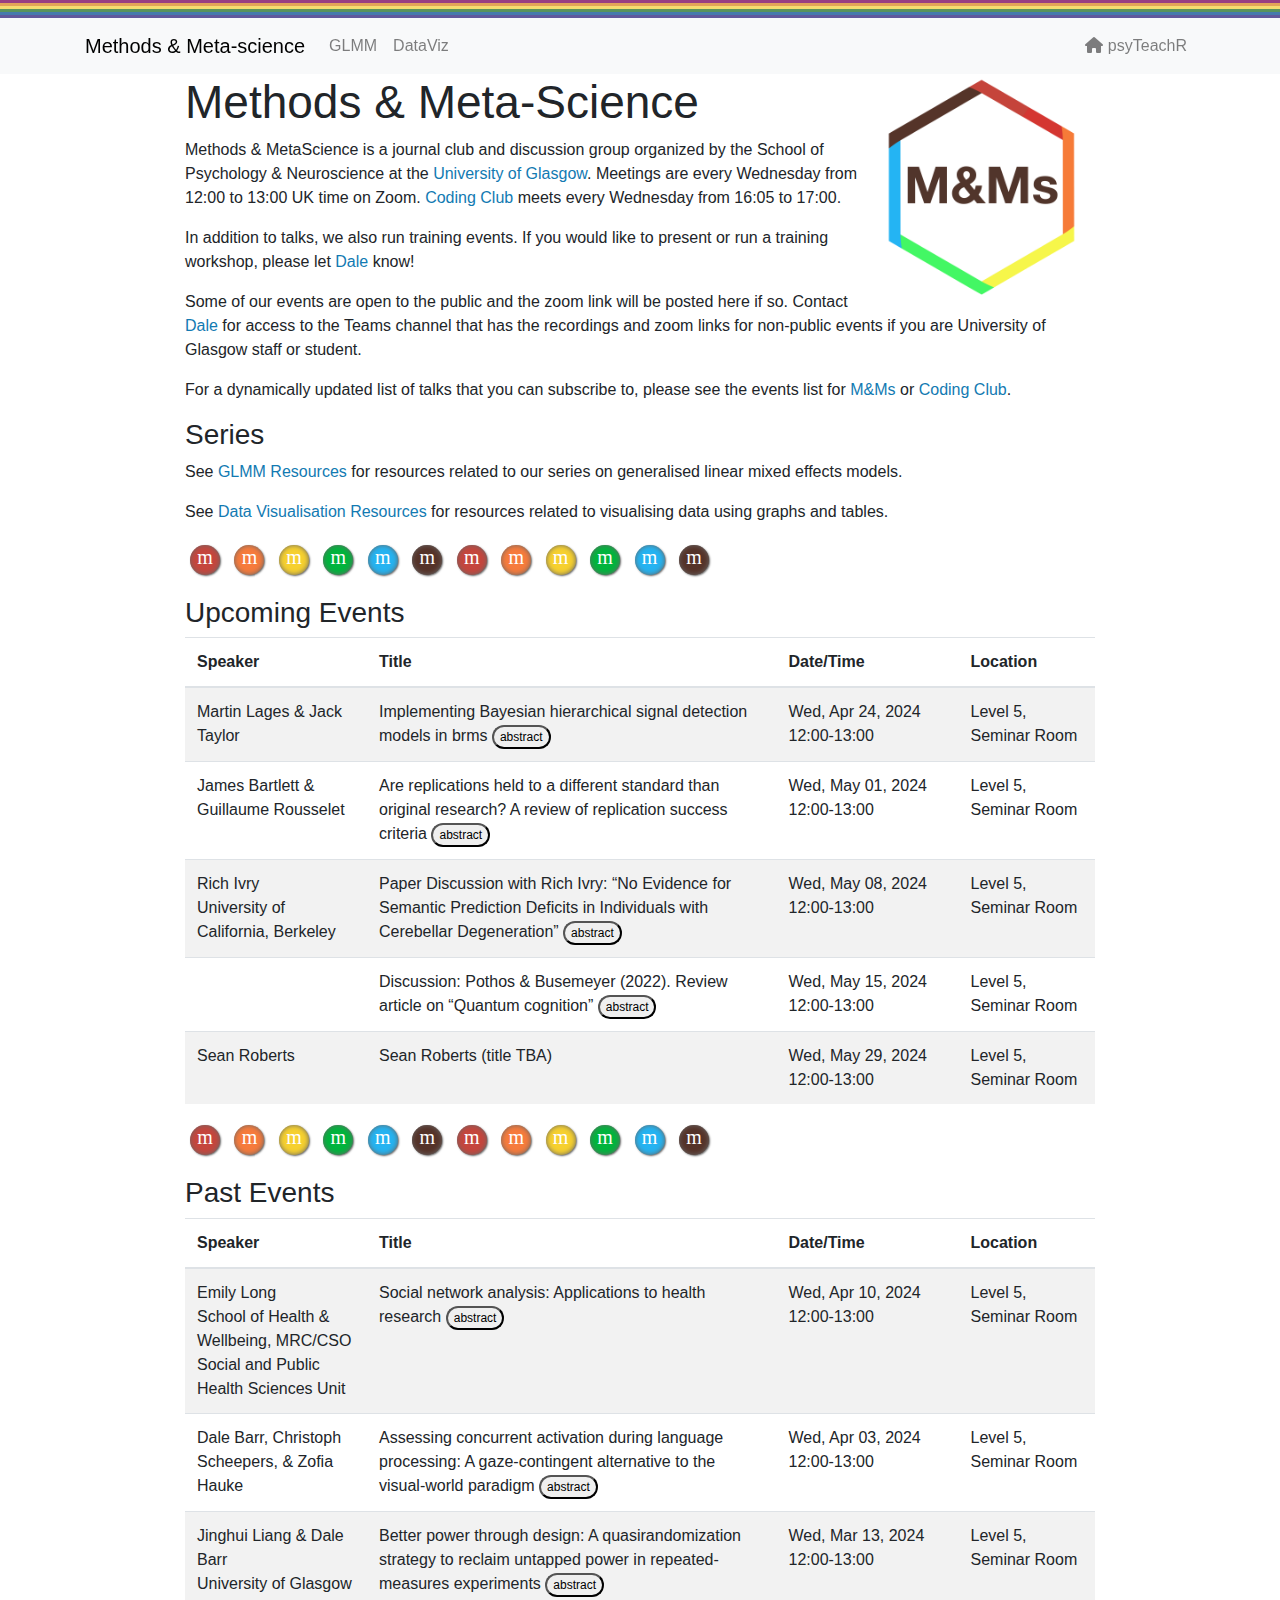
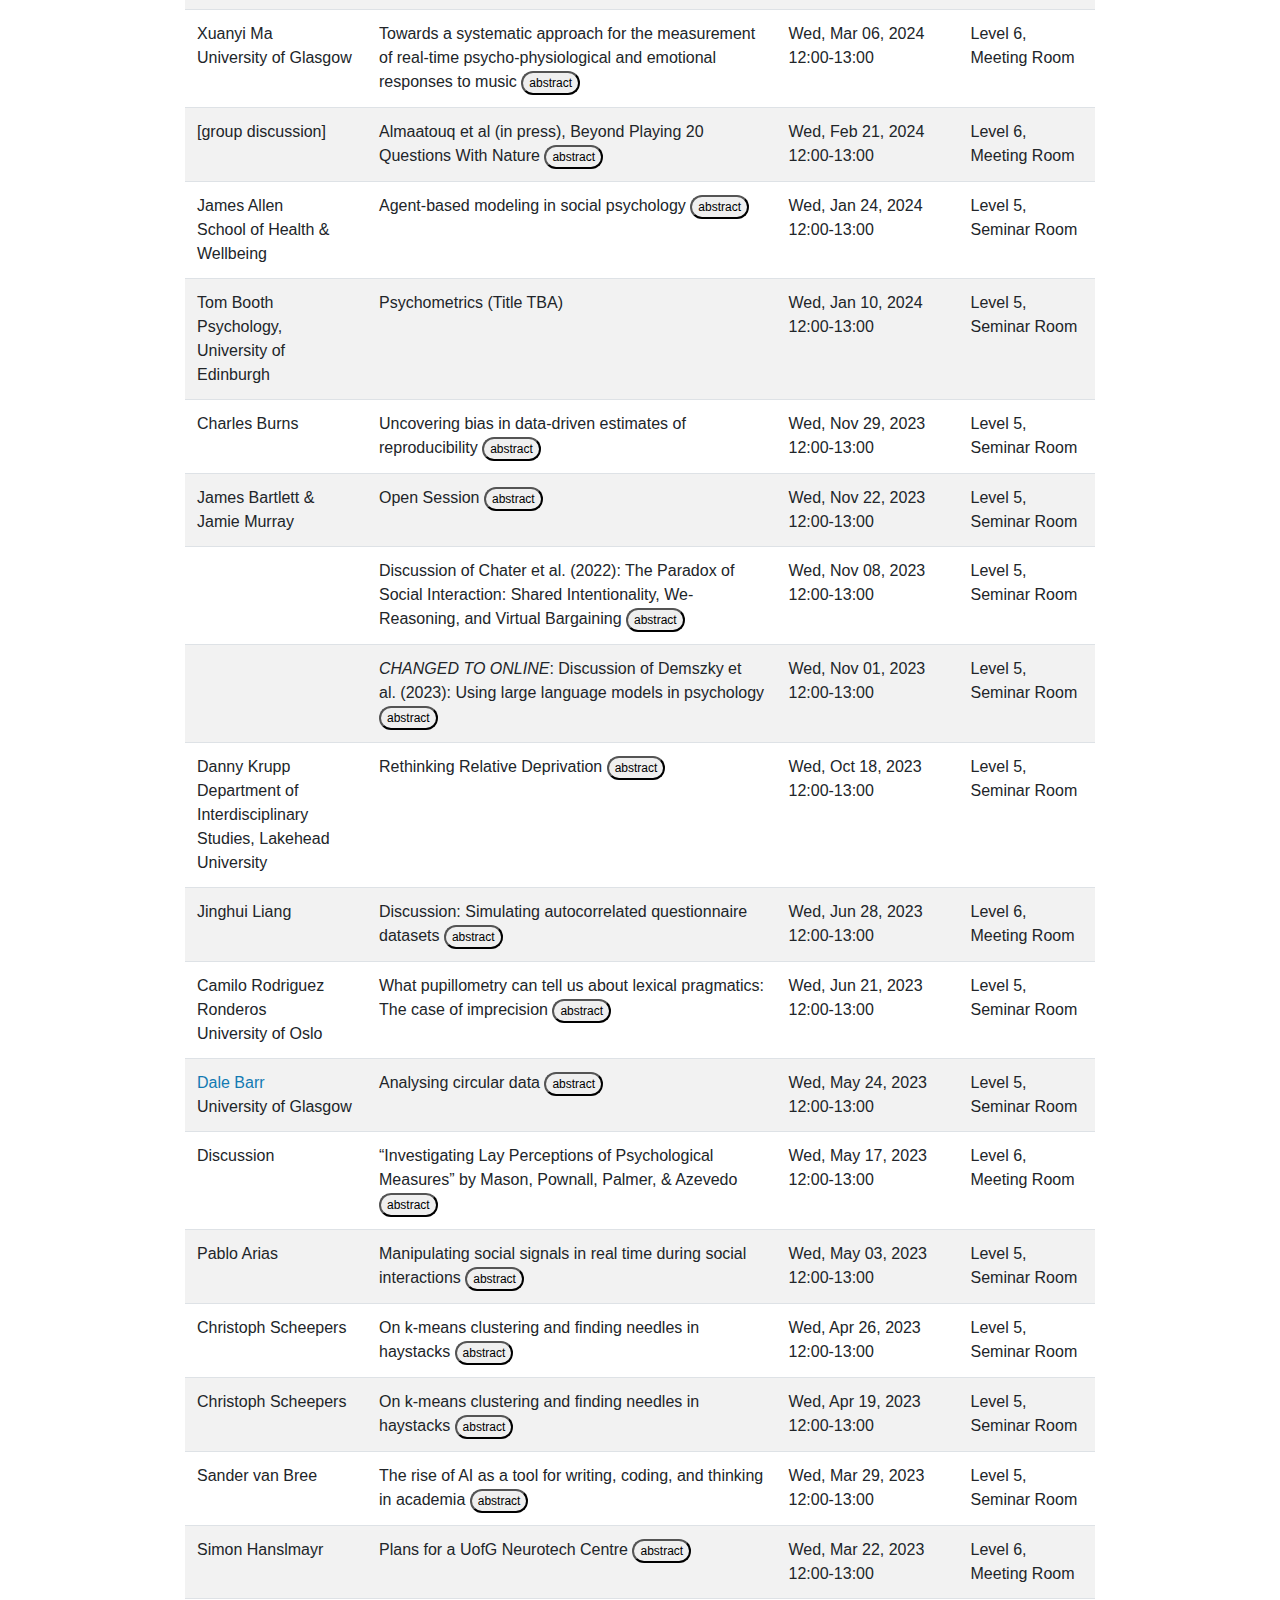
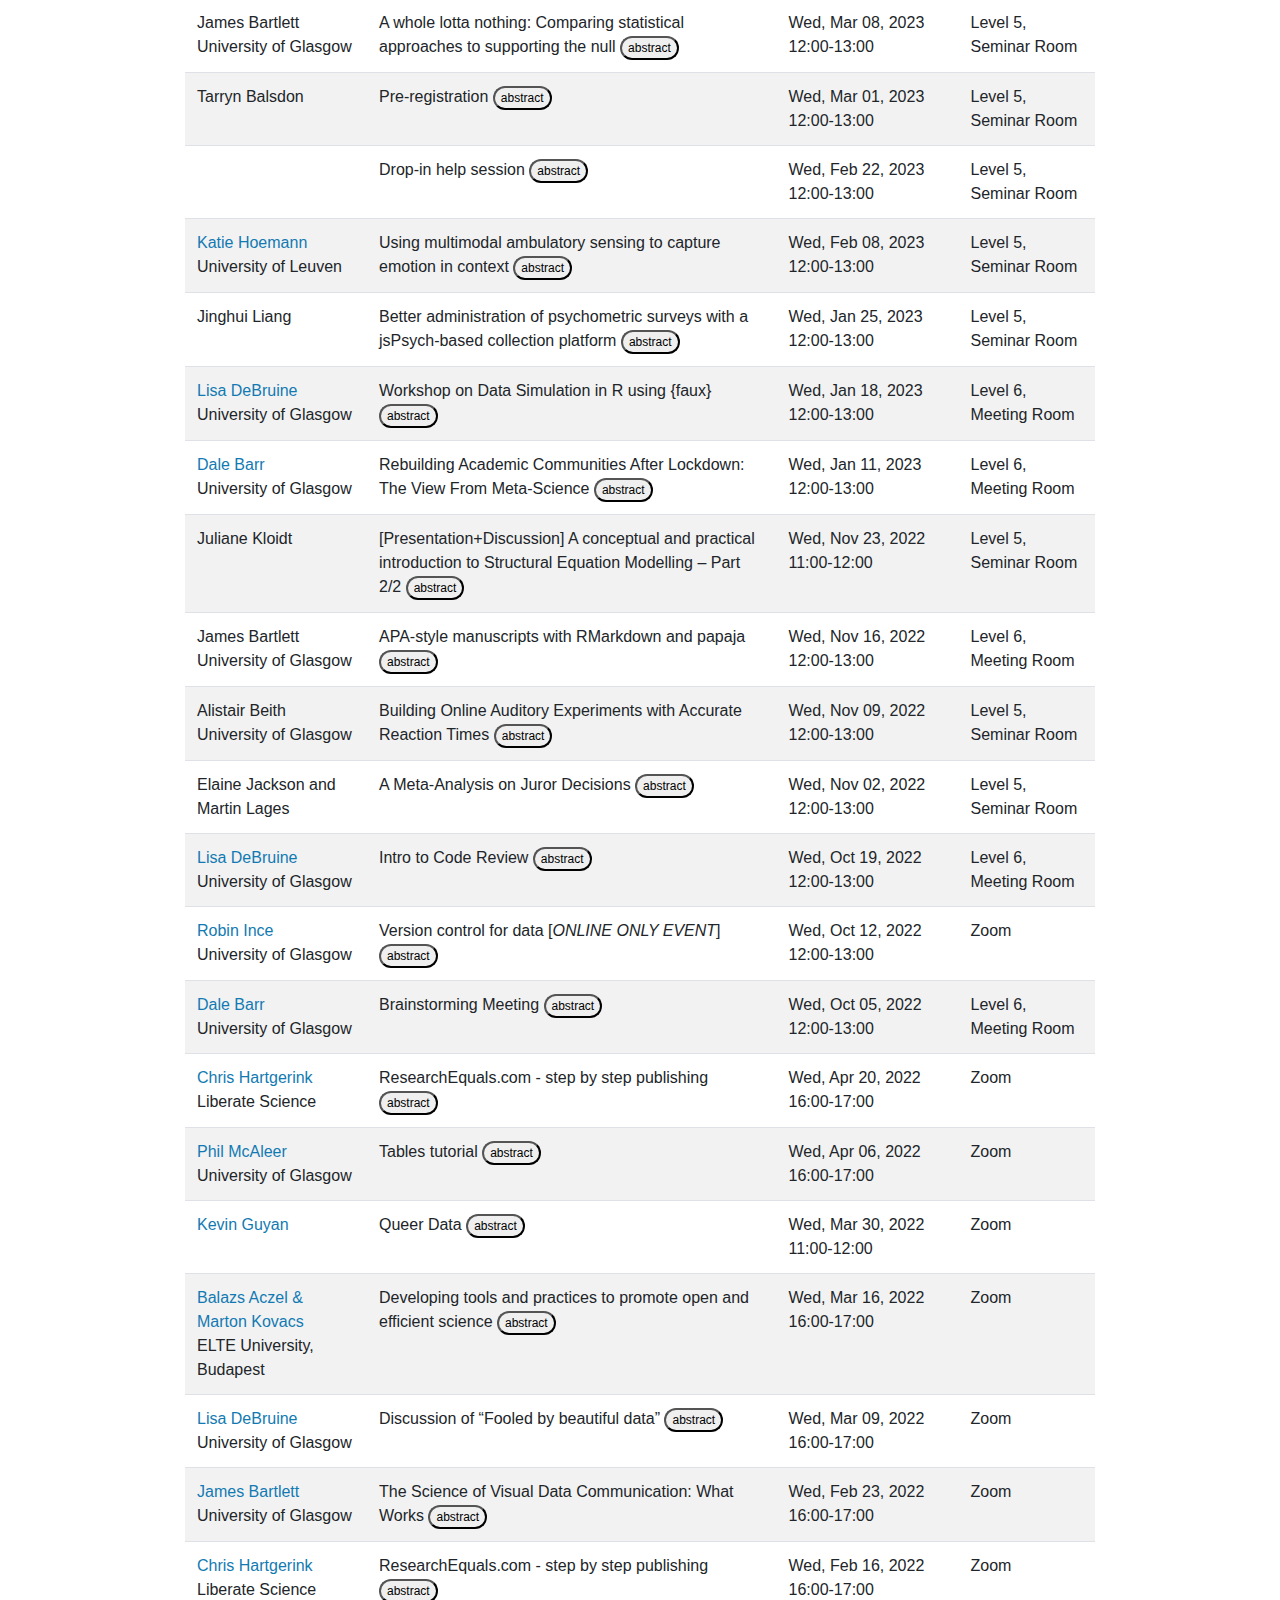
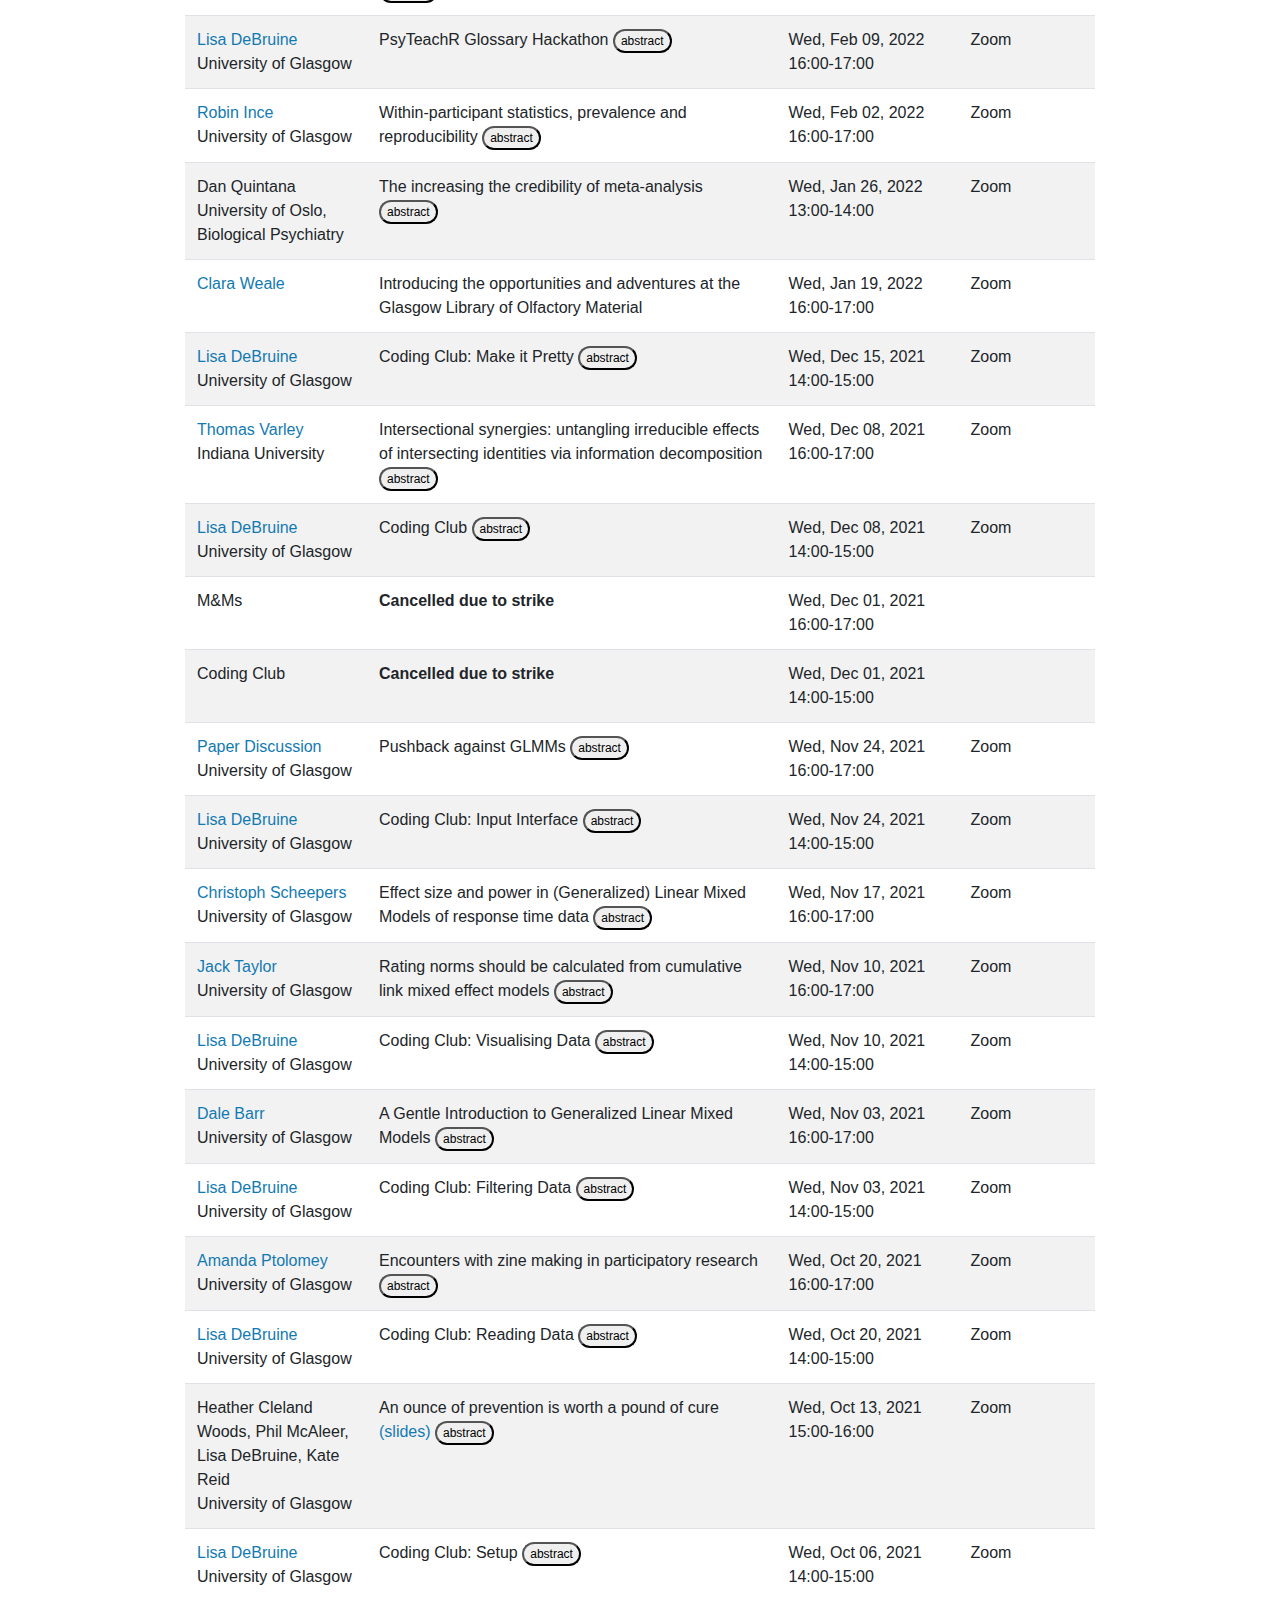
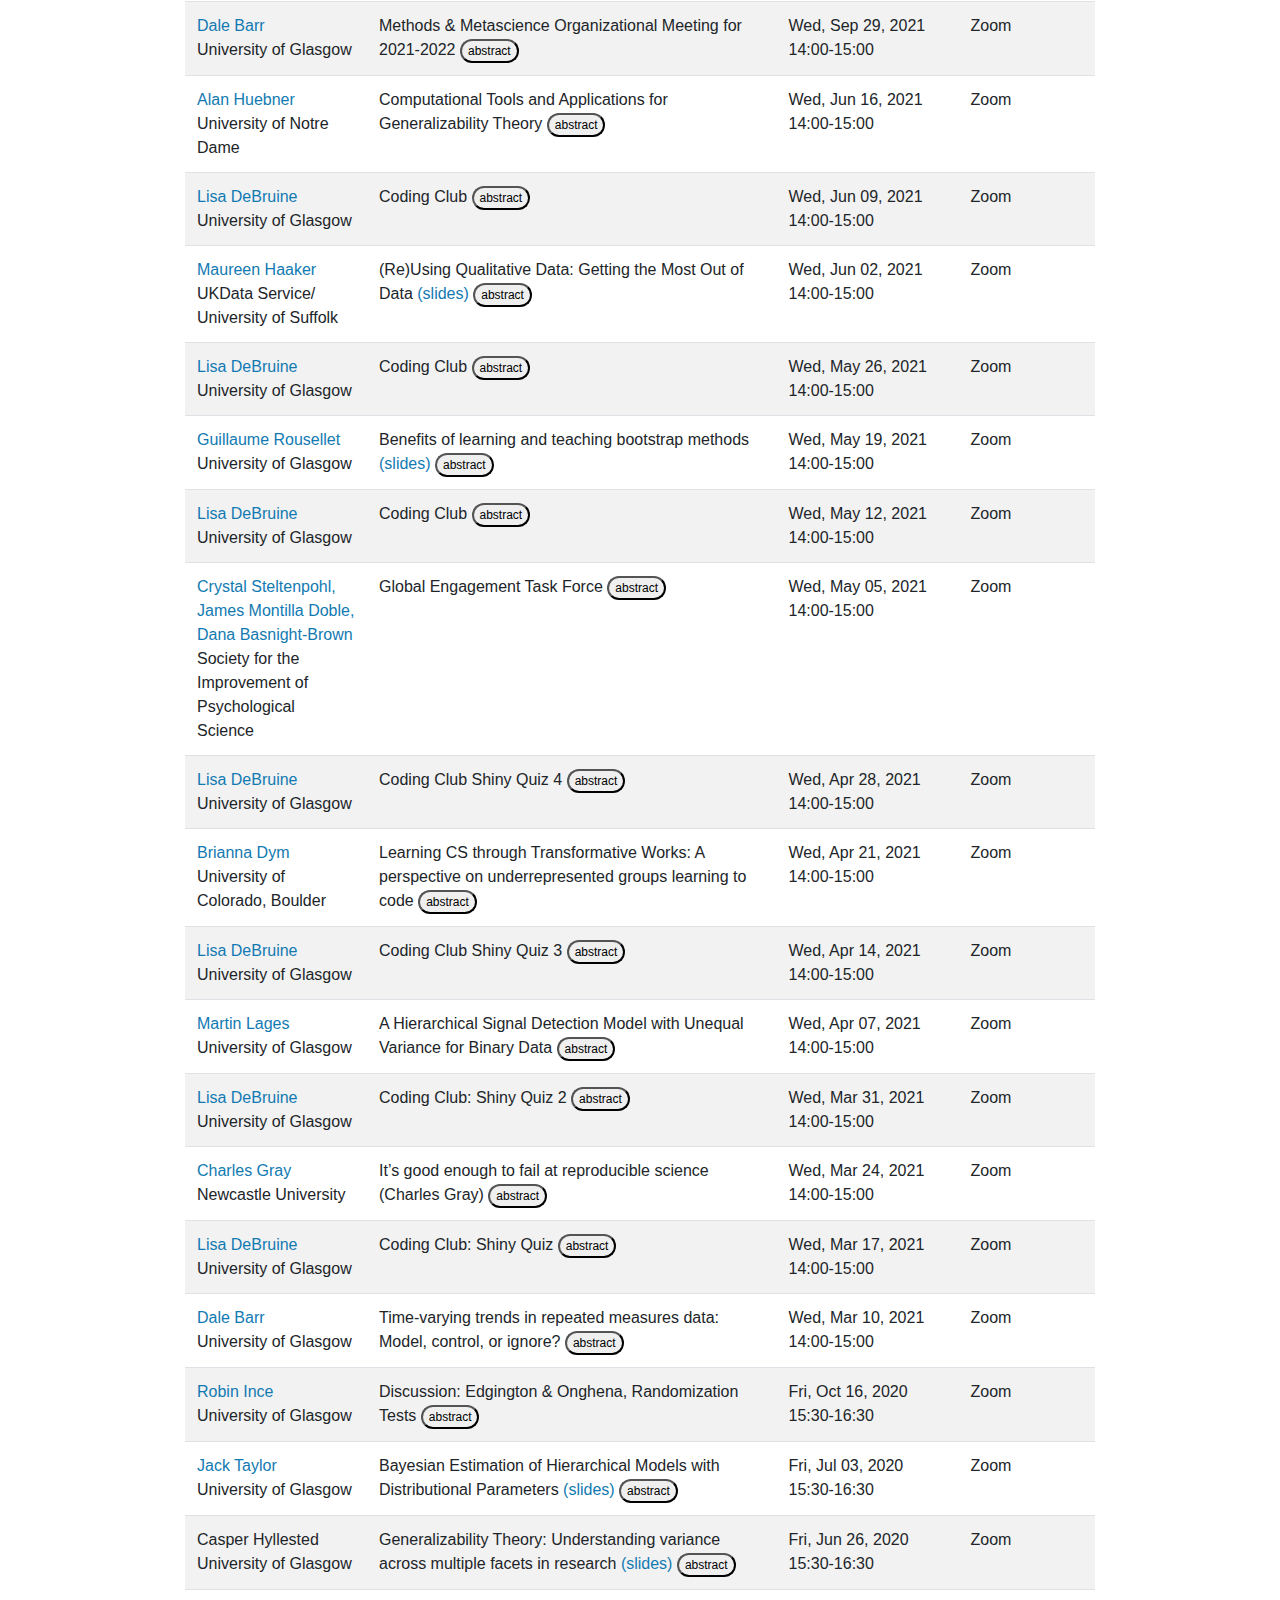
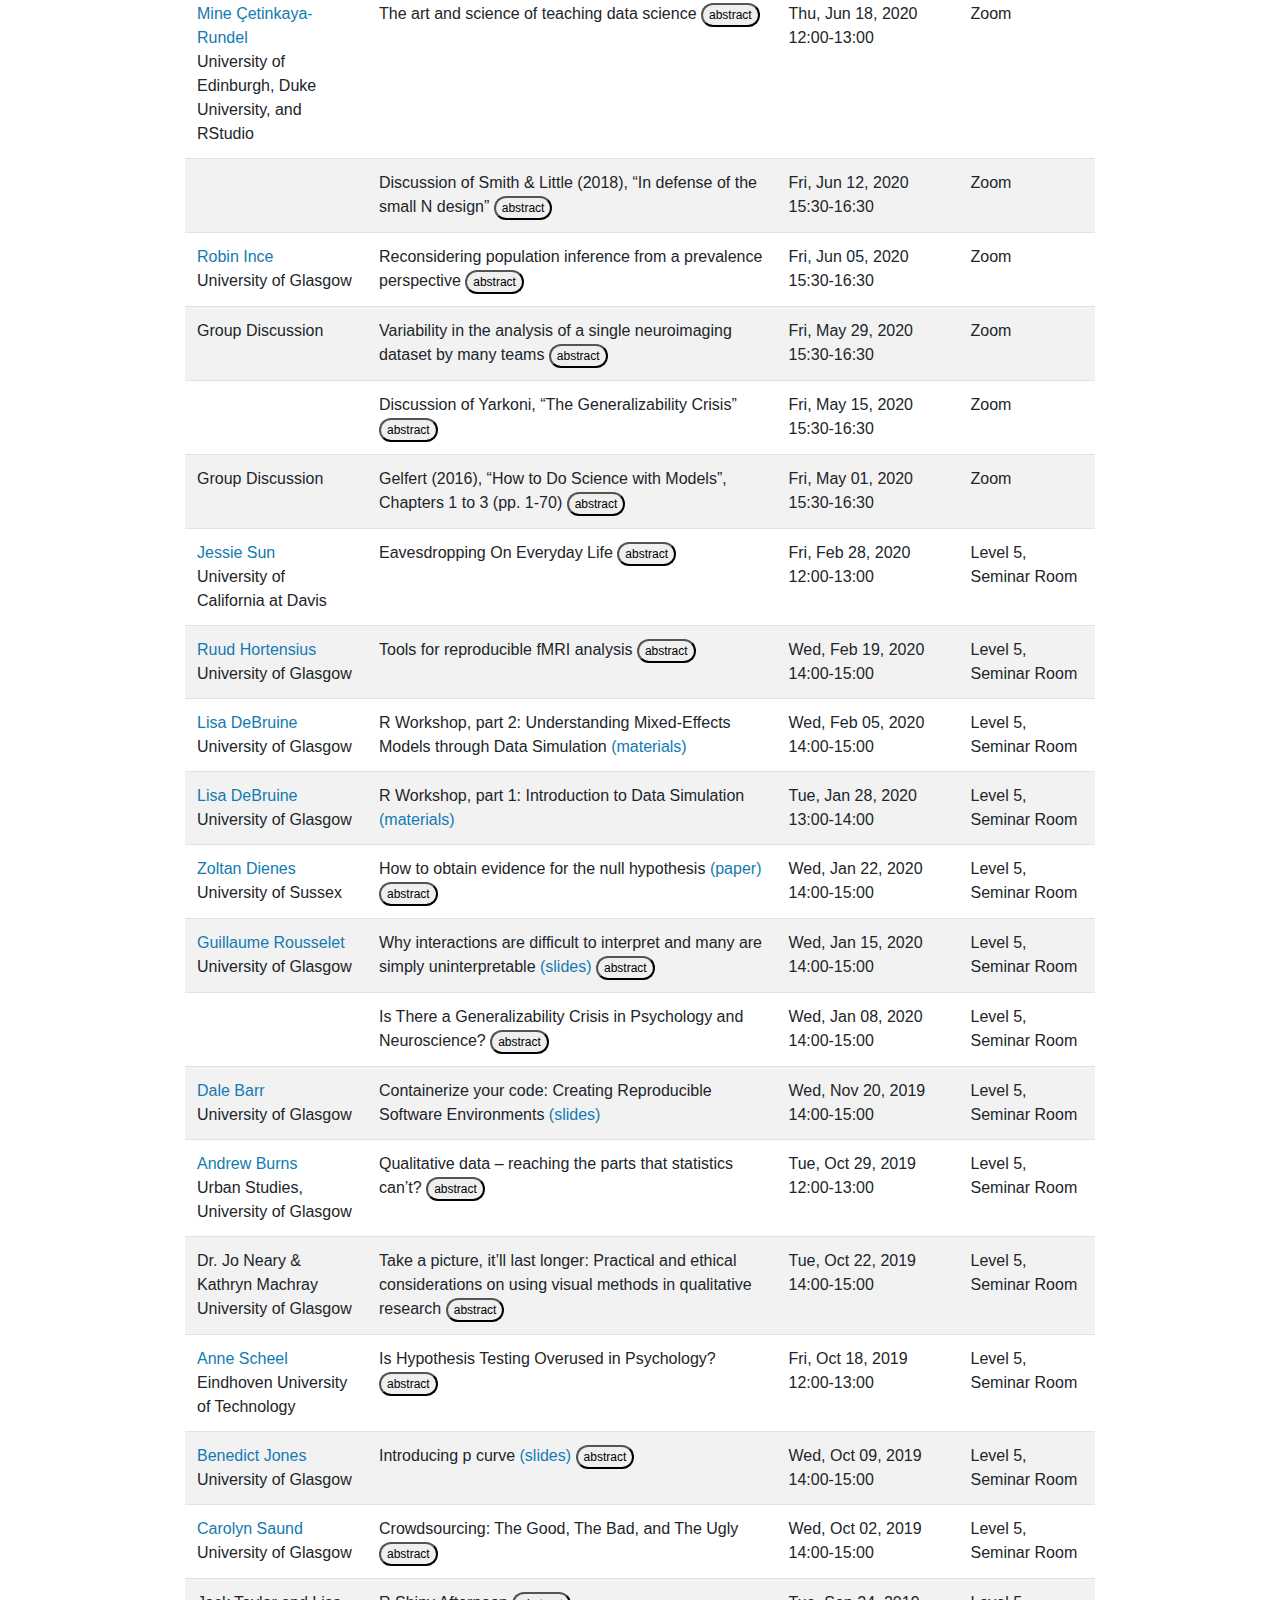
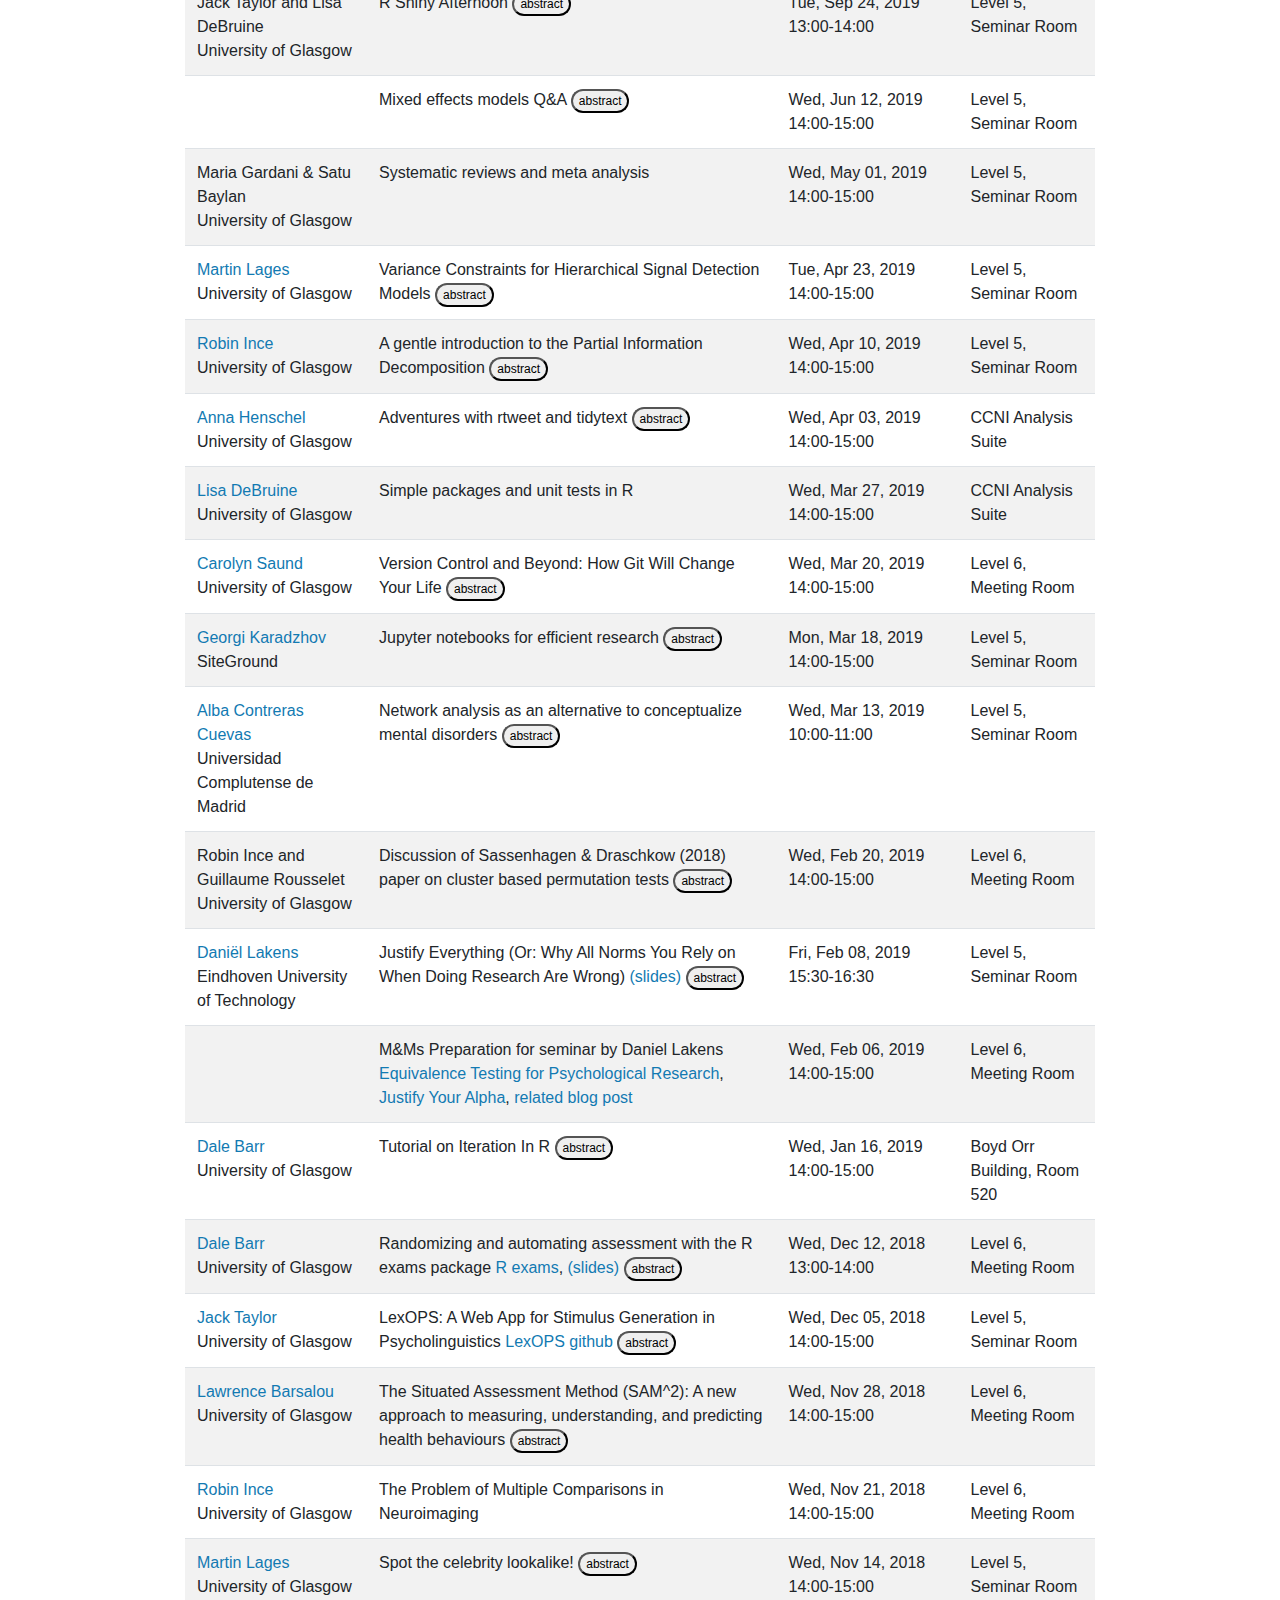
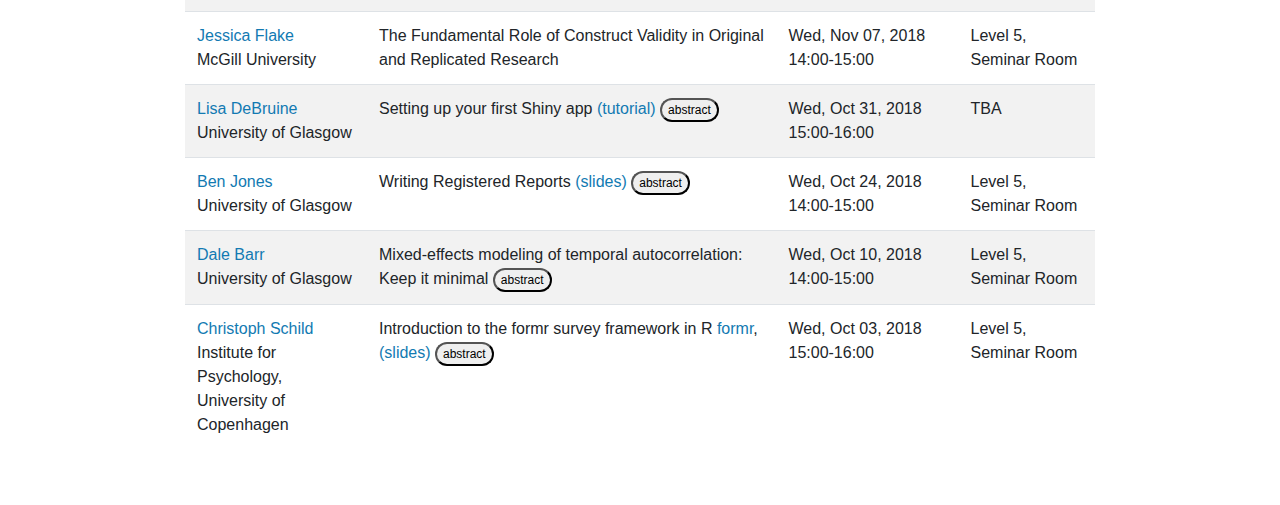
<file: docs/index.html>
<!DOCTYPE html>

<html>

<head>

<meta charset="utf-8" />
<meta name="generator" content="pandoc" />
<meta http-equiv="X-UA-Compatible" content="IE=EDGE" />




<title>Methods &amp; Meta-Science </title>

<script src="site_libs/header-attrs-2.25/header-attrs.js"></script>
<script src="site_libs/jquery-3.6.0/jquery-3.6.0.min.js"></script>
<meta name="viewport" content="width=device-width, initial-scale=1, shrink-to-fit=no" />
<link href="site_libs/bootstrap-4.6.0/bootstrap.min.css" rel="stylesheet" />
<script src="site_libs/bootstrap-4.6.0/bootstrap.bundle.min.js"></script>
<script src="site_libs/bs3compat-0.6.1/transition.js"></script>
<script src="site_libs/bs3compat-0.6.1/tabs.js"></script>
<script src="site_libs/bs3compat-0.6.1/bs3compat.js"></script>
<script src="site_libs/navigation-1.1/tabsets.js"></script>
<link href="site_libs/highlightjs-9.12.0/default.css" rel="stylesheet" />
<script src="site_libs/highlightjs-9.12.0/highlight.js"></script>
<script src="site_libs/kePrint-0.0.1/kePrint.js"></script>
<link href="site_libs/lightable-0.0.1/lightable.css" rel="stylesheet" />
<link href="site_libs/font-awesome-6.4.2/css/all.min.css" rel="stylesheet" />
<link href="site_libs/font-awesome-6.4.2/css/v4-shims.min.css" rel="stylesheet" />
<meta property="og:title" content="Methods & MetaScience Seminar">
<meta property="og:description" content="Schedule and material for the Methods & MetaScience seminar series for the University of Glasgow's Institute of Neuroscience and Psychology">
<meta property="og:image" content="https://psyteachr.github.io/images/twitter/mms.png">
<meta property="og:url" content="https://psyteachr.github.io/mms/">
<meta property="twitter:card" content="summary_large_image">
<link rel="shortcut icon" href="https://psyteachr.github.io/images/mms_hex.png">

<!-- Global site tag (gtag.js) - Google Analytics -->
<script async src="https://www.googletagmanager.com/gtag/js?id=G-6NP3MF25W3"></script>
<script>
  window.dataLayer = window.dataLayer || [];
  function gtag(){dataLayer.push(arguments);}
  gtag('js', new Date());

  gtag('config', 'G-6NP3MF25W3');
</script>

<style type="text/css">
  code{white-space: pre-wrap;}
  span.smallcaps{font-variant: small-caps;}
  span.underline{text-decoration: underline;}
  div.column{display: inline-block; vertical-align: top; width: 50%;}
  div.hanging-indent{margin-left: 1.5em; text-indent: -1.5em;}
  ul.task-list{list-style: none;}
    </style>

<style type="text/css">code{white-space: pre;}</style>
<script type="text/javascript">
if (window.hljs) {
  hljs.configure({languages: []});
  hljs.initHighlightingOnLoad();
  if (document.readyState && document.readyState === "complete") {
    window.setTimeout(function() { hljs.initHighlighting(); }, 0);
  }
}
</script>









<style type = "text/css">
.main-container {
  max-width: 940px;
  margin-left: auto;
  margin-right: auto;
}
img {
  max-width:100%;
}
.tabbed-pane {
  padding-top: 12px;
}
.html-widget {
  margin-bottom: 20px;
}
button.code-folding-btn:focus {
  outline: none;
}
summary {
  display: list-item;
}
details > summary > p:only-child {
  display: inline;
}
pre code {
  padding: 0;
}
</style>


<style type="text/css">
.dropdown-submenu {
  position: relative;
}
.dropdown-submenu>.dropdown-menu {
  top: 0;
  left: 100%;
  margin-top: -6px;
  margin-left: -1px;
  border-radius: 0 6px 6px 6px;
}
.dropdown-submenu:hover>.dropdown-menu {
  display: block;
}
.dropdown-submenu>a:after {
  display: block;
  content: " ";
  float: right;
  width: 0;
  height: 0;
  border-color: transparent;
  border-style: solid;
  border-width: 5px 0 5px 5px;
  border-left-color: #cccccc;
  margin-top: 5px;
  margin-right: -10px;
}
.dropdown-submenu:hover>a:after {
  border-left-color: #adb5bd;
}
.dropdown-submenu.pull-left {
  float: none;
}
.dropdown-submenu.pull-left>.dropdown-menu {
  left: -100%;
  margin-left: 10px;
  border-radius: 6px 0 6px 6px;
}
</style>

<script type="text/javascript">
// manage active state of menu based on current page
$(document).ready(function () {
  // active menu anchor
  href = window.location.pathname
  href = href.substr(href.lastIndexOf('/') + 1)
  if (href === "")
    href = "index.html";
  var menuAnchor = $('a[href="' + href + '"]');

  // mark the anchor link active (and if it's in a dropdown, also mark that active)
  var dropdown = menuAnchor.closest('li.dropdown');
  if (window.bootstrap) { // Bootstrap 4+
    menuAnchor.addClass('active');
    dropdown.find('> .dropdown-toggle').addClass('active');
  } else { // Bootstrap 3
    menuAnchor.parent().addClass('active');
    dropdown.addClass('active');
  }

  // Navbar adjustments
  var navHeight = $(".navbar").first().height() + 15;
  var style = document.createElement('style');
  var pt = "padding-top: " + navHeight + "px; ";
  var mt = "margin-top: -" + navHeight + "px; ";
  var css = "";
  // offset scroll position for anchor links (for fixed navbar)
  for (var i = 1; i <= 6; i++) {
    css += ".section h" + i + "{ " + pt + mt + "}\n";
  }
  style.innerHTML = "body {" + pt + "padding-bottom: 40px; }\n" + css;
  document.head.appendChild(style);
});
</script>

<!-- tabsets -->

<style type="text/css">
.tabset-dropdown > .nav-tabs {
  display: inline-table;
  max-height: 500px;
  min-height: 44px;
  overflow-y: auto;
  border: 1px solid #ddd;
  border-radius: 4px;
}

.tabset-dropdown > .nav-tabs > li.active:before, .tabset-dropdown > .nav-tabs.nav-tabs-open:before {
  content: "\e259";
  font-family: 'Glyphicons Halflings';
  display: inline-block;
  padding: 10px;
  border-right: 1px solid #ddd;
}

.tabset-dropdown > .nav-tabs.nav-tabs-open > li.active:before {
  content: "\e258";
  font-family: 'Glyphicons Halflings';
  border: none;
}

.tabset-dropdown > .nav-tabs > li.active {
  display: block;
}

.tabset-dropdown > .nav-tabs > li > a,
.tabset-dropdown > .nav-tabs > li > a:focus,
.tabset-dropdown > .nav-tabs > li > a:hover {
  border: none;
  display: inline-block;
  border-radius: 4px;
  background-color: transparent;
}

.tabset-dropdown > .nav-tabs.nav-tabs-open > li {
  display: block;
  float: none;
}

.tabset-dropdown > .nav-tabs > li {
  display: none;
}
</style>

<!-- code folding -->




</head>

<body>


<div class="container-fluid main-container">




<div class="navbar navbar-default  navbar-fixed-top" role="navigation">
  <div class="container">
    <div class="navbar-header">
      <button type="button" class="navbar-toggle collapsed" data-toggle="collapse" data-bs-toggle="collapse" data-target="#navbar" data-bs-target="#navbar">
        <span class="icon-bar"></span>
        <span class="icon-bar"></span>
        <span class="icon-bar"></span>
      </button>
      <a class="navbar-brand" href="index.html">Methods & Meta-science</a>
    </div>
    <div id="navbar" class="navbar-collapse collapse">
      <ul class="nav navbar-nav">
        <li>
  <a href="glmm.html">GLMM</a>
</li>
<li>
  <a href="dataviz.html">DataViz</a>
</li>
      </ul>
      <ul class="nav navbar-nav navbar-right">
        <li>
  <a href="/">
    <span class="fa fa-home"></span>
     
    psyTeachR
  </a>
</li>
      </ul>
    </div><!--/.nav-collapse -->
  </div><!--/.container -->
</div><!--/.navbar -->

<div id="header">



<h1 class="title toc-ignore">Methods &amp; Meta-Science
<img src='images/mms_hex.png' align='right' alt='logo' style='width:25%; box-shadow: none; margin-bottom: 0;' /></h1>

</div>


<p>Methods &amp; MetaScience is a journal club and discussion group
organized by the School of Psychology &amp; Neuroscience at the <a
href="https://www.gla.ac.uk">University of Glasgow</a>. Meetings are
every Wednesday from 12:00 to 13:00 UK time on Zoom. <a
href="coding_club.html">Coding Club</a> meets every Wednesday from 16:05
to 17:00.</p>
<p>In addition to talks, we also run training events. If you would like
to present or run a training workshop, please let <a
href="mailto://dale.barr@glasgow.ac.uk">Dale</a> know!</p>
<p>Some of our events are open to the public and the zoom link will be
posted here if so. Contact <a
href="mailto://dale.barr@glasgow.ac.uk">Dale</a> for access to the Teams
channel that has the recordings and zoom links for non-public events if
you are University of Glasgow staff or student.</p>
<p>For a dynamically updated list of talks that you can subscribe to,
please see the events list for <a
href="https://samoa.dcs.gla.ac.uk/events/series.jsp?series=141">M&amp;Ms</a>
or <a
href="https://samoa.dcs.gla.ac.uk/events/series.jsp?series=189">Coding
Club</a>.</p>
<div id="series" class="section level3">
<h3>Series</h3>
<p>See <a href="glmm.html">GLMM Resources</a> for resources related to
our series on generalised linear mixed effects models.</p>
<p>See <a href="dataviz.html">Data Visualisation Resources</a> for
resources related to visualising data using graphs and tables.</p>
<p><span class="red mm">m</span> <span class="orange mm">m</span> <span
class="yellow mm">m</span> <span class="green mm">m</span> <span
class="blue mm">m</span> <span class="brown mm">m</span> <span
class="red mm">m</span> <span class="orange mm">m</span> <span
class="yellow mm">m</span> <span class="green mm">m</span> <span
class="blue mm">m</span> <span class="brown mm">m</span></p>
</div>
<div id="upcoming-events" class="section level3">
<h3>Upcoming Events</h3>
<table class="table table-striped" style="margin-left: auto; margin-right: auto;">
<thead>
<tr>
<th style="text-align:left;position: sticky; top:0; background-color: #FFFFFF;">
Speaker
</th>
<th style="text-align:left;position: sticky; top:0; background-color: #FFFFFF;">
Title
</th>
<th style="text-align:left;position: sticky; top:0; background-color: #FFFFFF;">
Date/Time
</th>
<th style="text-align:left;position: sticky; top:0; background-color: #FFFFFF;">
Location
</th>
</tr>
</thead>
<tbody>
<tr>
<td style="text-align:left;width: 20%; ">
Martin Lages &amp; Jack Taylor<br>
</td>
<td style="text-align:left;width: 45%; ">
Implementing Bayesian hierarchical signal detection models in brms
<button>abstract</button>
<div class="abstract">
<p>Secondary data analysis of individual signal detection parameters is
problematic and has been replaced by hierarchical/multi-level signal
detection models for detection and discrimination tasks. These
hierarchical models are typically implemented using specialised
statistical software (BUGS, JAGS, STAN). However, it can be difficult to
exploit advantages of these models for various experimental paradigms.
Here, we use the versatile R-package brms which supports a surprising
range of model variants. For example, (un)correlated mixed-effect
Gaussian models with (un)equal variance are relatively straightforward
to implement. Using existing data sets, it is illustrated how this can
be achieved and which options are available. It is hoped that this
approach will lead to a wider application of hierarchical signal
detection models in psychological research and beyond.</p>
[from the organizer:] We encourage in-person attendance when possible.
For anyone who needs to attend remotely, use the link below: [Zoom link
hidden. Please log in to view it, or contact the event organiser]
</div>
</td>
<td style="text-align:left;width: 20%; ">
Wed, Apr 24, 2024<br>12:00-13:00
</td>
<td style="text-align:left;width: 15%; ">
Level 5, Seminar Room
</td>
</tr>
<tr>
<td style="text-align:left;width: 20%; ">
James Bartlett &amp; Guillaume Rousselet<br>
</td>
<td style="text-align:left;width: 45%; ">
Are replications held to a different standard than original research? A
review of replication success criteria <button>abstract</button>
<div class="abstract">
In an empirical article, authors can pose a hypothesis without
explicitly stating what pattern of results would support or falsify
their prediction. Conversely, when authors directly replicate an
article, they must specify how they will decide if the finding
replicated or not, posing the question whether replications are held to
a higher standard than original research. Criteria for replication
success range from consistency of statistical significance, confidence
intervals around an effect size estimate, to replication Bayes factors.
We will demonstrate different replication success criteria using data
from a recent project and review their strengths and weaknesses. The
talk will be useful for considering how to decide whether a finding
replicates, prompting you to think clearer about deciding what pattern
of results would support or refute a prediction in original research.
</div>
</td>
<td style="text-align:left;width: 20%; ">
Wed, May 01, 2024<br>12:00-13:00
</td>
<td style="text-align:left;width: 15%; ">
Level 5, Seminar Room
</td>
</tr>
<tr>
<td style="text-align:left;width: 20%; ">
Rich Ivry<br>University of California, Berkeley
</td>
<td style="text-align:left;width: 45%; ">
Paper Discussion with Rich Ivry: “No Evidence for Semantic Prediction
Deficits in Individuals with Cerebellar Degeneration”
<button>abstract</button>
<div class="abstract">
<p>For this session of M&amp;Ms, we are delighted to have Rich Ivry who
will discuss his recent paper with Maedbh King and Sienna Bruinsma, “No
Evidence for Semantic Prediction Deficits in Individuals with Cerebellar
Degeneration.”</p>
<p>We encourage in person attendance when possible. For those who
require remote attendance, use the following Zoom link: [Zoom link
hidden. Please log in to view it, or contact the event organiser]</p>
Abstract: Cerebellar involvement in language processing has received
considerable attention in the neuroimaging and neuropsychology
literatures. Building off the motor control literature, one account of
this involvement centers on the idea of internal models. In the context
of language, this hypothesis suggests that the cerebellum is essential
for building semantic models that, in concert with the cerebral cortex,
help anticipate or predict linguistic input. To date, supportive
evidence has primarily come from predictions are generated and violated.
Taking a neuropsychological approach, we put the internal model
hypothesis to the test, asking if individuals with cerebellar
degeneration (n=14) show reduced sensitivity to semantic prediction.
Using a sentence verification task, we compare reaction time to
sentences that vary in terms of cloze probability. We also evaluated a
more constrained variant of the prediction hypothesis, asking if the
cerebellum facilitates the generation of semantic predictions when the
content of a sentence refers to a dynamic rather than static mental
transformation. The results failed to support either hypothesis:
Compared to matched control participants (n=17), individuals with
cerebellar degeneration showed a similar reduction in reaction time (RT)
for sentences with high cloze probability and no selective impairment in
predictions involving dynamic transformations. These results challenge
current theorizing about the role of the cerebellum in language
processing, pointing to a misalignment between neuroimaging and
neuropsychology research on this topic.
</div>
</td>
<td style="text-align:left;width: 20%; ">
Wed, May 08, 2024<br>12:00-13:00
</td>
<td style="text-align:left;width: 15%; ">
Level 5, Seminar Room
</td>
</tr>
<tr>
<td style="text-align:left;width: 20%; ">
<br>
</td>
<td style="text-align:left;width: 45%; ">
Discussion: Pothos &amp; Busemeyer (2022). Review article on “Quantum
cognition” <button>abstract</button>
<div class="abstract">
<a
href="https://www.annualreviews.org/content/journals/10.1146/annurev-psych-033020-123501"
class="uri">https://www.annualreviews.org/content/journals/10.1146/annurev-psych-033020-123501</a>
</div>
</td>
<td style="text-align:left;width: 20%; ">
Wed, May 15, 2024<br>12:00-13:00
</td>
<td style="text-align:left;width: 15%; ">
Level 5, Seminar Room
</td>
</tr>
<tr>
<td style="text-align:left;width: 20%; ">
Sean Roberts<br>
</td>
<td style="text-align:left;width: 45%; ">
Sean Roberts (title TBA)
</td>
<td style="text-align:left;width: 20%; ">
Wed, May 29, 2024<br>12:00-13:00
</td>
<td style="text-align:left;width: 15%; ">
Level 5, Seminar Room
</td>
</tr>
</tbody>
</table>
<p><span class="red mm">m</span> <span class="orange mm">m</span> <span
class="yellow mm">m</span> <span class="green mm">m</span> <span
class="blue mm">m</span> <span class="brown mm">m</span> <span
class="red mm">m</span> <span class="orange mm">m</span> <span
class="yellow mm">m</span> <span class="green mm">m</span> <span
class="blue mm">m</span> <span class="brown mm">m</span></p>
</div>
<div id="past-events" class="section level3">
<h3>Past Events</h3>
<table class="table table-striped" style="margin-left: auto; margin-right: auto;">
<thead>
<tr>
<th style="text-align:left;position: sticky; top:0; background-color: #FFFFFF;">
Speaker
</th>
<th style="text-align:left;position: sticky; top:0; background-color: #FFFFFF;">
Title
</th>
<th style="text-align:left;position: sticky; top:0; background-color: #FFFFFF;">
Date/Time
</th>
<th style="text-align:left;position: sticky; top:0; background-color: #FFFFFF;">
Location
</th>
</tr>
</thead>
<tbody>
<tr>
<td style="text-align:left;width: 20%; ">
Emily Long<br>School of Health &amp; Wellbeing, MRC/CSO Social and
Public Health Sciences Unit
</td>
<td style="text-align:left;width: 45%; ">
Social network analysis: Applications to health research
<button>abstract</button>
<div class="abstract">
<p>Dr. Emily Long is a Research Fellow in the School of Health &amp;
Wellbeing, MRC/CSO Social and Public Health Sciences Unit. Her research
focuses on the intersection of social relationships and mental
wellbeing, typically amongst young people. In this talk, she will
provide a basic introduction to the field of social network analysis,
discussing the types of study design, research questions, and unique
insight these methods can provide. Preliminary findings from an applied
project on mental health support in rural Scotland will then be
discussed.</p>
<p>[from the organizer:] We encourage in-person attendance whenever
possible, but if you need to attend remotely, please use the following
link: [Zoom link hidden. Please log in to view it, or contact the event
organiser]</p>
Meeting ID: 825 9616 2744 Passcode: 750341
</div>
</td>
<td style="text-align:left;width: 20%; ">
Wed, Apr 10, 2024<br>12:00-13:00
</td>
<td style="text-align:left;width: 15%; ">
Level 5, Seminar Room
</td>
</tr>
<tr>
<td style="text-align:left;width: 20%; ">
Dale Barr, Christoph Scheepers, &amp; Zofia Hauke<br>
</td>
<td style="text-align:left;width: 45%; ">
Assessing concurrent activation during language processing: A
gaze-contingent alternative to the visual-world paradigm
<button>abstract</button>
<div class="abstract">
<p>For people who use eyetracking to study human cognition, it is an
inescapable problem that the eyes can only be in one place while the
mind can be in many. The problem is particularly relevant to
visual-world studies of language processing, which typically use eye
gaze probabilities as an estimate of hypothesized activation levels
inside the minds of language users. But these probabilities themselves
can only be estimated at the group level, and it is a known fallacy to
draw inferences about individual-level cognition from group-level data.
We present an idea for a new gaze-contingent paradigm that we believe
can get at these activation levels, and discuss our plans for a
validation study and grant proposal.</p>
[from the organizer:] We encourage in-person attendance when possible,
but also welcome remote attendees who are willing to keep their cameras
on during discussion phases of the meeting. [Zoom link hidden. Please
log in to view it, or contact the event organiser]
</div>
</td>
<td style="text-align:left;width: 20%; ">
Wed, Apr 03, 2024<br>12:00-13:00
</td>
<td style="text-align:left;width: 15%; ">
Level 5, Seminar Room
</td>
</tr>
<tr>
<td style="text-align:left;width: 20%; ">
Jinghui Liang &amp; Dale Barr<br>University of Glasgow
</td>
<td style="text-align:left;width: 45%; ">
Better power through design: A quasirandomization strategy to reclaim
untapped power in repeated-measures experiments
<button>abstract</button>
<div class="abstract">
<p>Low power is a longstanding problem for laboratory studies in the
cognitive sciences, leading science reformers to advocate increasing
sample sizes. Alternatively, we suggest that researchers may be able to
increase power by tapping into an unexpected source of power: variation
in measurement over time. The current field-wide standard in laboratory
studies with repeated measurements is to randomize the presentation
order of conditions without constraint. This standard is subobtimal
given that measurements temporally vary due to such factors as learning
effects, fatigue, mind wandering, or the waxing and waning of attention.
We introduce a simple quasirandomization algorithm—bucket-constrained
randomization (BCR)—that increases power by ensuring a more uniform
distribution of conditions over time. We explored the performance of BCR
across three scenarios of time-dependent error: exponential decay,
Gaussian random walk, and pink noise. Monte Carlo simulations suggest
that BCR can potentially boost power between 3% and 18%, making research
more efficient, while maintaining nominal false positive rates when
time-dependent variation is absent.</p>
[from the organizer:] We encourage people to attend in person when
possible, but provide the link below for anyone who requires remote
attendance. Please note our “cameras on” policy for remote attendees.
[Zoom link hidden. Please log in to view it, or contact the event
organiser]
</div>
</td>
<td style="text-align:left;width: 20%; ">
Wed, Mar 13, 2024<br>12:00-13:00
</td>
<td style="text-align:left;width: 15%; ">
Level 5, Seminar Room
</td>
</tr>
<tr>
<td style="text-align:left;width: 20%; ">
Xuanyi Ma<br>University of Glasgow
</td>
<td style="text-align:left;width: 45%; ">
Towards a systematic approach for the measurement of real-time
psycho-physiological and emotional responses to music
<button>abstract</button>
<div class="abstract">
<p>Music, as a “language of emotions” (Cooke, 1959), plays an important
role in many people’s daily lives. Its ability to communicate and induce
emotions is valued by audiences (Juslin &amp; Laukka, 2004). Although
post-listening measurement is widely adopted in the studies of musical
emotions, as music is an “art of time” (Alperson, 1980, p.407), this
study is focused on the real-time measurement of participants’
psychophysiological and self-reported emotional response to music.
Participants were asked to report their real-time emotional responses to
two pieces of sad erhu music while their psycho-physiological responses
(Galvanic Skin Response and finger pulse) were recorded simultaneously
using Continuous Response Measurement Apparatus (Himonides, 2011) at a
sampling rate of 1000Hz. The foci of this seminar will be put on the
experimental design and time-series data processing of
psycho-physiological response. Some interesting findings and the
discussion of the enjoyment of negative emotions may also be covered if
time permits.</p>
<p>Reference:</p>
<p>Alperson, P. (1980). “Musical Time” and Music as an “Art of Time”.
The Journal of Aesthetics and Art Criticism, 38(4), 407–417.</p>
<p>Cooke, D. (1959). The language of music. Oxford University Press.</p>
<p>Himonides, E. (2011). Mapping a beautiful voice: The continuous
response measurement apparatus (CReMA). Journal of Music, Technology
&amp; Education, 4(1), 5–25.</p>
<p>Juslin, P. N., &amp; Laukka, P. (2004). Expression, perception, and
induction of musical emotions: A review and a questionnaire study of
everyday listening. Journal of new music research, 33(3), 217–238.</p>
[from the organizer:] We encourage people to attend in person when
possible, but provide the link below for anyone who requires remote
attendance. Please note our “cameras on” policy for remote attendees.
[Zoom link hidden. Please log in to view it, or contact the event
organiser]
</div>
</td>
<td style="text-align:left;width: 20%; ">
Wed, Mar 06, 2024<br>12:00-13:00
</td>
<td style="text-align:left;width: 15%; ">
Level 6, Meeting Room
</td>
</tr>
<tr>
<td style="text-align:left;width: 20%; ">
[group discussion]<br>
</td>
<td style="text-align:left;width: 45%; ">
Almaatouq et al (in press), Beyond Playing 20 Questions With Nature
<button>abstract</button>
<div class="abstract">
<p>In this meeting we will discuss the following paper:</p>
<p>Beyond Playing 20 Questions with Nature: Integrative Experiment
Design in the Social and Behavioral Sciences</p>
<p>Abdullah Almaatouq, Thomas L. Griffiths, Jordan W. Suchow, Mark E.
Whiting, James Evans, Duncan J. Watts</p>
<p>The dominant paradigm of experiments in the social and behavioral
sciences views an experiment as a test of a theory, where the theory is
assumed to generalize beyond the experiment’s specific conditions.
According to this view, which Alan Newell once characterized as “playing
twenty questions with nature,” theory is advanced one experiment at a
time, and the integration of disparate findings is assumed to happen via
the scientific publishing process. In this article, we argue that the
process of integration is at best inefficient, and at worst it does not,
in fact, occur. We further show that the challenge of integration cannot
be adequately addressed by recently proposed reforms that focus on the
reliability and replicability of individual findings, nor simply by
conducting more or larger experiments. Rather, the problem arises from
the imprecise nature of social and behavioral theories and,
consequently, a lack of commensurability across experiments conducted
under different conditions. Therefore, researchers must fundamentally
rethink how they design experiments and how the experiments relate to
theory. We specifically describe an alternative framework, integrative
experiment design, which intrinsically promotes commensurability and
continuous integration of knowledge. In this paradigm, researchers
explicitly map the design space of possible experiments associated with
a given research question, embracing many potentially relevant theories
rather than focusing on just one. The researchers then iteratively
generate theories and test them with experiments explicitly sampled from
the design space, allowing results to be integrated across experiments.
Given recent methodological and technological developments, we conclude
that this approach is feasible and would generate more-reliable,
more-cumulative empirical and theoretical knowledge than the current
paradigm—and with far greater efficiency.</p>
<p>Link: <a
href="https://www.cambridge.org/core/journals/behavioral-and-brain-sciences/article/abs/beyond-playing-20-questions-with-nature-integrative-experiment-design-in-the-social-and-behavioral-sciences/7E0D34D5AE2EFB9C0902414C23E0C292"
class="uri">https://www.cambridge.org/core/journals/behavioral-and-brain-sciences/article/abs/beyond-playing-20-questions-with-nature-integrative-experiment-design-in-the-social-and-behavioral-sciences/7E0D34D5AE2EFB9C0902414C23E0C292</a></p>
<p>also available here if you can’t get through the paywall: <a
href="https://papers.ssrn.com/sol3/papers.cfm?abstract_id=4284943"
class="uri">https://papers.ssrn.com/sol3/papers.cfm?abstract_id=4284943</a></p>
[from the organizer:] We encourage people to attend in person when
possible, but provide the link below for anyone who requires remote
attendance. Please note our “cameras on” policy for remote attendees.
[Zoom link hidden. Please log in to view it, or contact the event
organiser]
</div>
</td>
<td style="text-align:left;width: 20%; ">
Wed, Feb 21, 2024<br>12:00-13:00
</td>
<td style="text-align:left;width: 15%; ">
Level 6, Meeting Room
</td>
</tr>
<tr>
<td style="text-align:left;width: 20%; ">
James Allen<br>School of Health &amp; Wellbeing
</td>
<td style="text-align:left;width: 45%; ">
Agent-based modeling in social psychology <button>abstract</button>
<div class="abstract">
<p>In this talk I will present some background on the use of agent-based
models (ABM) in social psychology, including the motivation and
techniques used. Following this, I will present some results from three
models from my own work, investigating inequality between groups; health
behaviour change in romantic couples; and current work in progress
investigating adolescent mental health.</p>
[from the organizer:] In-person attendance is encouraged. For those who
require remote attendance the link is: [Zoom link hidden. Please log in
to view it, or contact the event organiser]
</div>
</td>
<td style="text-align:left;width: 20%; ">
Wed, Jan 24, 2024<br>12:00-13:00
</td>
<td style="text-align:left;width: 15%; ">
Level 5, Seminar Room
</td>
</tr>
<tr>
<td style="text-align:left;width: 20%; ">
Tom Booth<br>Psychology, University of Edinburgh
</td>
<td style="text-align:left;width: 45%; ">
Psychometrics (Title TBA)
</td>
<td style="text-align:left;width: 20%; ">
Wed, Jan 10, 2024<br>12:00-13:00
</td>
<td style="text-align:left;width: 15%; ">
Level 5, Seminar Room
</td>
</tr>
<tr>
<td style="text-align:left;width: 20%; ">
Charles Burns<br>
</td>
<td style="text-align:left;width: 45%; ">
Uncovering bias in data-driven estimates of reproducibility
<button>abstract</button>
<div class="abstract">
<p>The replication crisis in psychology and cognitive neuroscience is
underpinned by underpowered studies, begging the question of how many
participants are required for reliable science.</p>
<p>Recently, in a widely circulated study, Marek et al. (2022) suggested
that reproducible brain-wide association studies require thousands or
participants.</p>
<p>Here, we take a closer look at their meta-analytic methods, in
particular estimates of statistical power resulting from resampling with
replacement from a large dataset.</p>
<p>Using simulated ground truth data, we demonstrate that their method
is susceptible to large overestimates of statistical power which risk
misleading the field.</p>
We discuss how to avoid overestimating power and further implications
for the reproducibility of univariate brain-wide association studies,
commenting on wider scientific methods.
</div>
</td>
<td style="text-align:left;width: 20%; ">
Wed, Nov 29, 2023<br>12:00-13:00
</td>
<td style="text-align:left;width: 15%; ">
Level 5, Seminar Room
</td>
</tr>
<tr>
<td style="text-align:left;width: 20%; ">
James Bartlett &amp; Jamie Murray<br>
</td>
<td style="text-align:left;width: 45%; ">
Open Session <button>abstract</button>
<div class="abstract">
<p>James and Jamie are looking for some feedback on their analyses. Each
will give a short presentation and get feedback from the group.</p>
<p>James will present on a direct replication project on correcting
statistical misinformation. He will walk through replicating the target
study’s analyses, before exploring how to address potential limitations
in their approach.</p>
A Zoom option is available for those who cannot attend in person: [Zoom
link hidden. Please log in to view it, or contact the event organiser]
</div>
</td>
<td style="text-align:left;width: 20%; ">
Wed, Nov 22, 2023<br>12:00-13:00
</td>
<td style="text-align:left;width: 15%; ">
Level 5, Seminar Room
</td>
</tr>
<tr>
<td style="text-align:left;width: 20%; ">
<br>
</td>
<td style="text-align:left;width: 45%; ">
Discussion of Chater et al. (2022): The Paradox of Social Interaction:
Shared Intentionality, We-Reasoning, and Virtual Bargaining
<button>abstract</button>
<div class="abstract">
<p>In preparation for Nick Chater’s Friday seminar and virtual ‘visit’
to our department on Friday, November 10th, we will hold a discussion of
his most recent paper on the topic of Virtual Bargaining.</p>
Chater, N., Zeitoun, H., &amp; Melkonyan, T. (2022). The paradox of
social interaction: Shared intentionality, we-reasoning, and virtual
bargaining.Psychological Review, 129(3), 415–437. <a
href="https://doi.org/10.1037/rev0000343"
class="uri">https://doi.org/10.1037/rev0000343</a>
</div>
</td>
<td style="text-align:left;width: 20%; ">
Wed, Nov 08, 2023<br>12:00-13:00
</td>
<td style="text-align:left;width: 15%; ">
Level 5, Seminar Room
</td>
</tr>
<tr>
<td style="text-align:left;width: 20%; ">
<br>
</td>
<td style="text-align:left;width: 45%; ">
<em>CHANGED TO ONLINE</em>: Discussion of Demszky et al. (2023): Using
large language models in psychology <button>abstract</button>
<div class="abstract">
<p>PLEASE NOTE: By popular demand we have decided to make this an
online-only discussion of the paper.</p>
<p>We will discuss the recent Nature paper by Demszky et al. (2023),
“Using Large Language Models in Psychology,” which covers the many
potential ways that LLMs could have a transformative effect on the
field.</p>
<a href="https://doi.org/10.1038/s44159-023-00241-5"
class="uri">https://doi.org/10.1038/s44159-023-00241-5</a>
</div>
</td>
<td style="text-align:left;width: 20%; ">
Wed, Nov 01, 2023<br>12:00-13:00
</td>
<td style="text-align:left;width: 15%; ">
Level 5, Seminar Room
</td>
</tr>
<tr>
<td style="text-align:left;width: 20%; ">
Danny Krupp<br>Department of Interdisciplinary Studies, Lakehead
University
</td>
<td style="text-align:left;width: 45%; ">
Rethinking Relative Deprivation <button>abstract</button>
<div class="abstract">
People have long been thought to feel frustration, resentment, and anger
when faced with (i) similar others who are (ii) unfairly advantaged—a
phenomenon known as relative deprivation. Contrary to this, I argue that
there has never been any clear theoretical or empirical justification
for the causal status of either similarity or fairness in the experience
of relative deprivation. Instead, I propose that relative deprivation is
primarily a response to competition, and that arguments about similarity
and fairness are unwittingly bound up with this. Using evolutionary game
theory, I show that conflict over resources readily evolves without any
appeal to similarity or fairness. Moreover, when introduced into the
model, similarity: has no effect on conflict when it indexes group
membership; reduces conflict when it indexes genealogical kinship;
reduces conflict when it indexes interdependence; and incites conflict
when partners directly compete. Further, tying the costs of conflict and
value of the resource to individual differences in baseline fitness has
a striking effect on conflict. These findings are at odds with
conventional theory, suggesting that similarity per se is not an
important cause of relative deprivation, but that competition is. By
corollary, fairness may be better understood not as a cause of relative
deprivation, but as a result of it—being invoked in competitive contexts
to justify conflict.
</div>
</td>
<td style="text-align:left;width: 20%; ">
Wed, Oct 18, 2023<br>12:00-13:00
</td>
<td style="text-align:left;width: 15%; ">
Level 5, Seminar Room
</td>
</tr>
<tr>
<td style="text-align:left;width: 20%; ">
Jinghui Liang<br>
</td>
<td style="text-align:left;width: 45%; ">
Discussion: Simulating autocorrelated questionnaire datasets
<button>abstract</button>
<div class="abstract">
<p>Time-series effects in questionnaire item responses (e.g., practice
effects, mental fatigue) lead to autocorrelated residual structures in
datasets. In traditional psychometrics analytical methods, such
structures are difficult to be recognized since they are washed out on
the subject level. By non-linear modelling techniques and
quasi-randomized experimental design strategies, we found that the
autocorrelated components for each subject can be captured and
deconfounded from the mixture of effects. To examine the capacities of
some design strategies in controlling autocorrelated residuals, we would
like to develop functions to apply Monte Carlo simulation analysis to
the questionnaire dataset. However, we found it challenging. In this
talk, I will briefly demonstrate how to simulate a common questionnaire
dataset in an ideal scenario and lead the discussion about possible
solutions to simulate questionnaire datasets with autocorrelated
residual structures.</p>
[from the organizer:] We prefer in-person attendance when possible. If
you require remote attendance, use the Zoom link below. Please note that
we have a ‘cameras on’ policy for remote attendees. [Zoom link hidden.
Please log in to view it, or contact the event organiser]
</div>
</td>
<td style="text-align:left;width: 20%; ">
Wed, Jun 28, 2023<br>12:00-13:00
</td>
<td style="text-align:left;width: 15%; ">
Level 6, Meeting Room
</td>
</tr>
<tr>
<td style="text-align:left;width: 20%; ">
Camilo Rodriguez Ronderos<br>University of Oslo
</td>
<td style="text-align:left;width: 45%; ">
What pupillometry can tell us about lexical pragmatics: The case of
imprecision <button>abstract</button>
<div class="abstract">
<p>Theoretical accounts of imprecision (e.g., saying that a line is
straight when it is not ‘perfectly’ straight) claim that this is a type
of pragmatic adjustment licensed by context. However, it is unclear how
this adjustment translates to online sentence processing: Does it
require more mental effort to understand imprecise relative to precise
usages of the word ‘straight’? In this talk I will present evidence from
pupillometry in support of theoretical accounts of the pragmatics of
imprecision. I will also discuss possible linking hypotheses between
pupil dilation and comprehension of pragmatics with the goal of better
understanding the temporal dynamics of lexical pragmatic processing.</p>
[from the organiser:] We prefer in-person attendance when possible. If
you require remote attendance, use the Zoom link below. Please note that
we have a ‘cameras on’ policy for remote attendees. [Zoom link hidden.
Please log in to view it, or contact the event organiser]
</div>
</td>
<td style="text-align:left;width: 20%; ">
Wed, Jun 21, 2023<br>12:00-13:00
</td>
<td style="text-align:left;width: 15%; ">
Level 5, Seminar Room
</td>
</tr>
<tr>
<td style="text-align:left;width: 20%; ">
<a href="https://twitter.com/dalejbarr/">Dale Barr</a><br>University of
Glasgow
</td>
<td style="text-align:left;width: 45%; ">
Analysing circular data <button>abstract</button>
<div class="abstract">
<p>For this session, I will summarize and lead discussion of the
following paper:</p>
<p>Cremers &amp; Klugkist (2018). One direction? A Tutorial for Circular
Data Analysis Using R With Examples in Cognitive Psychology. Frontiers
In Psychology. <a href="https://doi.org/10.3389/fpsyg.2018.02040"
class="uri">https://doi.org/10.3389/fpsyg.2018.02040</a></p>
<p>The event will take place in person, but we also offer limited places
for remote attendance (via Zoom). If you need to attend remotely, please
obtain a ticket via EventBrite: <a
href="https://www.eventbrite.co.uk/e/mms-modelling-circular-data-tickets-630921431987"
class="uri">https://www.eventbrite.co.uk/e/mms-modelling-circular-data-tickets-630921431987</a></p>
ABSTRACT: Circular data is data that is measured on a circle in degrees
or radians. It is fundamentally different from linear data due to its
periodic nature (0° = 360°). Circular data arises in a large variety of
research fields. Among others in ecology, the medical sciences,
personality measurement, educational science, sociology, and political
science circular data is collected. The most direct examples of circular
data within the social sciences arise in cognitive and experimental
psychology. However, despite numerous examples of circular data being
collected in different areas of cognitive and experimental psychology,
the knowledge of this type of data is not well-spread and literature in
which these types of data are analyzed using methods for circular data
is relatively scarce. This paper therefore aims to give a tutorial in
working with and analyzing circular data to researchers in cognitive
psychology and the social sciences in general. It will do so by focusing
on data inspection, model fit, estimation and hypothesis testing for two
specific models for circular data using packages from the statistical
programming language R.
</div>
</td>
<td style="text-align:left;width: 20%; ">
Wed, May 24, 2023<br>12:00-13:00
</td>
<td style="text-align:left;width: 15%; ">
Level 5, Seminar Room
</td>
</tr>
<tr>
<td style="text-align:left;width: 20%; ">
Discussion<br>
</td>
<td style="text-align:left;width: 45%; ">
“Investigating Lay Perceptions of Psychological Measures” by Mason,
Pownall, Palmer, &amp; Azevedo <button>abstract</button>
<div class="abstract">
<p>James Bartlett will lead discussion of the preprint, “Investigating
Lay Perceptions of Psychological Measures” by Mason, Pownall, Palmer,
&amp; Azevedo.</p>
<p>Link: <a href="https://psyarxiv.com/jf58q"
class="uri">https://psyarxiv.com/jf58q</a></p>
<p>Abstract of the preprint: In recent years, the reliability and
validity of psychology measurement practices has been called into
question, as part of an ongoing reappraisal of the robustness,
reproducibility, and transparency of psychological research. While
useful progress has been made, to date, the majority of discussions
surrounding psychology’s measurement crisis have involved technical,
quantitative investigations into the validity, reliability, and
statistical robustness of psychological measures. This registered report
offers a seldom-heard qualitative perspective to these ongoing debates,
critically exploring members of the general publics’ (i.e., non-experts)
lay perceptions of widely used measures in psychology. Using a
combination of cognitive interviews and a think aloud study protocol,
participants (n = 23) completed one of three popular psychology
measures. Participants reflected on each of the measures, discussed the
contents, and provided perceptions of what the measures are designed to
test. Coding of the think aloud protocols concluded that participants
across the measures regularly experienced issues in interpreting and
responding to items. Thematic analysis of the cognitive interviews
identified three dominant themes that each relate to lay perceptions of
psychology measurements. These were: (1) participants’ grappling with
attempting to ‘capture their multiple selves’ in the questionnaires, (2)
participants perceived the questionnaire method as generally ‘missing
nuance and richness’ and (3) exposing the ‘hidden labour of
questionnaires’. These findings are discussed in the context of
psychology’s measurement reform.</p>
<p>[from the organiser:] As context for the discussion, you may find it
useful to read Flake &amp; Fried (2020), “Measurement Schmeasurement:
Questionable Measurement Practices and How To Avoid Them,” <a
href="https://psycnet.apa.org/doi/10.1177/2515245920952393"
class="uri">https://psycnet.apa.org/doi/10.1177/2515245920952393</a></p>
The event will take place in person, but we also offer limited places
for remote attendance (via Zoom). If you need to attend remotely, please
obtain a ticket via EventBrite: <a
href="https://www.eventbrite.co.uk/e/mms-investigating-lay-perceptions-of-psychological-measures-tickets-630913468167"
class="uri">https://www.eventbrite.co.uk/e/mms-investigating-lay-perceptions-of-psychological-measures-tickets-630913468167</a>
</div>
</td>
<td style="text-align:left;width: 20%; ">
Wed, May 17, 2023<br>12:00-13:00
</td>
<td style="text-align:left;width: 15%; ">
Level 6, Meeting Room
</td>
</tr>
<tr>
<td style="text-align:left;width: 20%; ">
Pablo Arias<br>
</td>
<td style="text-align:left;width: 45%; ">
Manipulating social signals in real time during social interactions
<button>abstract</button>
<div class="abstract">
<p>Over the past few years, we have been developing a new methodology to
study human social cognition. Specifically, we have been using voice and
face transformation algorithms to manipulate participants’ social
signals in real time during social interactions. I will present two
experiments utilizing this paradigm. First, an experiment where we
manipulated vocal dominance to study its impact on group
decision-making. Second, an experiment where we artificially aligned
participants’ smiles during speed dating to elicit romantic attraction.
I will explore these studies from a methodological perspective. First, I
will analyse the types of scientific claims we can make with these
datasets, as well as the phenomenological differences in comparison to
non-transformed social interactions. Second, I will highlight the shared
methodological structures that underlie these research projects—ranging
from algorithmic specification to manuscript preparation and writing. I
will conclude by introducing our new, free, and open-source experimental
platform DuckSoup, which aims to enable researchers to run these kinds
of experiments online, and which we are currently setting-up in the
servers of the department.</p>
[from the organizer:] The event will take place in person, but we also
offer limited places for remote attendance (via Zoom). If you need to
attend remotely, please obtain a ticket via EventBrite: <a
href="https://www.eventbrite.co.uk/e/manipulating-social-signals-in-real-time-during-social-interactions-tickets-626191434437"
class="uri">https://www.eventbrite.co.uk/e/manipulating-social-signals-in-real-time-during-social-interactions-tickets-626191434437</a>
</div>
</td>
<td style="text-align:left;width: 20%; ">
Wed, May 03, 2023<br>12:00-13:00
</td>
<td style="text-align:left;width: 15%; ">
Level 5, Seminar Room
</td>
</tr>
<tr>
<td style="text-align:left;width: 20%; ">
Christoph Scheepers<br>
</td>
<td style="text-align:left;width: 45%; ">
On k-means clustering and finding needles in haystacks
<button>abstract</button>
<div class="abstract">
<p>[this event will be online-only rather than in person]</p>
K-means cluster analysis is an unsupervised machine learning technique
for the purpose of partitioning N multivariate observations into K (&lt;
N) clusters, such that each observation belongs to the cluster with the
nearest mean or cluster centroid. It is one of the simplest and most
popular techniques for multivariate classification. The number of
clusters (K) is usually unknown to the researcher and has to be
estimated on the basis of data-driven optimization criteria (for which
there are many different suggestions and approaches). There are
different algorithms to choose from (with Hartigan-Wong being by far the
most efficient) and an additional nuisance is that the clustering
results partly depend on starting conditions. In this talk, I will
compare random initialization methods (randomly select K observations as
initial cluster centres) with a more deterministic approach to cluster
initialization. Using a real data set (100 cases, two clustering
variables), I will show that with increasing K, clustering becomes
increasingly dependent on random starting conditions (regardless of
algorithm), such that from a certain number of clusters, random
initialization becomes a more important determinant of the final
partitioning than the algorithm itself. Moreover, even a large number of
random starts (say 100,000) does not always guarantee to find the ‘best’
partitioning for a given K, as deterministic initialization often finds
better solutions in a fraction of the time. All of the above has
important implications for determining the number of clusters in a
data-driven manner.
</div>
</td>
<td style="text-align:left;width: 20%; ">
Wed, Apr 26, 2023<br>12:00-13:00
</td>
<td style="text-align:left;width: 15%; ">
Level 5, Seminar Room
</td>
</tr>
<tr>
<td style="text-align:left;width: 20%; ">
Christoph Scheepers<br>
</td>
<td style="text-align:left;width: 45%; ">
On k-means clustering and finding needles in haystacks
<button>abstract</button>
<div class="abstract">
K-means cluster analysis is an unsupervised machine learning technique
for the purpose of partitioning N multivariate observations into K (&lt;
N) clusters, such that each observation belongs to the cluster with the
nearest mean or cluster centroid. It is one of the simplest and most
popular techniques for multivariate classification. The number of
clusters (K) is usually unknown to the researcher and has to be
estimated on the basis of data-driven optimization criteria (for which
there are many different suggestions and approaches). There are
different algorithms to choose from (with Hartigan-Wong being by far the
most efficient) and an additional nuisance is that the clustering
results partly depend on starting conditions. In this talk, I will
compare random initialization methods (randomly select K observations as
initial cluster centres) with a more deterministic approach to cluster
initialization. Using a real data set (100 cases, two clustering
variables), I will show that with increasing K, clustering becomes
increasingly dependent on random starting conditions (regardless of
algorithm), such that from a certain number of clusters, random
initialization becomes a more important determinant of the final
partitioning than the algorithm itself. Moreover, even a large number of
random starts (say 100,000) does not always guarantee to find the ‘best’
partitioning for a given K, as deterministic initialization often finds
better solutions in a fraction of the time. All of the above has
important implications for determining the number of clusters in a
data-driven manner.
</div>
</td>
<td style="text-align:left;width: 20%; ">
Wed, Apr 19, 2023<br>12:00-13:00
</td>
<td style="text-align:left;width: 15%; ">
Level 5, Seminar Room
</td>
</tr>
<tr>
<td style="text-align:left;width: 20%; ">
Sander van Bree<br>
</td>
<td style="text-align:left;width: 45%; ">
The rise of AI as a tool for writing, coding, and thinking in academia
<button>abstract</button>
<div class="abstract">
<p>If you ask GPT-4 to summarize a body of literature, debug your code,
recommend a statistical analysis, or sketch your next paper’s
introduction, it will give you meaningful answers. And with tech
companies ramping up investments, Large Language Models (LLMs) will only
get smarter. What does this mean for academic life? In this session, I
will provide a forward-looking perspective on LLMs, exploring both their
harms and benefits. On the one hand, productivity will increase, and a
variety of barriers will disappear. On the other, LLMs might jeopardize
core academic values such as independent thought—or even represent a
threat to the future of knowledge work. These and other considerations
serve to prime an open discussion for people to share their own thoughts
and opinions, exploring together what consequences AI might have for
science and academia at large.</p>
<p>[from the organizer:] To ensure we have adequate time to discuss this
important topic, the event will run for 90 minutes instead of the usual
60 minutes.</p>
<p>Given the potential popularity of this topic, we have reserved the
Seminar Room (L5) rather than the usual Meeting Room.</p>
The event will take place in person, but we also offer limited places
for remote attendance (via Zoom). If you need to attend remotely, please
obtain a ticket via EventBrite: <a
href="https://www.eventbrite.co.uk/e/mms-with-sander-van-bree-the-rise-of-ai-in-academia-tickets-596009970867"
class="uri">https://www.eventbrite.co.uk/e/mms-with-sander-van-bree-the-rise-of-ai-in-academia-tickets-596009970867</a>
</div>
</td>
<td style="text-align:left;width: 20%; ">
Wed, Mar 29, 2023<br>12:00-13:00
</td>
<td style="text-align:left;width: 15%; ">
Level 5, Seminar Room
</td>
</tr>
<tr>
<td style="text-align:left;width: 20%; ">
Simon Hanslmayr<br>
</td>
<td style="text-align:left;width: 45%; ">
Plans for a UofG Neurotech Centre <button>abstract</button>
<div class="abstract">
For our meeting this week, we have invited Simon Hanslmayr from CCNi to
discuss his plans to develop a Centre for Neurotechnology. Come and
learn about his plans and find out how you might become involved.
</div>
</td>
<td style="text-align:left;width: 20%; ">
Wed, Mar 22, 2023<br>12:00-13:00
</td>
<td style="text-align:left;width: 15%; ">
Level 6, Meeting Room
</td>
</tr>
<tr>
<td style="text-align:left;width: 20%; ">
James Bartlett<br>University of Glasgow
</td>
<td style="text-align:left;width: 45%; ">
A whole lotta nothing: Comparing statistical approaches to supporting
the null <button>abstract</button>
<div class="abstract">
<p>Traditional frequentist hypothesis tests do not allow us to support
the null hypothesis. There are scenarios where supporting the null would
be a desirable inference, but you rarely see researchers use appropriate
techniques in empirical psychology articles. In this talk, I will
introduce and compare different approaches to supporting the null such
as equivalence testing and Bayes factors. I will organise the talk
around applying different approaches to the same research question and
data set. I will provide supporting code, so I assume you can
comfortably use R. A general understanding of Bayesian statistics will
be useful but I will provide a brief introduction.</p>
[from the organizer:] This event will take place in person, but remote
attendance via Zoom is also available. If you wish to attend remotely,
please obtain a ticket via EventBrite: <a
href="https://www.eventbrite.co.uk/e/james-bartlett-comparing-statistical-approaches-to-supporting-the-null-tickets-526292173057"
class="uri">https://www.eventbrite.co.uk/e/james-bartlett-comparing-statistical-approaches-to-supporting-the-null-tickets-526292173057</a>
</div>
</td>
<td style="text-align:left;width: 20%; ">
Wed, Mar 08, 2023<br>12:00-13:00
</td>
<td style="text-align:left;width: 15%; ">
Level 5, Seminar Room
</td>
</tr>
<tr>
<td style="text-align:left;width: 20%; ">
Tarryn Balsdon<br>
</td>
<td style="text-align:left;width: 45%; ">
Pre-registration <button>abstract</button>
<div class="abstract">
<p>Pre-registration is the practice of writing out your experimental
design and plan for data collection and analysis on a register, prior to
commencing your experiment. I will highlight some of the recent
discussions about pre-registration and outline how I have found
pre-registration with the open science framework helpful in my work.</p>
[message from the organizer:] This will be primarily an in-person
discussion event. If you need to attend remotely, please sign up on
EventBrite, and note our ‘cameras on’ policy for remote attendees. <a
href="https://www.eventbrite.co.uk/e/mms-tarryn-balsdon-pre-registration-tickets-529072669597"
class="uri">https://www.eventbrite.co.uk/e/mms-tarryn-balsdon-pre-registration-tickets-529072669597</a>
</div>
</td>
<td style="text-align:left;width: 20%; ">
Wed, Mar 01, 2023<br>12:00-13:00
</td>
<td style="text-align:left;width: 15%; ">
Level 5, Seminar Room
</td>
</tr>
<tr>
<td style="text-align:left;width: 20%; ">
<br>
</td>
<td style="text-align:left;width: 45%; ">
Drop-in help session <button>abstract</button>
<div class="abstract">
Come to today’s session if you are looking to get advice or discuss any
aspect related to research methods and statistics. It will be an open
forum, and all are welcome to attend!
</div>
</td>
<td style="text-align:left;width: 20%; ">
Wed, Feb 22, 2023<br>12:00-13:00
</td>
<td style="text-align:left;width: 15%; ">
Level 5, Seminar Room
</td>
</tr>
<tr>
<td style="text-align:left;width: 20%; ">
<a href="https://ppw.kuleuven.be/cscp/people/00140689">Katie
Hoemann</a><br>University of Leuven
</td>
<td style="text-align:left;width: 45%; ">
Using multimodal ambulatory sensing to capture emotion in context
<button>abstract</button>
<div class="abstract">
<p>Emotional experience unfolds as people make meaning of their body in
context. To study this process ‘in the field’ of daily life, I use
methods of ambulatory sensing capable of dense, multimodal data capture
and pair these with dynamical and unsupervised analytic techniques. In
this talk, I present my work using biologically triggered experience
sampling and machine learning to model situated patterns of
cardiorespiratory activity and how they map onto self-reported
experiences and individual differences in emotion. I also present
current and upcoming work incorporating methods from cognitive and
computational linguistics to gain insight into descriptions of everyday
experience and how these may vary across people and cultures.
Throughout, I consider the potential impacts of these approaches for
both theory and application – what can they tell us about the dynamics
of embodied experience and meaning-making, and how might they help us
tackle pressing social problems?</p>
[from the organizer:] This event will take place in person, but remote
participation is also available. If you need to participate remotely,
please sign up on EventBrite. We have a ‘cameras-on’ policy for remote
participants. <a
href="https://www.eventbrite.co.uk/e/mms-katie-hoemann-using-multimodal-ambulatory-sensing-tickets-520334964887"
class="uri">https://www.eventbrite.co.uk/e/mms-katie-hoemann-using-multimodal-ambulatory-sensing-tickets-520334964887</a>
</div>
</td>
<td style="text-align:left;width: 20%; ">
Wed, Feb 08, 2023<br>12:00-13:00
</td>
<td style="text-align:left;width: 15%; ">
Level 5, Seminar Room
</td>
</tr>
<tr>
<td style="text-align:left;width: 20%; ">
Jinghui Liang<br>
</td>
<td style="text-align:left;width: 45%; ">
Better administration of psychometric surveys with a jsPsych-based
collection platform <button>abstract</button>
<div class="abstract">
<p>Similar to psycholinguistic experiments, participants’ responses to
questions in questionnaire surveys are affected by time-varying
fluctuations (e.g., mental fatigue) and contextual effects (e.g.,
priming effect). Ignoring these effects in analyse will lead to biased
estimations of reliability and validity since the effects being examined
are confounded by wording or temporal characteristics. Inspired by
analysis strategies in experiments, the reaction time (RT) for each
trial is an efficient index to describe the time-varying fluctuations,
and (quasi) randomisation/counterbalanced designs for presentation
orders can offset these effects on subject-level. However, existing
survey data collection platforms provide very limited flexibility to
administrate psychometric surveys in this way. In this session, I’ll
discuss details about these topics and introduce a new platform based on
jsPsych to collect survey data. With jsPsych and common programming
languages (R/JavaScript/PHP), this platform provides the possibility to
collect RT for each question and high flexibility to organise the
presentation order of a questionnaire. These properties help researchers
better design and administrate their online survey. A demonstration of
this platform can be found at <a
href="https://github.com/Jinghui-Liang/rt_survey_demo"
class="uri">https://github.com/Jinghui-Liang/rt_survey_demo</a> if you
are interested in it.</p>
[from the organizer:] This event will take place in person, but remote
participation is also available. If you need to participate remotely,
please sign up on EventBrite. We have a ‘cameras-on’ policy for remote
participants. <a
href="https://www.eventbrite.co.uk/e/mms-jinghui-liang-better-administration-of-psychometric-surveys-tickets-520332838527"
class="uri">https://www.eventbrite.co.uk/e/mms-jinghui-liang-better-administration-of-psychometric-surveys-tickets-520332838527</a>
</div>
</td>
<td style="text-align:left;width: 20%; ">
Wed, Jan 25, 2023<br>12:00-13:00
</td>
<td style="text-align:left;width: 15%; ">
Level 5, Seminar Room
</td>
</tr>
<tr>
<td style="text-align:left;width: 20%; ">
<a href="https://debruine.github.io">Lisa DeBruine</a><br>University of
Glasgow
</td>
<td style="text-align:left;width: 45%; ">
Workshop on Data Simulation in R using {faux} <button>abstract</button>
<div class="abstract">
<p>This session will cover the basics of simulation using {faux}. We
will simulate data with factorial designs by specifying the within and
between-subjects factor structure, each cell mean and standard
deviation, and correlations between cells where appropriate. This can be
used to create simulated data sets to be used in preparing the analysis
code for pre-registrations or registered reports. We will also create
data sets for simulation-based power analyses. Attendees will need to
have very basic knowledge of R and R Markdown, and have installed
{faux}, {afex}, {broom} and {tidyverse}.</p>
<p>Prep Install R packages from CRAN: tidyverse, afex, faux, and broom
Download files: faux-stub.Rmd</p>
<p><a href="https://debruine.github.io/data-sim-workshops/"
class="uri">https://debruine.github.io/data-sim-workshops/</a></p>
Please bring a laptop if you want to participate. The event will be
recorded and made available following the event for people who are
unable to attend.
</div>
</td>
<td style="text-align:left;width: 20%; ">
Wed, Jan 18, 2023<br>12:00-13:00
</td>
<td style="text-align:left;width: 15%; ">
Level 6, Meeting Room
</td>
</tr>
<tr>
<td style="text-align:left;width: 20%; ">
<a href="https://twitter.com/dalejbarr/">Dale Barr</a><br>University of
Glasgow
</td>
<td style="text-align:left;width: 45%; ">
Rebuilding Academic Communities After Lockdown: The View From
Meta-Science <button>abstract</button>
<div class="abstract">
<p>[NB: This will be a discussion event that available for in-person
attendance only]</p>
The COVID-19 pandemic brought about many changes to academic norms for
working and associating, changes which seem to have eroded local
community structure. What does this matter for metascience? I will
defend the thesis that strong local communities are essential for
improving research practice. To an isolated researcher, adopting open
science practices may appear too risky and costly to be worth pursuing.
In the view of computational social science, such practices are “complex
contagions” that have dramatically different diffusion requirements as
compared to simple contagions (e.g., the spread of news or viruses). In
particular, they require social reinforcement from multiple actors,
which in turn depends on the existence of dense local connections or
“wide bridges” (Centola &amp; Macy, 2007). Little is known about how
these wide bridges come about, but I will present some speculative ideas
drawn from sociology (specifically, Randall Collins’ Interaction Ritual
theory) as well as from the psychology of communication that suggests a
critical role for face-to-face interaction.
</div>
</td>
<td style="text-align:left;width: 20%; ">
Wed, Jan 11, 2023<br>12:00-13:00
</td>
<td style="text-align:left;width: 15%; ">
Level 6, Meeting Room
</td>
</tr>
<tr>
<td style="text-align:left;width: 20%; ">
Juliane Kloidt<br>
</td>
<td style="text-align:left;width: 45%; ">
[Presentation+Discussion] A conceptual and practical introduction to
Structural Equation Modelling – Part 2/2 <button>abstract</button>
<div class="abstract">
<p>Structural Equation Modelling (SEM) allows researchers to assess
complex relationships between latent and observed variables, thereby
specifying direct and mediating effects for multiple dependent
variables. Whilst SEM has been praised for its analytic flexibility,
disagreements about “good model fit” persist. The second talk for this
mini-series presents the six modelling steps of (1) specification, (2)
identification, (3) estimation, (4) evaluation, (5) re-specification,
and (6) interpretation. Using worked examples, I will explain how to
conduct path and mediation analyses, and how to calculate bootstrapped
effect sizes. Throughout the presentation, I will discuss “good model
fit” alongside issues of equivalent models, statistical power, and model
overfitting.</p>
<p>We will start this talk with a quick recap of last week’s session.
So, please join us even if you could not attend the first session.</p>
<table style="width:11%;">
<colgroup>
<col width="11%" />
</colgroup>
<thead>
<tr class="header">
<th align="center">From the host, Dale Barr: We encourage in-person
attendance, where possible. If you need to attend remotely, please sign
up using the EventBrite link. We have a ‘cameras on’ policy for remote
attendees.</th>
</tr>
</thead>
<tbody>
<tr class="odd">
<td align="center">From the host, Dale Barr: We encourage in-person
attendance, where possible. If you need to attend remotely, please sign
up using the EventBrite link. We have a ‘cameras on’ policy for remote
attendees.</td>
</tr>
<tr class="even">
<td align="center"><a
href="https://www.eventbrite.co.uk/e/kloidt-introduction-to-structural-equation-modeling-12-tickets-475086214657"
class="uri">https://www.eventbrite.co.uk/e/kloidt-introduction-to-structural-equation-modeling-12-tickets-475086214657</a></td>
</tr>
<tr class="odd">
<td align="center">In this session we will discuss a preprint by
Tremblay et al. (“Non-necessary neural activity in the primate cortex”)
that aims to “challeng[e] one of the fundamental assumptions of
cognitive neurophysiology”. It shows how single neuron firing in
prefrontal cortex of macaques predicts a task-relevant decision variable
across four different tasks. The authors juxtapose this to a previous
study from their lab where the ablation of that same brain area only
impaired performance in one of the four tasks. What does the
electrophysiological signal thus reflect in the three other tasks whose
performance would be unchanged if the source of the signal was
removed?</td>
</tr>
<tr class="even">
<td align="center">I will go through the preprint and critically discuss
their claims. While I think the preprint as such has problems, I am
sympathetic to its general spirit. I will thus try to transition from
the details of the preprint to a more general discussion of neuroimaging
as such. Have we really moved beyond the problems highlighted by
Tremblay et al.?</td>
</tr>
<tr class="odd">
<td align="center">Paper: <a
href="https://www.biorxiv.org/content/10.1101/2022.09.12.506984v1"
class="uri">https://www.biorxiv.org/content/10.1101/2022.09.12.506984v1</a></td>
</tr>
</tbody>
</table>
<p>Note from Dale Barr, the organizer: This will be a primarily
in-person discussion event.</p>
<p>There will be a limited number of spots available for remote
participation, which you can access through EventBrite:</p>
<p><a
href="https://www.eventbrite.co.uk/e/mms-discussion-of-tremblay-et-al-tickets-472172309087"
class="uri">https://www.eventbrite.co.uk/e/mms-discussion-of-tremblay-et-al-tickets-472172309087</a></p>
To help everyone feel included, we will ask remote participants to turn
on their cameras.
</div>
</td>
<td style="text-align:left;width: 20%; ">
Wed, Nov 23, 2022<br>11:00-12:00
</td>
<td style="text-align:left;width: 15%; ">
Level 5, Seminar Room
</td>
</tr>
<tr>
<td style="text-align:left;width: 20%; ">
James Bartlett<br>University of Glasgow
</td>
<td style="text-align:left;width: 45%; ">
APA-style manuscripts with RMarkdown and papaja
<button>abstract</button>
<div class="abstract">
<p>Preparing manuscripts traditionally includes writing text, pasting
results, and manually formatting references. In addition to the wasted
time reformatting manuscripts for different journals, copying and
pasting results introduces greater potential for error. More researchers
are sharing data and analysis scripts, but the code might not be
reproducible. The ability to address all these concerns into one
workflow may improve efficiency and reduce errors.</p>
<p>In this tutorial, I will demonstrate the R package papaja (Aust &amp;
Barth, 2022). This package provides R Markdown templates and functions,
meaning you can write a fully reproducible manuscript that combines
prose and code. I will highlight the key features of papaja such as YAML
options and knitting files, citations and references, reporting
statistical tests, and creating tables and figures. I assume you have a
basic understanding of using R and R Markdown, so the tutorial can focus
on demonstrating what papaja can offer for preparing reproducible APA
style manuscripts.</p>
[Note from Dale Barr, the organizer: In-person participation is strongly
encouraged. If you need to participate in this session remotely, please
contact me by email or Teams DM. Please arrive promptly. To ensure all
participants are mutually aware of who is attending, the meeting will be
locked at 12:05 and remote participants will be asked to turn their
cameras on temporarily so that they can be greeted and welcomed into the
discussion.]
</div>
</td>
<td style="text-align:left;width: 20%; ">
Wed, Nov 16, 2022<br>12:00-13:00
</td>
<td style="text-align:left;width: 15%; ">
Level 6, Meeting Room
</td>
</tr>
<tr>
<td style="text-align:left;width: 20%; ">
Alistair Beith<br>University of Glasgow
</td>
<td style="text-align:left;width: 45%; ">
Building Online Auditory Experiments with Accurate Reaction Times
<button>abstract</button>
<div class="abstract">
<p>How much trust are you willing to put in the audio equipment that a
participant uses to take part in your online study? Many experiment
building tools create studies that perform well in the lab but with no
way of knowing how they perform in the wild. The solution to this
problem is not just to improve the performance, but also to measure
it.</p>
<p>This tutorial will present a selection of tools for building your own
auditory experiments with jsPsych and measuring the timing accuracy of
responses. With these tools you can present auditory stimuli with sample
level precision and collect responses with well defined errors. No
knowledge of jsPsych or participation is required.</p>
[Note from Dale Barr, the organizer: In-person participation is strongly
encouraged. If you need to participate in this session remotely, please
contact me by email or Teams DM.]
</div>
</td>
<td style="text-align:left;width: 20%; ">
Wed, Nov 09, 2022<br>12:00-13:00
</td>
<td style="text-align:left;width: 15%; ">
Level 5, Seminar Room
</td>
</tr>
<tr>
<td style="text-align:left;width: 20%; ">
Elaine Jackson and Martin Lages<br>
</td>
<td style="text-align:left;width: 45%; ">
A Meta-Analysis on Juror Decisions <button>abstract</button>
<div class="abstract">
We are interested in whether the English verdict system (guilty/not
guilty) and Scottish verdict system (guilty/not proven/not guilty)
affects conviction rates as reported in ten studies with different crime
types (e.g., murder, assault, rape) and a total of 1,986 jurors. The
results of a logistic regression with mixed effects suggest a
significant decrease of convictions for the Scottish compared to the
English verdict system. We discuss some implications of this result.
</div>
</td>
<td style="text-align:left;width: 20%; ">
Wed, Nov 02, 2022<br>12:00-13:00
</td>
<td style="text-align:left;width: 15%; ">
Level 5, Seminar Room
</td>
</tr>
<tr>
<td style="text-align:left;width: 20%; ">
<a href="https://github.com/code-check-club">Lisa
DeBruine</a><br>University of Glasgow
</td>
<td style="text-align:left;width: 45%; ">
Intro to Code Review <button>abstract</button>
<div class="abstract">
<p>Research transparency and integrity benefit greatly from
computationally reproducible code, and there is an increasing emphasis
on learning the skills to code. However, there hasn’t been as much
emphasis on learning the skills to check code. People cite a lack of
time, expertise, and incentives as reasons that they don’t ask others to
review their research code, but the most commonly cited reason was
embarrassment for others to see their code. In this introductory
session, I will cover the goals of code review, some key concepts, and
present checklists for preparing your code to be reviewed and for
reviewing others’ code. We will also do a mock review of
<a href="https://code-check-club.github.io/code-check-club/">my own
code</a>. The hope is that code check sessions can become a regular part
of the M&amp;Ms seminar series.</p>
NOTE: This is an IN PERSON event (preferred) with a hybrid option. If
you wish to attend remotely, please contact the organiser (Dale Barr)
for the link.
</div>
</td>
<td style="text-align:left;width: 20%; ">
Wed, Oct 19, 2022<br>12:00-13:00
</td>
<td style="text-align:left;width: 15%; ">
Level 6, Meeting Room
</td>
</tr>
<tr>
<td style="text-align:left;width: 20%; ">
<a
href="https://www.gla.ac.uk/schools/psychologyneuroscience/staff/robinince/">Robin
Ince</a><br>University of Glasgow
</td>
<td style="text-align:left;width: 45%; ">
Version control for data [<em>ONLINE ONLY EVENT</em>]
<button>abstract</button>
<div class="abstract">
Git is now widely used for tracking and managing changes to source code
and text, but systematically tracking changes to data is less common.
There are now a range of tools available to track data from acquisition,
through analysis to results. This informal session will give a quick
overview of tools I looked at to address this problem, including Git
LFS, git-annex, DVC and Datalad. I briefly cover the features of each of
these and why I chose DVC. I will then do a short demo of using DVC to
track changes to data, and keep data in sync between collaborators or
different computers. You can install DVC if you want to follow along
(not required): <a href="https://dvc.org/doc/install"
class="uri">https://dvc.org/doc/install</a> Time permitting, we will
talk a bit about DVC functionality around defining reproducible analysis
pipelines.
</div>
</td>
<td style="text-align:left;width: 20%; ">
Wed, Oct 12, 2022<br>12:00-13:00
</td>
<td style="text-align:left;width: 15%; ">
Zoom
</td>
</tr>
<tr>
<td style="text-align:left;width: 20%; ">
<a href="https://twitter.com/dalejbarr/">Dale Barr</a><br>University of
Glasgow
</td>
<td style="text-align:left;width: 45%; ">
Brainstorming Meeting <button>abstract</button>
<div class="abstract">
<p>This will be a planning meeting for the 2022-3 Methods &amp;
Metascience (M&amp;Ms) “brown bag” journal club. Do you have ideas for
M&amp;Ms training events, workshops, speakers, or papers to discuss? Are
there particular topics you would like to see covered? Please come to
our brainstorming meeting with your ideas and wishes for the coming
year. This meeting will be IN PERSON in the Level 6 Meeting Room.</p>
If you cannot attend, please send any thoughts you have to Dale. Feel
free to bring your lunch!
</div>
</td>
<td style="text-align:left;width: 20%; ">
Wed, Oct 05, 2022<br>12:00-13:00
</td>
<td style="text-align:left;width: 15%; ">
Level 6, Meeting Room
</td>
</tr>
<tr>
<td style="text-align:left;width: 20%; ">
<a href="ResearchEquals.com">Chris Hartgerink</a><br>Liberate Science
</td>
<td style="text-align:left;width: 45%; ">
ResearchEquals.com - step by step publishing <button>abstract</button>
<div class="abstract">
<p>Open science brings many changes, yet publishing remains the same. As
a result, many improvements in the research and education process can’t
fulfill their promises. In order to facilitate a rapidly changing
research ecosystem, ResearchEquals allows researchers to publish
whatever outputs their work creates, instead of working to create
outputs that can be published. Building on open infrastructures,
ResearchEquals allows you to publish over 20 different types of research
modules, with more being added based on the needs from you. Example
modules include theory, study materials, data, or software. However,
other outputs, like presentations, figures, or educational resources can
also be published. All of these research steps are linked together, to
create a research journey - recognizing that educational materials,
research design and analysis are all part of our learning journeys. In
this session you will get an introduction to ResearchEquals and how to
join to co-create the platform.</p>
Chris Hartgerink (he/him/they) is the founder of Liberate Science, an
organization repairing knowledge distribution. He was awarded his PhD in
meta-research (Tilburg University; 2020) and now applies that knowledge
to create practical systems for researchers to make better research
easier.
</div>
</td>
<td style="text-align:left;width: 20%; ">
Wed, Apr 20, 2022<br>16:00-17:00
</td>
<td style="text-align:left;width: 15%; ">
Zoom
</td>
</tr>
<tr>
<td style="text-align:left;width: 20%; ">
<a
href="https://bjnnowak.netlify.app/2021/10/04/r-beautiful-tables-with-gt-and-gtextras/">Phil
McAleer</a><br>University of Glasgow
</td>
<td style="text-align:left;width: 45%; ">
Tables tutorial <button>abstract</button>
<div class="abstract">
<p>This week we focus on tables for the
<a href="https://psyteachr.github.io/mms/dataviz.html">M&amp;Ms DataViz
series</a>. Phil will lead us through the tutorial Tutorial
<a href="https://bjnnowak.netlify.app/2021/10/04/r-beautiful-tables-with-gt-and-gtextras/">Riding
tables with {gt} and {gtExtras}</a> by Benjamin Nowak.</p>
The {gt} extension already allowed to easily create tables from raw
dataset, but now the {gtExtras} extension adds many customization
options. Here we will illustrate the possibilities of these packages
with TidyTuesday dataset on Tour de France riders, extracted from
Alastair Rushworth’s {tdf} extension.
</div>
</td>
<td style="text-align:left;width: 20%; ">
Wed, Apr 06, 2022<br>16:00-17:00
</td>
<td style="text-align:left;width: 15%; ">
Zoom
</td>
</tr>
<tr>
<td style="text-align:left;width: 20%; ">
<a href="https://kevinguyan.com/queer-data/">Kevin Guyan</a><br>
</td>
<td style="text-align:left;width: 45%; ">
Queer Data <button>abstract</button>
<div class="abstract">
<p>[Affiliated talk from LGBTQIA+ Reading Group]</p>
<p>Data has never mattered more. Our lives are increasingly shaped by it
and how it is defined, collected and used. But who counts in the
collection, analysis and application of data? Kevin Guyan will discuss
key themes from his new book Queer Data: Using Gender, Sex and Sexuality
Data for Action including the relationship between data and visibility,
the politics of who and how to count, and how data biases are used to
delegitimise the everyday experiences of queer communities.</p>
<p>This is a hybrid event - register for online or in-person attendance
via Eventbrite.</p>
<a
href="https://www.eventbrite.co.uk/e/reading-group-kevin-guyan-queer-data-tickets-256117744067"
class="uri">https://www.eventbrite.co.uk/e/reading-group-kevin-guyan-queer-data-tickets-256117744067</a>
</div>
</td>
<td style="text-align:left;width: 20%; ">
Wed, Mar 30, 2022<br>11:00-12:00
</td>
<td style="text-align:left;width: 15%; ">
Zoom
</td>
</tr>
<tr>
<td style="text-align:left;width: 20%; ">
<a href="http://metasciencelab.elte.hu/balazs-aczel/">Balazs Aczel &amp;
Marton Kovacs</a><br>ELTE University, Budapest
</td>
<td style="text-align:left;width: 45%; ">
Developing tools and practices to promote open and efficient science
<button>abstract</button>
<div class="abstract">
<p>In this talk, I’ll introduce some new tools that aim to improve the
efficiency of researchers’ work and the accumulation of knowledge. I’ll
argue that minimizing extra workload and increasing the ease of use have
key importance at the introduction of new research practices. The tools
that I’ll share are: (1) The Transparency Checklist, a consensus-based
general ShinyApp checklist to improve and document the transparency of
research reports; (2) Tenzing, a solution to simplify the CRediT-based
documentation and reporting the contributions to scholarly articles; (3)
SampleSizePlanner, an app and R package that offer nine different
procedures to determine and justify the sample size of a study design;
and (4) the Multi-analyst guidance, a consensus-based guide for
conducting and documenting multi-analyst studies.</p>
<ol>
<li>
<a href="http://www.shinyapps.org/apps/TransparencyChecklist/">Transparency
Checklist</a>
</li>
<li>
<a href="https://martonbalazskovacs.shinyapps.io/tenzing/">Tenzig</a>
</li>
<li>
<a href="https://martonbalazskovacs.shinyapps.io/SampleSizePlanner/">SampleSizePlanner</a>
</li>
<li>
<a href="https://osf.io/preprints/metaarxiv/5ecnh/">Consensus-based
guidance for conducting and reporting multi-analyst studies</a>
</li>
</ol>
</div>
</td>
<td style="text-align:left;width: 20%; ">
Wed, Mar 16, 2022<br>16:00-17:00
</td>
<td style="text-align:left;width: 15%; ">
Zoom
</td>
</tr>
<tr>
<td style="text-align:left;width: 20%; ">
<a href="https://psyarxiv.com/dnr9s/">Lisa DeBruine</a><br>University of
Glasgow
</td>
<td style="text-align:left;width: 45%; ">
Discussion of “Fooled by beautiful data” <button>abstract</button>
<div class="abstract">
Continuing the
<a href="https://psyteachr.github.io/mms/dataviz.html">M&amp;Ms DataViz
series</a> with a discussion of “Fooled by beautiful data: Visualization
aesthetics bias trust in science, news, and social media”
(<a href="https://psyarxiv.com/dnr9s/">Lin &amp; Thornton, 2021</a>).
</div>
</td>
<td style="text-align:left;width: 20%; ">
Wed, Mar 09, 2022<br>16:00-17:00
</td>
<td style="text-align:left;width: 15%; ">
Zoom
</td>
</tr>
<tr>
<td style="text-align:left;width: 20%; ">
<a href="https://doi.org/10.1177/15291006211051956">James
Bartlett</a><br>University of Glasgow
</td>
<td style="text-align:left;width: 45%; ">
The Science of Visual Data Communication: What Works
<button>abstract</button>
<div class="abstract">
Starting off the
<a href="https://psyteachr.github.io/mms/dataviz.html">M&amp;Ms DataViz
series</a> with a discussion of “The Science of Visual Data
Communication: What Works”
(<a href="https://doi.org/10.1177/15291006211051956">Franconeri et al.,
2021</a>).
</div>
</td>
<td style="text-align:left;width: 20%; ">
Wed, Feb 23, 2022<br>16:00-17:00
</td>
<td style="text-align:left;width: 15%; ">
Zoom
</td>
</tr>
<tr>
<td style="text-align:left;width: 20%; ">
<a href="ResearchEquals.com">Chris Hartgerink</a><br>Liberate Science
</td>
<td style="text-align:left;width: 45%; ">
ResearchEquals.com - step by step publishing <button>abstract</button>
<div class="abstract">
<p>Open science brings many changes, yet publishing remains the same. As
a result, many improvements in the research and education process can’t
fulfill their promises. In order to facilitate a rapidly changing
research ecosystem, ResearchEquals allows researchers to publish
whatever outputs their work creates, instead of working to create
outputs that can be published. Building on open infrastructures,
ResearchEquals allows you to publish over 20 different types of research
modules, with more being added based on the needs from you. Example
modules include theory, study materials, data, or software. However,
other outputs, like presentations, figures, or educational resources can
also be published. All of these research steps are linked together, to
create a research journey - recognizing that educational materials,
research design and analysis are all part of our learning journeys. In
this session you will get an introduction to ResearchEquals and how to
join to co-create the platform.</p>
Chris Hartgerink (he/him/they) is the founder of Liberate Science, an
organization repairing knowledge distribution. He was awarded his PhD in
meta-research (Tilburg University; 2020) and now applies that knowledge
to create practical systems for researchers to make better research
easier.
</div>
</td>
<td style="text-align:left;width: 20%; ">
Wed, Feb 16, 2022<br>16:00-17:00
</td>
<td style="text-align:left;width: 15%; ">
Zoom
</td>
</tr>
<tr>
<td style="text-align:left;width: 20%; ">
<a href="https://debruine.github.io">Lisa DeBruine</a><br>University of
Glasgow
</td>
<td style="text-align:left;width: 45%; ">
PsyTeachR Glossary Hackathon <button>abstract</button>
<div class="abstract">
<p>Learn about the open-source and crowdsourced PsyTeachR glossary and
how to contribute. We’ll lead a hands-on session where you can help
identify terms that need to be added or definitions that need more
detail. You’ll learn how to file issues on github (but you can also
participate without a github account).</p>
Zoom: [Zoom link hidden. Please log in to view it, or contact the event
organiser] Glossary: <a href="https://psyteachr.github.io/glossary/"
class="uri">https://psyteachr.github.io/glossary/</a> Resources: <a
href="https://docs.google.com/document/d/1FOohcEbWTAXB7OWSvMZzwMI3F--pNNRT3_3DSB6KeB8/edit#"
class="uri">https://docs.google.com/document/d/1FOohcEbWTAXB7OWSvMZzwMI3F--pNNRT3_3DSB6KeB8/edit#</a>
</div>
</td>
<td style="text-align:left;width: 20%; ">
Wed, Feb 09, 2022<br>16:00-17:00
</td>
<td style="text-align:left;width: 15%; ">
Zoom
</td>
</tr>
<tr>
<td style="text-align:left;width: 20%; ">
<a href="http://www.robinince.net">Robin Ince</a><br>University of
Glasgow
</td>
<td style="text-align:left;width: 45%; ">
Within-participant statistics, prevalence and reproducibility
<button>abstract</button>
<div class="abstract">
<p>Within neuroscience, psychology, and neuroimaging, the most
frequently used statistical approach is null hypothesis significance
testing (NHST) of the population mean. An alternative approach is to
perform NHST within individual participants and then infer, from the
proportion of participants showing an effect, the prevalence of that
effect in the population. We propose a novel Bayesian method to estimate
such population prevalence that offers several advantages over
population mean NHST. This method provides a population-level inference
that is currently missing from study designs with small participant
numbers, such as in traditional psychophysics and in precision imaging.
Bayesian prevalence delivers a quantitative population estimate with
associated uncertainty instead of reducing an experiment to a binary
inference. Bayesian prevalence is widely applicable to a broad range of
studies in neuroscience, psychology, and neuroimaging. Its emphasis on
detecting effects within individual participants can also help address
replicability issues in these fields.</p>
<a href="https://elifesciences.org/articles/62461"
class="uri">https://elifesciences.org/articles/62461</a>
</div>
</td>
<td style="text-align:left;width: 20%; ">
Wed, Feb 02, 2022<br>16:00-17:00
</td>
<td style="text-align:left;width: 15%; ">
Zoom
</td>
</tr>
<tr>
<td style="text-align:left;width: 20%; ">
Dan Quintana<br>University of Oslo, Biological Psychiatry
</td>
<td style="text-align:left;width: 45%; ">
The increasing the credibility of meta-analysis
<button>abstract</button>
<div class="abstract">
<p>A very M&amp;Ms-relevant talk hosted by the Workshop in Quantitative
Methods:</p>
Several scientific fields are experiencing a reproducibility crisis, in
which hypothesis-driven studies are failing to replicate. Poor
reproducibility has been linked to several factors, but some of the most
pertinent issues are analytical flexibility and lack of transparency.
While these issues are becoming more well-known for primary research, it
has received less attention for meta-analysis. In this talk, Daniel will
present remedies for analytical flexibility, such as pre-registration,
and ways to increase the transparency of analyses. Together, reducing
analytical flexibility and increasing transparency will improve the
credibility of meta-analysis.
</div>
</td>
<td style="text-align:left;width: 20%; ">
Wed, Jan 26, 2022<br>13:00-14:00
</td>
<td style="text-align:left;width: 15%; ">
Zoom
</td>
</tr>
<tr>
<td style="text-align:left;width: 20%; ">
<a href="https://www.a-library-of.com/">Clara Weale</a><br>
</td>
<td style="text-align:left;width: 45%; ">
Introducing the opportunities and adventures at the Glasgow Library of
Olfactory Material
</td>
<td style="text-align:left;width: 20%; ">
Wed, Jan 19, 2022<br>16:00-17:00
</td>
<td style="text-align:left;width: 15%; ">
Zoom
</td>
</tr>
<tr>
<td style="text-align:left;width: 20%; ">
<a href="https://psyteachr.github.io/mms/coding_club.html">Lisa
DeBruine</a><br>University of Glasgow
</td>
<td style="text-align:left;width: 45%; ">
Coding Club: Make it Pretty <button>abstract</button>
<div class="abstract">
<p>We’ll be working through the book Building Web Apps with R Shiny to
practice and extend the R skills you’re learning in methods and stats
classes to make a custom web app for searching, visualising and updating
data from a Google form.</p>
In this last session, we’ll finish the app and make it visually
appealing and all your own style. See <a
href="https://psyteachr.github.io/mms/coding_club.html"
class="uri">https://psyteachr.github.io/mms/coding_club.html</a> for the
schedule and materials.
</div>
</td>
<td style="text-align:left;width: 20%; ">
Wed, Dec 15, 2021<br>14:00-15:00
</td>
<td style="text-align:left;width: 15%; ">
Zoom
</td>
</tr>
<tr>
<td style="text-align:left;width: 20%; ">
<a href="https://twitter.com/ThosVarley">Thomas Varley</a><br>Indiana
University
</td>
<td style="text-align:left;width: 45%; ">
Intersectional synergies: untangling irreducible effects of intersecting
identities via information decomposition <button>abstract</button>
<div class="abstract">
<p>The idea of intersectionality has become a frequent topic of
discussion both in academic sociology, as well as among popular
movements for social justice such as Black Lives Matter, intersectional
feminism, and LGBT rights. Intersectionality proposes that an
individual’s experience of society has aspects that are irreducible to
the sum of one’s various identities considered individually, but are
“greater than the sum of their parts.” In this work, we show that the
effects of intersectional identities can be statistically observed in
empirical data using information theory. We show that, when considering
the predictive relationship between various identities categories such
as race, sex, and income (as a proxy for class) on outcomes such as
health and wellness, robust statistical synergies appear. These
synergies show that there are joint-effects of identities on outcomes
that are irreducible to any identity considered individually and only
appear when specific categories are considered together (for example,
there is a large, synergistic effect of race and sex considered jointly
on income irreducible to either race or sex). We then show using
synthetic data that the current gold-standard method of assessing
intersectionalities in data (linear regression with multiplicative
interaction coefficients) fails to disambiguate between truly
synergistic, greater-than-the-sum-of-their-parts interactions, and
redundant interactions. We explore the significance of these two
distinct types of interactions in the context of making inferences about
intersectional relationships in data and the importance of being able to
reliably differentiate the two. Finally, we conclude that information
theory, as a model-free framework sensitive to nonlinearities and
synergies in data, is a natural method by which to explore the space of
higher-order social dynamics.</p>
<a href="https://arxiv.org/abs/2106.10338"
class="uri">https://arxiv.org/abs/2106.10338</a>
</div>
</td>
<td style="text-align:left;width: 20%; ">
Wed, Dec 08, 2021<br>16:00-17:00
</td>
<td style="text-align:left;width: 15%; ">
Zoom
</td>
</tr>
<tr>
<td style="text-align:left;width: 20%; ">
<a href="https://psyteachr.github.io/mms/coding_club.html">Lisa
DeBruine</a><br>University of Glasgow
</td>
<td style="text-align:left;width: 45%; ">
Coding Club <button>abstract</button>
<div class="abstract">
<p>We’ll be working through the book Building Web Apps with R Shiny to
practice and extend the R skills you’re learning in methods and stats
classes to make a custom web app for searching, visualising and updating
data from a Google form.</p>
In this seventh session, we will: make sure the user interface has a
clear design, add help messages, and clean user inputs. See <a
href="https://psyteachr.github.io/mms/coding_club.html"
class="uri">https://psyteachr.github.io/mms/coding_club.html</a> for the
schedule and materials.
</div>
</td>
<td style="text-align:left;width: 20%; ">
Wed, Dec 08, 2021<br>14:00-15:00
</td>
<td style="text-align:left;width: 15%; ">
Zoom
</td>
</tr>
<tr>
<td style="text-align:left;width: 20%; ">
M&amp;Ms<br>
</td>
<td style="text-align:left;width: 45%; ">
<strong>Cancelled due to strike</strong>
</td>
<td style="text-align:left;width: 20%; ">
Wed, Dec 01, 2021<br>16:00-17:00
</td>
<td style="text-align:left;width: 15%; ">
</td>
</tr>
<tr>
<td style="text-align:left;width: 20%; ">
Coding Club<br>
</td>
<td style="text-align:left;width: 45%; ">
<strong>Cancelled due to strike</strong>
</td>
<td style="text-align:left;width: 20%; ">
Wed, Dec 01, 2021<br>14:00-15:00
</td>
<td style="text-align:left;width: 15%; ">
</td>
</tr>
<tr>
<td style="text-align:left;width: 20%; ">
<a href="https://psyteachr.github.io/mms/glmm.html">Paper
Discussion</a><br>University of Glasgow
</td>
<td style="text-align:left;width: 45%; ">
Pushback against GLMMs <button>abstract</button>
<div class="abstract">
<p>Paper discussion:</p>
<p>Gomila, R. (2021). Logistic or linear? Estimating causal effects of
experimental treatments on binary outcomes using regression analysis.
Journal of Experimental Psychology: General, 150(4), 700–709. <a
href="https://doi.org/10.1037/xge0000920"
class="uri">https://doi.org/10.1037/xge0000920</a></p>
<p>Knief U, Forstmeier W. (2021). Violating the normality assumption may
be the lesser of two evils. Behav Res Methods. <a
href="https://doi.org/10.3758/s13428-021-01587-5"
class="uri">https://doi.org/10.3758/s13428-021-01587-5</a></p>
William H. Ryan, Ellen R. K. Evers, Don A. Moore; Poisson Regressions: A
Little Fishy. Collabra: Psychology 4 January 2021; 7 (1): 27242. <a
href="https://doi.org/10.1525/collabra.27242"
class="uri">https://doi.org/10.1525/collabra.27242</a>
</div>
</td>
<td style="text-align:left;width: 20%; ">
Wed, Nov 24, 2021<br>16:00-17:00
</td>
<td style="text-align:left;width: 15%; ">
Zoom
</td>
</tr>
<tr>
<td style="text-align:left;width: 20%; ">
<a href="https://debruine.github.io">Lisa DeBruine</a><br>University of
Glasgow
</td>
<td style="text-align:left;width: 45%; ">
Coding Club: Input Interface <button>abstract</button>
<div class="abstract">
<p>We’ll be working through the book Building Web Apps with R Shiny to
practice and extend the R skills you’re learning in methods and stats
classes to make a custom web app for searching, visualising and updating
data from a Google form.</p>
In this fifth session, we will create an input tab so people can add
their ratings of the books. See <a
href="https://psyteachr.github.io/mms/coding_club.html"
class="uri">https://psyteachr.github.io/mms/coding_club.html</a> for the
schedule and materials.
</div>
</td>
<td style="text-align:left;width: 20%; ">
Wed, Nov 24, 2021<br>14:00-15:00
</td>
<td style="text-align:left;width: 15%; ">
Zoom
</td>
</tr>
<tr>
<td style="text-align:left;width: 20%; ">
<a href="https://psyteachr.github.io/mms/glmm.html">Christoph
Scheepers</a><br>University of Glasgow
</td>
<td style="text-align:left;width: 45%; ">
Effect size and power in (Generalized) Linear Mixed Models of response
time data <button>abstract</button>
<div class="abstract">
<p>In their oft-cited tutorial on power and effect size in mixed effects
models, Brysbaert and Stevens (2018; henceforth B&amp;S18) make some
important observations about the power of typical RT experiments with
counterbalanced repeated-measures designs. They show that the
traditional (and by now largely outdated) approach of performing
repeated-measures ANOVAs on subject- respectively item-aggregated data
tends to grossly over-estimate effect sizes in experiments of this kind.
Indeed, when the same data are analysed with more state-of-the-art
Linear Mixed Models (LMMs), which require trial-level observations,
typical RT effects come out very small by common effect size standards.
Based on their simulations, B&amp;S18 recommend that RT experiments with
repeated measures at subject and item level should have at least 1,600
observations in each condition (e.g., 40 participants × 40 items per
design cell) to ensure sufficient power for small effects.</p>
<p>However, B&amp;S18 stop short of assessing effect size and power for
more advanced alternatives to LMM which, in the context of analysing RT
data, not only make more theoretical sense, but also bear the prospect
of being more sensitive to cross-condition differences in RT. Indeed, Lo
and Andrews (2015) raise a number of points against fitting LMMs to RT
data, regardless of whether or not such data are transformed to make
them more compliant with the normal distribution requirement in LMM.
Instead, they recommend that RT data be modelled via Generalized Linear
Mixed Models (GLMMs) of either the Inverse Gaussian or the Gamma model
family to more appropriately account for the positive skew in RT
distributions. Moreover, they recommend using the Identity link in such
models to maintain the assumption of linear relations between predictor
and outcome variables.</p>
<p>In this talk, I will present re-analyses of an ‘overpowered’ dataset
(1,020 subjects × 420 items) that was also used in B&amp;S18. I will
show that LMMs on raw or transformed RTs produce much smaller estimates
of population effect sizes (ds ~ 0.1 for a 16-millisecond priming
effect) than Inverse Gaussian or Gamma GLMMs (ds ~ 0.4). This is mainly
due to sub-optimal fits achieved by the former: Residuals account for
more than 55% of the random variance in LMMs, but for practically 0% in
GLMMs (in the latter, virtually all of the random variability in the
data is explained by subject- and item-related random effects).</p>
Implications for power- and meta-analysis will be discussed.
</div>
</td>
<td style="text-align:left;width: 20%; ">
Wed, Nov 17, 2021<br>16:00-17:00
</td>
<td style="text-align:left;width: 15%; ">
Zoom
</td>
</tr>
<tr>
<td style="text-align:left;width: 20%; ">
<a href="https://psyarxiv.com/3vgwk/">Jack Taylor</a><br>University of
Glasgow
</td>
<td style="text-align:left;width: 45%; ">
Rating norms should be calculated from cumulative link mixed effect
models <button>abstract</button>
<div class="abstract">
Studies which provide norms of Likert ratings typically report per-item
summary statistics. Traditionally, these summary statistics comprise the
mean and the standard deviation (SD) of the ratings, and the number of
observations. Such summary statistics can preserve the rank order of
items, but provide distorted estimates of the relative distances between
items because of the ordinal nature of Likert ratings. Inter-item
relations in such ordinal scales can be more appropriately modelled by
cumulative-link mixed effects models (CLMMs). In a series of
simulations, and with a reanalysis of an existing rating norms dataset,
we show that CLMMs can be used to more accurately norm items, and can
provide summary statistics analogous to the traditionally reported means
and SDs, but which are disentangled from participants’ response biases.
CLMMs can be applied to solve important statistical issues that exist
for more traditional analyses of rating norms.
</div>
</td>
<td style="text-align:left;width: 20%; ">
Wed, Nov 10, 2021<br>16:00-17:00
</td>
<td style="text-align:left;width: 15%; ">
Zoom
</td>
</tr>
<tr>
<td style="text-align:left;width: 20%; ">
<a
href="https://psyteachr.github.io/shiny-tutorials/coding_club.html">Lisa
DeBruine</a><br>University of Glasgow
</td>
<td style="text-align:left;width: 45%; ">
Coding Club: Visualising Data <button>abstract</button>
<div class="abstract">
<p>We’ll be working through the book Building Web Apps with R Shiny to
practice and extend the R skills you’re learning in methods and stats
classes to make a custom web app for searching, visualising and updating
data from a Google form.</p>
In this fourth session, we’ll create an interactive plot (maybe a map?)
that visualises the form data. See <a
href="https://psyteachr.github.io/mms/coding_club.html"
class="uri">https://psyteachr.github.io/mms/coding_club.html</a> for the
schedule and materials.
</div>
</td>
<td style="text-align:left;width: 20%; ">
Wed, Nov 10, 2021<br>14:00-15:00
</td>
<td style="text-align:left;width: 15%; ">
Zoom
</td>
</tr>
<tr>
<td style="text-align:left;width: 20%; ">
<a href="https://psyteachr.github.io/mms/glmm.html">Dale
Barr</a><br>University of Glasgow
</td>
<td style="text-align:left;width: 45%; ">
A Gentle Introduction to Generalized Linear Mixed Models
<button>abstract</button>
<div class="abstract">
Part of the GLMM series
</div>
</td>
<td style="text-align:left;width: 20%; ">
Wed, Nov 03, 2021<br>16:00-17:00
</td>
<td style="text-align:left;width: 15%; ">
Zoom
</td>
</tr>
<tr>
<td style="text-align:left;width: 20%; ">
<a
href="https://psyteachr.github.io/shiny-tutorials/coding_club.html">Lisa
DeBruine</a><br>University of Glasgow
</td>
<td style="text-align:left;width: 45%; ">
Coding Club: Filtering Data <button>abstract</button>
<div class="abstract">
<p>We’ll be working through the book Building Web Apps with R Shiny to
practice and extend the R skills you’re learning in methods and stats
classes to make a custom web app for searching, visualising and updating
data from a Google form.</p>
In this third session, we will filter the book table by genre, and
create a dynamic filtering input for location. See <a
href="https://psyteachr.github.io/shiny-tutorials/coding_club.html"
class="uri">https://psyteachr.github.io/shiny-tutorials/coding_club.html</a>
for the schedule and materials.
</div>
</td>
<td style="text-align:left;width: 20%; ">
Wed, Nov 03, 2021<br>14:00-15:00
</td>
<td style="text-align:left;width: 15%; ">
Zoom
</td>
</tr>
<tr>
<td style="text-align:left;width: 20%; ">
<a
href="https://www.gla.ac.uk/schools/socialpolitical/research/students/amandaptolomey/">Amanda
Ptolomey</a><br>University of Glasgow
</td>
<td style="text-align:left;width: 45%; ">
Encounters with zine making in participatory research
<button>abstract</button>
<div class="abstract">
<p>Zines are small DIY booklets or magazines, and making them requires
no creative or specialist skills - just about anyone can make a zine.
This seminar will explore zine-making as creative research method.
Drawing on my work facilitating zine-making with children, disabled
young women, and adults, I reflect on the power of zines in the research
encounter as media for agency and resistance, and as canvasses for
self-expression through and beyond words.</p>
Bio Based in the Strathclyde Centre for Disability Research at the
University of Glasgow, Mindy (Amanda) Ptolomey specialises in developing
creative feminist methods to work with routinely excluded people.
Alongside writing up her doctoral research developing zine-making as a
creative feminist method with disabled young women, Mindy is currently
contributing her expertise on zine-making two additional research
projects - Back Chat: developing arts based methods of knowledge
generation and exchange with children in times of crisis (with Helen
Lomax and Kate Smith, University of Huddersfield) and Researchers Don’t
Cry?! Locating, Articulating, Navigating and Doing Emotion in the Field’
(with Lisa Bradley and Nughmana Mirza, University of Glasgow). Mindy is
also on the steering group for the UKRI Future Leaders funded study
Following Young Fathers Further (PI Anna Tarrant, University of Lincoln)
contributing her knowledge of zine-making and creative methods with
children and young people. Mindy also facilitates young women focussed
events including conferences, workshops, and film screenings as part of
the feminist social science collective Girlhood Gang which she
co-founded. Alongside her academic research Mindy has worked in
community development and peacebuilding education for over a decade,
designing and leading creative projects in Scotland and internationally.
</div>
</td>
<td style="text-align:left;width: 20%; ">
Wed, Oct 20, 2021<br>16:00-17:00
</td>
<td style="text-align:left;width: 15%; ">
Zoom
</td>
</tr>
<tr>
<td style="text-align:left;width: 20%; ">
<a
href="https://psyteachr.github.io/shiny-tutorials/coding_club.html">Lisa
DeBruine</a><br>University of Glasgow
</td>
<td style="text-align:left;width: 45%; ">
Coding Club: Reading Data <button>abstract</button>
<div class="abstract">
<p>We’ll be working through the book Building Web Apps with R Shiny to
practice and extend the R skills you’re learning in methods and stats
classes to make a custom web app for searching, visualising and updating
data from a Google form.</p>
In this second session, we’ll learn to read data from a Google Sheet.
See <a
href="https://psyteachr.github.io/shiny-tutorials/coding_club.html"
class="uri">https://psyteachr.github.io/shiny-tutorials/coding_club.html</a>
for the schedule and materials.
</div>
</td>
<td style="text-align:left;width: 20%; ">
Wed, Oct 20, 2021<br>14:00-15:00
</td>
<td style="text-align:left;width: 15%; ">
Zoom
</td>
</tr>
<tr>
<td style="text-align:left;width: 20%; ">
Heather Cleland Woods, Phil McAleer, Lisa DeBruine, Kate
Reid<br>University of Glasgow
</td>
<td style="text-align:left;width: 45%; ">
An ounce of prevention is worth a pound of cure <a
href="slides/2021-10-13_project_planning/project_planning.pdf">(slides)</a>
<button>abstract</button>
<div class="abstract">
This seminar will highlight a few things you can do during the planning
stage of your project to help you develop healthy research habits, such
as thinking about formulating suitable research questions (qual and
quant), including positive and negative controls to test whether the
collected data make sense, justifying sample size and other design
decisions, or simulating data to create a concrete data cleaning and
analysis plan. The talk is aimed at undergraduate and MSc students just
starting their dissertations, but is applicable to anyone starting a
qualitative or quantitative research project.
</div>
</td>
<td style="text-align:left;width: 20%; ">
Wed, Oct 13, 2021<br>15:00-16:00
</td>
<td style="text-align:left;width: 15%; ">
Zoom
</td>
</tr>
<tr>
<td style="text-align:left;width: 20%; ">
<a
href="https://psyteachr.github.io/shiny-tutorials/coding_club.html">Lisa
DeBruine</a><br>University of Glasgow
</td>
<td style="text-align:left;width: 45%; ">
Coding Club: Setup <button>abstract</button>
<div class="abstract">
<p>We’ll be working through the book Building Web Apps with R Shiny to
practice and extend the R skills you’re learning in methods and stats
classes to make a custom web app for searching, visualising and updating
data from a Google form.</p>
In this first session, we’ll set up a demo shiny app and decide what
kind of data our forms will collect. See <a
href="https://psyteachr.github.io/shiny-tutorials/coding_club.html"
class="uri">https://psyteachr.github.io/shiny-tutorials/coding_club.html</a>
for the schedule and materials.
</div>
</td>
<td style="text-align:left;width: 20%; ">
Wed, Oct 06, 2021<br>14:00-15:00
</td>
<td style="text-align:left;width: 15%; ">
Zoom
</td>
</tr>
<tr>
<td style="text-align:left;width: 20%; ">
<a href="https://psyteachr.github.io/mms/">Dale Barr</a><br>University
of Glasgow
</td>
<td style="text-align:left;width: 45%; ">
Methods &amp; Metascience Organizational Meeting for 2021-2022
<button>abstract</button>
<div class="abstract">
Organisational meeting. All staff/students are welcome to come and help
plan activities of the methods centre for the coming year. Come and
discuss training needs, possible speakers and events, outreach
activities, and long-term plans.
</div>
</td>
<td style="text-align:left;width: 20%; ">
Wed, Sep 29, 2021<br>14:00-15:00
</td>
<td style="text-align:left;width: 15%; ">
Zoom
</td>
</tr>
<tr>
<td style="text-align:left;width: 20%; ">
<a href="https://acms.nd.edu/people/alan-huebner/">Alan
Huebner</a><br>University of Notre Dame
</td>
<td style="text-align:left;width: 45%; ">
Computational Tools and Applications for Generalizability Theory
<button>abstract</button>
<div class="abstract">
<p>Generalizability theory (G-theory) is a powerful, modern framework in
which to conduct reliability analyses. The method allows the user to
disentangle various sources of measurement error and find optimal
measurement procedures. However, there has been a scarcity of
user-friendly computer software resources for conducting basic and
advanced G-theory analyses. This talk will give a brief overview of
G-theory and current computational tools, discuss some applications to
sports performance science, and demonstrate the use of the Gboot package
in R for computing bootstrap confidence intervals for G-theory variance
components and reliability coefficients:</p>
Code on github: <a href="https://github.com/alanhuebner10/Gboot.git"
class="uri">https://github.com/alanhuebner10/Gboot.git</a>
</div>
</td>
<td style="text-align:left;width: 20%; ">
Wed, Jun 16, 2021<br>14:00-15:00
</td>
<td style="text-align:left;width: 15%; ">
Zoom
</td>
</tr>
<tr>
<td style="text-align:left;width: 20%; ">
<a
href="https://psyteachr.github.io/shiny-tutorials/coding_club.html">Lisa
DeBruine</a><br>University of Glasgow
</td>
<td style="text-align:left;width: 45%; ">
Coding Club <button>abstract</button>
<div class="abstract">
Code along and create a shiny app that simulates and plots data with
user-input parameters. In this third session, we will restructure the
simulation functions to keep a record of previously simulated data to
make faceted plots for comparison. Materials to get caught up are at <a
href="https://psyteachr.github.io/shiny-tutorials/coding_club.html"
class="uri">https://psyteachr.github.io/shiny-tutorials/coding_club.html</a>
</div>
</td>
<td style="text-align:left;width: 20%; ">
Wed, Jun 09, 2021<br>14:00-15:00
</td>
<td style="text-align:left;width: 15%; ">
Zoom
</td>
</tr>
<tr>
<td style="text-align:left;width: 20%; ">
<a
href="https://ukdataservice.ac.uk/media/605111/reusingdataslides22may18.pdf">Maureen
Haaker</a><br>UKData Service/ University of Suffolk
</td>
<td style="text-align:left;width: 45%; ">
(Re)Using Qualitative Data: Getting the Most Out of Data <a
href="/mms/slides/UKDS_GettingMostOutofData_02-06-2021.pdf">(slides)</a>
<button>abstract</button>
<div class="abstract">
Maureen Haaker (UKData Service): (Re)Using Qualitative Data: Getting the
Most Out of Data
</div>
</td>
<td style="text-align:left;width: 20%; ">
Wed, Jun 02, 2021<br>14:00-15:00
</td>
<td style="text-align:left;width: 15%; ">
Zoom
</td>
</tr>
<tr>
<td style="text-align:left;width: 20%; ">
<a
href="https://psyteachr.github.io/shiny-tutorials/coding_club.html">Lisa
DeBruine</a><br>University of Glasgow
</td>
<td style="text-align:left;width: 45%; ">
Coding Club <button>abstract</button>
<div class="abstract">
Code along and create a shiny app that simulates and plots data with
user-input parameters. In this second session, we will learn how to
check the user input for errors, such as impossible values, and handle
these without crashing. Materials to get caught up are at <a
href="https://psyteachr.github.io/shiny-tutorials/coding_club.html"
class="uri">https://psyteachr.github.io/shiny-tutorials/coding_club.html</a>
</div>
</td>
<td style="text-align:left;width: 20%; ">
Wed, May 26, 2021<br>14:00-15:00
</td>
<td style="text-align:left;width: 15%; ">
Zoom
</td>
</tr>
<tr>
<td style="text-align:left;width: 20%; ">
<a href="https://garstats.wordpress.com/">Guillaume
Rousellet</a><br>University of Glasgow
</td>
<td style="text-align:left;width: 45%; ">
Benefits of learning and teaching bootstrap methods <a
href="/mms/slides/rousselet-bootstrap.pdf">(slides)</a>
<button>abstract</button>
<div class="abstract">
<p>In this session I’ll try to achieve two goals: first, to give a brief
introduction to bootstrap methods, focusing on the percentile bootstrap;
second, to illustrate how teaching the bootstrap is a great opportunity
to introduce or consolidate key statistical concepts. Notably, building
a bootstrap distribution requires discussions about sampling and the
data acquisition process. A bootstrap distribution can then be used to
compute important quantitites: standard error, bias and confidence
intervals, which can be discussed using graphical representations of
bootstrap distributions. Teaching bootstrap methods also leads to the
introduction of robust estimation, because contrary to a popular
misconception, bootstrap methods are not robust on their own. Teaching
bootstrap methods is an effective way to introduce Monte-Carlo
simulations, requiring very little code alteration. Finally,
consideration of bootstrap distributions is a great stepping stone to
Bayesian posterior distributions, by considering a full distribution of
plausible population values as opposed to a few summary statistics.</p>
<a href="https://journals.sagepub.com/doi/full/10.1177/2515245920911881"
class="uri">https://journals.sagepub.com/doi/full/10.1177/2515245920911881</a>
</div>
</td>
<td style="text-align:left;width: 20%; ">
Wed, May 19, 2021<br>14:00-15:00
</td>
<td style="text-align:left;width: 15%; ">
Zoom
</td>
</tr>
<tr>
<td style="text-align:left;width: 20%; ">
<a
href="https://psyteachr.github.io/shiny-tutorials/coding_club.html">Lisa
DeBruine</a><br>University of Glasgow
</td>
<td style="text-align:left;width: 45%; ">
Coding Club <button>abstract</button>
<div class="abstract">
<a href="https://psyteachr.github.io/shiny-tutorials/coding_club.html"
class="uri">https://psyteachr.github.io/shiny-tutorials/coding_club.html</a>
</div>
</td>
<td style="text-align:left;width: 20%; ">
Wed, May 12, 2021<br>14:00-15:00
</td>
<td style="text-align:left;width: 15%; ">
Zoom
</td>
</tr>
<tr>
<td style="text-align:left;width: 20%; ">
<a href="https://psyarxiv.com/4upqd">Crystal Steltenpohl, James Montilla
Doble, Dana Basnight-Brown</a><br>Society for the Improvement of
Psychological Science
</td>
<td style="text-align:left;width: 45%; ">
Global Engagement Task Force <button>abstract</button>
<div class="abstract">
<p>
The Society for the Improvement of Psychological Science (SIPS)
<a href="https://psyarxiv.com/4upqd">Global Engagement Task Force
Report</a> outlines several suggestions, specifically around building
partnerships with geographically diverse open science organizations;
increasing SIPS presence at other, more local events; diversifying
remote events; considering geographically diverse annual conference
locations; improving membership and financial resources; and surveying
open science practitioners from geographically diverse regions.
</p>
<p>
Three members of this task force will speak about the report and the
broader issues relevant to open science and scientific organisations.
</p>
<ul>
<li>
Crystal N. Steltenpohl
(<a href="https://twitter.com/CrystalNSYoung"><span
class="citation">@CrystalNSYoung</span></a>, Evansville, IN, USA)
</li>
<li>
James Montilla Doble (<a href="https://twitter.com/lysanderjames"><span
class="citation">@lysanderjames</span></a>, Metro Manila, Philippines)
</li>
<li>
Dana M. Basnight-Brown
(<a href="https://twitter.com/D_BasnightBrown"><span
class="citation">@D_BasnightBrown</span></a>, Nairobi, Kenya)
</li>
</ul>
</div>
</td>
<td style="text-align:left;width: 20%; ">
Wed, May 05, 2021<br>14:00-15:00
</td>
<td style="text-align:left;width: 15%; ">
Zoom
</td>
</tr>
<tr>
<td style="text-align:left;width: 20%; ">
<a
href="https://psyteachr.github.io/shiny-tutorials/coding_club.html">Lisa
DeBruine</a><br>University of Glasgow
</td>
<td style="text-align:left;width: 45%; ">
Coding Club Shiny Quiz 4 <button>abstract</button>
<div class="abstract">
<a href="https://psyteachr.github.io/shiny-tutorials/coding_club.html"
class="uri">https://psyteachr.github.io/shiny-tutorials/coding_club.html</a>
</div>
</td>
<td style="text-align:left;width: 20%; ">
Wed, Apr 28, 2021<br>14:00-15:00
</td>
<td style="text-align:left;width: 15%; ">
Zoom
</td>
</tr>
<tr>
<td style="text-align:left;width: 20%; ">
<a href="https://briannadym.com/">Brianna Dym</a><br>University of
Colorado, Boulder
</td>
<td style="text-align:left;width: 45%; ">
Learning CS through Transformative Works: A perspective on
underrepresented groups learning to code <button>abstract</button>
<div class="abstract">
<p>Computer science classrooms are notorious for driving out
underrepresented groups like women, people of color, and LGBTQ+ people.
Though not intentional nor malicious, there are many social elements
that contribute to these chronic under-representations in computer
science classrooms across all academic levels. By investigating
alternative paths to broaden participation in computing, we interviewed
folks from underrepresented groups in computing and found that many
people thought computer science classes were too boring, too hard, and
had specific stereotypes about what “counts” as computer science in the
first place. Instead, many of our participants had learned their
computational skills from working on fun projects as part of a fan
community. This talk explores what some of those projects are, why they
were motivating to our participants, and what it might look like to
bring projects from fandom into the classroom.</p>
Relevant paper: <a
href="https://cmci.colorado.edu/~cafi5706/SIGCSE2021_ComputationalLabor.pdf"
class="uri">https://cmci.colorado.edu/~cafi5706/SIGCSE2021_ComputationalLabor.pdf</a>
</div>
</td>
<td style="text-align:left;width: 20%; ">
Wed, Apr 21, 2021<br>14:00-15:00
</td>
<td style="text-align:left;width: 15%; ">
Zoom
</td>
</tr>
<tr>
<td style="text-align:left;width: 20%; ">
<a
href="https://psyteachr.github.io/shiny-tutorials/coding_club.html">Lisa
DeBruine</a><br>University of Glasgow
</td>
<td style="text-align:left;width: 45%; ">
Coding Club Shiny Quiz 3 <button>abstract</button>
<div class="abstract">
<p>This week, we will continue working on the
<a href="https://shiny.psy.gla.ac.uk/debruine/coding_club/">Buzzfeed-style
quiz app</a>.</p>
<a href="https://psyteachr.github.io/shiny-tutorials/coding_club.html"
class="uri">https://psyteachr.github.io/shiny-tutorials/coding_club.html</a>
</div>
</td>
<td style="text-align:left;width: 20%; ">
Wed, Apr 14, 2021<br>14:00-15:00
</td>
<td style="text-align:left;width: 15%; ">
Zoom
</td>
</tr>
<tr>
<td style="text-align:left;width: 20%; ">
<a href="https://psyarxiv.com/tbhdq/">Martin Lages</a><br>University of
Glasgow
</td>
<td style="text-align:left;width: 45%; ">
A Hierarchical Signal Detection Model with Unequal Variance for Binary
Data <button>abstract</button>
<div class="abstract">
<p>Gaussian signal detection models with equal variance are typically
used for detection and discrimination data whereas models with unequal
variance rely on data with multiple response categories or multiple
conditions. Here a hierarchical signal detection model with unequal
variance is suggested that requires only binary responses from a sample
of participants. Introducing plausible constraints on the sampling
distributions for sensitivity and response criterion makes it possible
to estimate signal variance at the population level. This model was
applied to existing data from memory and reasoning tasks and the results
suggest that parameters can be reliably estimated, allowing a direct
comparison of signal detection models with equal- and
unequal-variance.</p>
<a href="https://psyarxiv.com/tbhdq/"
class="uri">https://psyarxiv.com/tbhdq/</a>
</div>
</td>
<td style="text-align:left;width: 20%; ">
Wed, Apr 07, 2021<br>14:00-15:00
</td>
<td style="text-align:left;width: 15%; ">
Zoom
</td>
</tr>
<tr>
<td style="text-align:left;width: 20%; ">
<a
href="https://psyteachr.github.io/shiny-tutorials/coding_club.html">Lisa
DeBruine</a><br>University of Glasgow
</td>
<td style="text-align:left;width: 45%; ">
Coding Club: Shiny Quiz 2 <button>abstract</button>
<div class="abstract">
<p>This week, we will continue working on the
<a href="https://shiny.psy.gla.ac.uk/debruine/coding_club/">Buzzfeed-style
quiz app</a> to add code that records choices and controls the question
progression.</p>
<p>
Prep for this meeting:
</p>
<ul>
<li>
decide what your quiz theme and questions will be
</li>
<li>
find images for each question (Pixabay is a good site for open-access
images)
</li>
<li>
set up a few questions with image buttons
</li>
<li>
Edit the info tab to include image citation information
</li>
</ul>
<p>
You can access all materials at the
<a href="https://psyteachr.github.io/shiny-tutorials/coding_club.html">coding
club</a> website.
</p>
</div>
</td>
<td style="text-align:left;width: 20%; ">
Wed, Mar 31, 2021<br>14:00-15:00
</td>
<td style="text-align:left;width: 15%; ">
Zoom
</td>
</tr>
<tr>
<td style="text-align:left;width: 20%; ">
<a href="https://softloud.github.io/onetimetrophybitch/">Charles
Gray</a><br>Newcastle University
</td>
<td style="text-align:left;width: 45%; ">
It’s good enough to fail at reproducible science (Charles Gray)
<button>abstract</button>
<div class="abstract">
<p>As scientists, it’s desirable to demonstrate to others (including our
future selves) that our computational scientific work validates the
claims we make in published research. Being able to reproduce the work
is a key component of easily validating an analysis, as well as
extending the work. Reproducibility is not as simple, however, as
sharing the code and data that produced our analysis. We must consider
how our data and algorithms are understood, variables defined, etc. Our
code needs to be accessible and interoperable. There is much guidance
about best practice, but this is often overwhelming for those of us who
are not from formal computer science training. In this talk I share the
story of how I attempted good enough practice in my doctoral thesis, and
found even this was simply too much to achieve. Indeed, despite failing
to achieve good enough scientific practice in any aspect of
reproducibility, I discovered a delightful world of scientific workflows
in R that make every day just that bit easier now. Failing at
reproducible science in R is the best we can aim for; we will never
achieve best practice in every aspect of reproducibility, and if we
failed, then we tried. Through this process we discover useful tools to
make the next time easier.</p>
Bio: Dr Charles T. Gray is a postdoc with the evidence synthesis lab at
Newcastle University in the UK. She is currently specialising in
Bayesian network meta-analysis in Cochrane intervention reviews. She has
three degrees: arts, music, and mathematics. None of these prepared her
for writing a dissertation in interdisciplinary computational
metascience doctoral thesis in R.
</div>
</td>
<td style="text-align:left;width: 20%; ">
Wed, Mar 24, 2021<br>14:00-15:00
</td>
<td style="text-align:left;width: 15%; ">
Zoom
</td>
</tr>
<tr>
<td style="text-align:left;width: 20%; ">
<a href="https://github.com/debruine/shiny_template">Lisa
DeBruine</a><br>University of Glasgow
</td>
<td style="text-align:left;width: 45%; ">
Coding Club: Shiny Quiz <button>abstract</button>
<div class="abstract">
Join us to learn more about coding with fun tasks. This week, we’ll be
working on a shiny app for collecting quiz data. Download the template
at <a href="https://github.com/debruine/shiny_template"
class="uri">https://github.com/debruine/shiny_template</a> to code
along, or just join and watch. The full code for the app will be
available after the session.
</div>
</td>
<td style="text-align:left;width: 20%; ">
Wed, Mar 17, 2021<br>14:00-15:00
</td>
<td style="text-align:left;width: 15%; ">
Zoom
</td>
</tr>
<tr>
<td style="text-align:left;width: 20%; ">
<a href="https://talklab.psy.gla.ac.uk/">Dale Barr</a><br>University of
Glasgow
</td>
<td style="text-align:left;width: 45%; ">
Time-varying trends in repeated measures data: Model, control, or
ignore? <button>abstract</button>
<div class="abstract">
<p>Speaker: Dale Barr</p>
Abstract: Almost all experiments in psychology and neuroscience involve
repeated measurements taken over time. Very often, measurements from
individual subjects show temporal variation due to such factors as
practice, fatigue, mind wandering, or environmental distraction.
However, in our statistical analyses we generally ignore this temporal
variation. Under what circumstances is this a problem? And what are the
potential benefits of modeling trial-by-trial fluctuations in
performance? I will discuss pros and cons of various options for
time-series modeling, including non-linear mixed-effects models,
polynomial regression, and generalized additive mixed models (GAMMs). I
will also discuss the potential for boosting power through experimental
design, including results from a new project that is attempting to
improve upon conventional randomization strategies.
</div>
</td>
<td style="text-align:left;width: 20%; ">
Wed, Mar 10, 2021<br>14:00-15:00
</td>
<td style="text-align:left;width: 15%; ">
Zoom
</td>
</tr>
<tr>
<td style="text-align:left;width: 20%; ">
<a href="http://www.robinince.net">Robin Ince</a><br>University of
Glasgow
</td>
<td style="text-align:left;width: 45%; ">
Discussion: Edgington &amp; Onghena, Randomization Tests
<button>abstract</button>
<div class="abstract">
For more details, including how to access the readings, see event
announcement on Microsoft Teams
</div>
</td>
<td style="text-align:left;width: 20%; ">
Fri, Oct 16, 2020<br>15:30-16:30
</td>
<td style="text-align:left;width: 15%; ">
Zoom
</td>
</tr>
<tr>
<td style="text-align:left;width: 20%; ">
<a href="https://twitter.com/jackedtaylor">Jack Taylor</a><br>University
of Glasgow
</td>
<td style="text-align:left;width: 45%; ">
Bayesian Estimation of Hierarchical Models with Distributional
Parameters <a
href="/mms/slides/taylor-estimating-distributional-parameters.pdf">(slides)</a>
<button>abstract</button>
<div class="abstract">
<p>The recent M&amp;Ms have led to an interesting debate on sample size
and modelling variability. You might know that linear mixed effects
models let you look at subject/item variability with random intercepts
and slopes, but what if you want to model more than just the mean? What
if you want to know how subjects/items differ in variance? Have no fear,
Bayesian estimation is here! With Bayesian estimation you can build a
single model that estimates the effect of your predictors on any
parameters of whatever distribution your data takes. Throw in some
random effects and hey presto! You’ve got a mixed effects model with
distributional parameters. I’ll show an example of a model estimating
the same maximal random effects structure for multiple distributional
parameters of a non-Gaussian (shifted log-normal) distribution, which
lets us look at subject/item variability of the intercepts and slopes of
each parameter.</p>
<p>This paper shows some advantages of such models in accurately
estimating effects and subject variability, and makes some interesting
links to the large/small N debate:</p>
Rouder, J. N., Lu, J., Speckman, P., Sun, D., and Jiang, Y. (2005). A
hierarchical model for estimating response time distributions.
Psychonomic Bulletin and Review, 12(2), 195-223. <a
href="http://doi.org/10.3758/BF03257252"
class="uri">http://doi.org/10.3758/BF03257252</a>
</div>
</td>
<td style="text-align:left;width: 20%; ">
Fri, Jul 03, 2020<br>15:30-16:30
</td>
<td style="text-align:left;width: 15%; ">
Zoom
</td>
</tr>
<tr>
<td style="text-align:left;width: 20%; ">
Casper Hyllested<br>University of Glasgow
</td>
<td style="text-align:left;width: 45%; ">
Generalizability Theory: Understanding variance across multiple facets
in research <a
href="/mms/slides/hyllested_generalizability_theory.pdf">(slides)</a>
<button>abstract</button>
<div class="abstract">
<p>Several fields in social sciences are facing a replication crisis.
This can be partially attributed to sub-optimal experimental designs,
yet it is in large part also due to the inherent differences between
people and populations. When an experiment is done, and disproportionate
consideration is given to how well results can translate between
different occasions, raters, tests or any number of potential facets,
the likelihood that the findings are reliable decreases greatly. One way
to quantify this is through Generalizability Theory (GT), which analyzes
how much variance in results can be attributed to any chosen facets of
generalization through considering both main and interaction effects.
Recently it has been used in repeated measures experiments to determine
whether tests, subscales or even individual items measure states or
traits in individuals through a signal-noise ratio calculation named the
Trait Component Index (TCI).</p>
<p>In this talk I will first go through the basic precepts and theories
underlying GT, and then focus primarily on the breath of application to
research in psychology. I will demonstrate this through a brief range of
results in previous studies and will then cover the results from my own
dissertation in greater detail. Finally, and perhaps most importantly I
will outline some of the current limitations of GT and consider
alternative methods in an effort to avoid replacing one default analysis
with another, but instead highlight the advantages of a broader
methodological repertoire in research.</p>
<p>Some optional background reading Casper has suggested:</p>
<p>Bloch, R., &amp; Norman, G. R. (2012). Generalizability theory for
the perplexed: A practical introduction and guide: AMEE Guide No. 68.
Medical Teacher, 34(11), 960-992.</p>
<p>Medvedev, O. N., Krägeloh, C. U., Narayanan, A., &amp; Siegert, R. J.
(2017). Measuring Mindfulness: Applying Generalizability Theory to
Distinguish between State and Trait. Mindfulness, 8(4), 1036 - 1046.</p>
<p>Steyer, R., Mayer, A., Geiser, C., &amp; Cole, D. A. (2015). A Theory
of States and Traits-Revised. Annual Review of Clinical Psychology,
11(1), 71-94.</p>
Casper’s dissertation: <a
href="https://smallpdf.com/shared#st=15d7fde3-6d68-46b2-af62-f18f7016bb1a&amp;fn=2269064h+final+dissertation+draft-konverteret.pdf&amp;ct=1592549319184&amp;tl=word&amp;rf=link"
class="uri">https://smallpdf.com/shared#st=15d7fde3-6d68-46b2-af62-f18f7016bb1a&amp;fn=2269064h+final+dissertation+draft-konverteret.pdf&amp;ct=1592549319184&amp;tl=word&amp;rf=link</a>
</div>
</td>
<td style="text-align:left;width: 20%; ">
Fri, Jun 26, 2020<br>15:30-16:30
</td>
<td style="text-align:left;width: 15%; ">
Zoom
</td>
</tr>
<tr>
<td style="text-align:left;width: 20%; ">
<a href="http://mine-cr.com">Mine Çetinkaya-Rundel</a><br>University of
Edinburgh, Duke University, and RStudio
</td>
<td style="text-align:left;width: 45%; ">
The art and science of teaching data science <button>abstract</button>
<div class="abstract">
Modern statistics is fundamentally a computational discipline, but too
often this fact is not reflected in our statistics curricula. With the
rise of data science it has become increasingly clear that students
want, expect, and need explicit training in this area of the discipline.
Additionally, recent curricular guidelines clearly state that working
with data requires extensive computing skills and that statistics
students should be fluent in accessing, manipulating, analyzing, and
modeling with professional statistical analysis software. In this talk,
we introduce the design philosophy behind an introductory data science
course, discuss in progress and future research on student learning as
well as new directions in assessment and tooling as we scale up the
course.
</div>
</td>
<td style="text-align:left;width: 20%; ">
Thu, Jun 18, 2020<br>12:00-13:00
</td>
<td style="text-align:left;width: 15%; ">
Zoom
</td>
</tr>
<tr>
<td style="text-align:left;width: 20%; ">
<br>
</td>
<td style="text-align:left;width: 45%; ">
Discussion of Smith &amp; Little (2018), “In defense of the small N
design” <button>abstract</button>
<div class="abstract">
<p>Following up on Robin Ince’s suggestion, we will meet to discuss the
following paper:</p>
<p>Smith, P.L., Little, D.R. Small is beautiful: In defense of the
small-N design. Psychon Bull Rev 25, 2083–2101 (2018). <a
href="https://doi.org/10.3758/s13423-018-1451-8"
class="uri">https://doi.org/10.3758/s13423-018-1451-8</a></p>
There will be a brief summary of the paper followed by commentary and
group discussion.
</div>
</td>
<td style="text-align:left;width: 20%; ">
Fri, Jun 12, 2020<br>15:30-16:30
</td>
<td style="text-align:left;width: 15%; ">
Zoom
</td>
</tr>
<tr>
<td style="text-align:left;width: 20%; ">
<a href="http://www.robinince.net">Robin Ince</a><br>University of
Glasgow
</td>
<td style="text-align:left;width: 45%; ">
Reconsidering population inference from a prevalence perspective
<button>abstract</button>
<div class="abstract">
<p>Within neuroscience, psychology and neuroimaging, it is typical to
run an experiment on a sample of participants and then apply statistical
tools to quantify and infer an effect of the experimental manipulation
in the population from which the sample was drawn. Whereas the current
focus is on average effects (i.e. the population mean, assuming a normal
distribution [1]), it is equally valid to ask the alternative question
of how typical is the effect in the population[2]? That is, we infer an
effect in each individual participant in the sample, and from that infer
the prevalence of the effect in the population[3–6]. We propose a novel
Bayesian method to estimate such population prevalence, based on
within-participant null-hypothesis significance testing (NHST). Applying
Bayesian population prevalence estimation in studies sufficiently
powered for NHST within individual participants could address many of
the issues recently raised regarding replicability[7]. Bayesian
prevalence provides a population level inference currently missing for
designs with small numbers of participants, such as traditional
psychophysics or animal electrophysiology[8,9]. Since Bayesian
prevalence delivers a quantitative estimate with associated uncertainty,
it avoids reducing an entire experiment to a binary inference on a
population mean[10].</p>
<ol style="list-style-type: decimal">
<li><pre><code>    Holmes, A. &amp;amp; Friston, K. Generalisability, random effects and population inference. Neuroimage 7, (1998).</code></pre></li>
<li><pre><code>    Friston, K. J., Holmes, A. P. &amp;amp; Worsley, K. J. How Many Subjects Constitute a Study? NeuroImage 10, 1–5 (1999).</code></pre></li>
<li><pre><code>    Friston, K. J., Holmes, A. P., Price, C. J., Büchel, C. &amp;amp; Worsley, K. J. Multisubject fMRI Studies and Conjunction Analyses. NeuroImage 10, 385–396 (1999).</code></pre></li>
<li><pre><code>    Rosenblatt, J. D., Vink, M. &amp;amp; Benjamini, Y. Revisiting multi-subject random effects in fMRI: Advocating prevalence estimation. NeuroImage 84, 113–121 (2014).</code></pre></li>
<li><pre><code>    Allefeld, C., Görgen, K. &amp;amp; Haynes, J.-D. Valid population inference for information-based imaging: From the second-level t-test to prevalence inference. NeuroImage 141, 378–392 (2016).</code></pre></li>
<li><pre><code>    Donhauser, P. W., Florin, E. &amp;amp; Baillet, S. Imaging of neural oscillations with embedded inferential and group prevalence statistics. PLOS Computational Biology 14, e1005990 (2018).</code></pre></li>
<li><pre><code>    Benjamin, D. J. et al. Redefine statistical significance. Nature Human Behaviour 2, 6 (2018).</code></pre></li>
<li><pre><code>    Neuroscience, S. for. Consideration of Sample Size in Neuroscience Studies. J. Neurosci. 40, 4076–4077 (2020).</code></pre></li>
<li><pre><code>    Smith, P. L. &amp;amp; Little, D. R. Small is beautiful: In defense of the small-N design. Psychon Bull Rev 25, 2083–2101 (2018).</code></pre></li>
<li><pre><code>  McShane, B. B., Gal, D., Gelman, A., Robert, C. &amp;amp; Tackett, J. L. Abandon Statistical Significance. The American Statistician 73, 235–245 (2019)&lt;/div&gt; &lt;/td&gt;</code></pre>
<td style="text-align:left;width: 20%; ">
Fri, Jun 05, 2020<br>15:30-16:30
</td>
<td style="text-align:left;width: 15%; ">
Zoom
</td>
</tr>
<tr>
<td style="text-align:left;width: 20%; ">
Group Discussion<br>
</td>
<td style="text-align:left;width: 45%; ">
Variability in the analysis of a single neuroimaging dataset by many
teams <button>abstract</button>
<div class="abstract">
Please join us to discuss the following paper:</li>
</ol>
<p>Botvinik-Nezer, R., Holzmeister, F., Camerer, C.F. et al. Variability
in the analysis of a single neuroimaging dataset by many teams. Nature
(2020). <a href="https://doi.org/10.1038/s41586-020-2314-9"
class="uri">https://doi.org/10.1038/s41586-020-2314-9</a></p>
<p>Abstract: “Data analysis workflows in many scientific domains have
become increasingly complex and flexible. Here we assess the effect of
this flexibility on the results of functional magnetic resonance imaging
by asking 70 independent teams to analyse the same dataset, testing the
same 9 ex-ante hypotheses. The flexibility of analytical approaches is
exemplified by the fact that no two teams chose identical workflows to
analyse the data. This flexibility resulted in sizeable variation in the
results of hypothesis tests, even for teams whose statistical maps were
highly correlated at intermediate stages of the analysis pipeline.
Variation in reported results was related to several aspects of analysis
methodology. Notably, a meta-analytical approach that aggregated
information across teams yielded a significant consensus in activated
regions. Furthermore, prediction markets of researchers in the field
revealed an overestimation of the likelihood of significant findings,
even by researchers with direct knowledge of the dataset. Our findings
show that analytical flexibility can have substantial effects on
scientific conclusions, and identify factors that may be related to
variability in the analysis of functional magnetic resonance imaging.
The results emphasize the importance of validating and sharing complex
analysis workflows, and demonstrate the need for performing and
reporting multiple analyses of the same data. Potential approaches that
could be used to mitigate issues related to analytical variability are
discussed.”</p>
Katarina Moravkova will provide a summary of the paper at the start of
the session.
</div>
</td>
<td style="text-align:left;width: 20%; ">
Fri, May 29, 2020<br>15:30-16:30
</td>
<td style="text-align:left;width: 15%; ">
Zoom
</td>
</tr>
<tr>
<td style="text-align:left;width: 20%; ">
<br>
</td>
<td style="text-align:left;width: 45%; ">
Discussion of Yarkoni, “The Generalizability Crisis”
<button>abstract</button>
<div class="abstract">
<p>In this meeting we will discuss Yarkoni’s paper “The Generalizability
Crisis”, along with a critique by Lakens and Yarkoni’s response. The
format will be a general overview followed by discussion in small
randomly allocated breakout rooms.</p>
<p>The meetings will be held via Zoom. See the M&amp;Ms Teams channel
for a link.</p>
<p>Pre-print by Tal Yarkoni: <a href="https://psyarxiv.com/jqw35"
class="uri">https://psyarxiv.com/jqw35</a></p>
<p>Review by Daniel Lakens: <a
href="http://daniellakens.blogspot.com/2020/01/review-of-generalizability-crisis-by.html"
class="uri">http://daniellakens.blogspot.com/2020/01/review-of-generalizability-crisis-by.html</a></p>
Rebuttal by Yarkoni: <a
href="https://www.talyarkoni.org/blog/2020/05/06/induction-is-not-optional-if-youre-using-inferential-statistics-reply-to-lakens/"
class="uri">https://www.talyarkoni.org/blog/2020/05/06/induction-is-not-optional-if-youre-using-inferential-statistics-reply-to-lakens/</a>
</div>
</td>
<td style="text-align:left;width: 20%; ">
Fri, May 15, 2020<br>15:30-16:30
</td>
<td style="text-align:left;width: 15%; ">
Zoom
</td>
</tr>
<tr>
<td style="text-align:left;width: 20%; ">
Group Discussion<br>
</td>
<td style="text-align:left;width: 45%; ">
Gelfert (2016), “How to Do Science with Models”, Chapters 1 to 3
(pp. 1-70) <button>abstract</button>
<div class="abstract">
<p>For this Zoom meeting, the host will provide a quick summary of
Gelfert (2016), “How to Do Science with Models”, Chapters 1 to 3
(pp. 1-70). This will be followed by small group discussion in randomly
allocated breakout rooms.</p>
To find out about accessing Gelfert (2016) and to get the Zoom link
please see the M&amp;Ms channel on Microsoft Teams or reply to the
announcement email.
</div>
</td>
<td style="text-align:left;width: 20%; ">
Fri, May 01, 2020<br>15:30-16:30
</td>
<td style="text-align:left;width: 15%; ">
Zoom
</td>
</tr>
<tr>
<td style="text-align:left;width: 20%; ">
<a href="https://about.me/jessiesun">Jessie Sun</a><br>University of
California at Davis
</td>
<td style="text-align:left;width: 45%; ">
Eavesdropping On Everyday Life <button>abstract</button>
<div class="abstract">
<p>
This talk considers the unique insights that can be gained by combining
multiple methods for studying daily life. In the Personality and
Interpersonal Roles Study (PAIRS), 300 participants completed experience
sampling method (ESM) self-reports while wearing the Electronically
Activated Recorder (EAR), an unobtrusive audio recording device, for one
week. Over the past five years, nearly 300 research assistants have
transcribed and coded participants’ behaviors and environments from over
300,000 EAR audio files. To provide two examples of questions that can
only be answered by capturing actual behavior alongside ESM
self-reports, I will describe two projects that have resulted from this
dataset: 1) Do people have self-knowledge of their momentary personality
states, and 2) What are people doing when they miss experience sampling
reports? I will conclude by discussing the opportunities and challenges
of implementing open practices with this highly-identifiable and
repeatedly-used dataset.
</p>
</div>
</td>
<td style="text-align:left;width: 20%; ">
Fri, Feb 28, 2020<br>12:00-13:00
</td>
<td style="text-align:left;width: 15%; ">
Level 5, Seminar Room
</td>
</tr>
<tr>
<td style="text-align:left;width: 20%; ">
<a href="https://twitter.com/RuudHortensius">Ruud
Hortensius</a><br>University of Glasgow
</td>
<td style="text-align:left;width: 45%; ">
Tools for reproducible fMRI analysis <button>abstract</button>
<div class="abstract">
<p>On our way to transparent and reproducible neuroimaging we need to
consider data and code in combination with the publication. In this
talk, I will introduce a series of tools that the field has developed
(BIDS, Heudiconv, MRIQC, MRIQCeption, fMRIprep, OpenNeuro, NeuroVault)
that will not only help to achieve this goal of fully reproducible
neuroimaging but also make a neuroimagers life easier.</p>
Note: while the tools are focussed on neuroimaging the principle holds
for behavioural, eye-tracking and physiological measures (e.g., BIDS is
applicable to these measures).
</div>
</td>
<td style="text-align:left;width: 20%; ">
Wed, Feb 19, 2020<br>14:00-15:00
</td>
<td style="text-align:left;width: 15%; ">
Level 5, Seminar Room
</td>
</tr>
<tr>
<td style="text-align:left;width: 20%; ">
<a href="https://debruine.github.io">Lisa DeBruine</a><br>University of
Glasgow
</td>
<td style="text-align:left;width: 45%; ">
R Workshop, part 2: Understanding Mixed-Effects Models through Data
Simulation <a href="https://osf.io/xpskm/">(materials)</a>
</td>
<td style="text-align:left;width: 20%; ">
Wed, Feb 05, 2020<br>14:00-15:00
</td>
<td style="text-align:left;width: 15%; ">
Level 5, Seminar Room
</td>
</tr>
<tr>
<td style="text-align:left;width: 20%; ">
<a href="https://debruine.github.io">Lisa DeBruine</a><br>University of
Glasgow
</td>
<td style="text-align:left;width: 45%; ">
R Workshop, part 1: Introduction to Data Simulation <a
href="https://osf.io/xpskm/">(materials)</a>
</td>
<td style="text-align:left;width: 20%; ">
Tue, Jan 28, 2020<br>13:00-14:00
</td>
<td style="text-align:left;width: 15%; ">
Level 5, Seminar Room
</td>
</tr>
<tr>
<td style="text-align:left;width: 20%; ">
<a href="http://www.lifesci.sussex.ac.uk/home/Zoltan_Dienes/">Zoltan
Dienes</a><br>University of Sussex
</td>
<td style="text-align:left;width: 45%; ">
How to obtain evidence for the null hypothesis <a
href="https://doi.org/10.1177/2515245919876960">(paper)</a>
<button>abstract</button>
<div class="abstract">
To get evidence for or against one’s theory relative to the null
hypothesis, one needs to know what it predicts. The amount of evidence
can then be quantified by a Bayes factor. It is only when one has
reasons for specifying a scale of effect that the level of evidence can
be specified for no effect (that is, non-significance is not a reason
for saying there is no effect). In almost all papers I read people
declare absence of an effect while having no rational grounds for doing
so. So we need to specify what scale of effect our theory predicts.
Specifying what one’s theory predicts may not come naturally, but I show
some ways of thinking about the problem. I think our science will be
better for it!
</div>
</td>
<td style="text-align:left;width: 20%; ">
Wed, Jan 22, 2020<br>14:00-15:00
</td>
<td style="text-align:left;width: 15%; ">
Level 5, Seminar Room
</td>
</tr>
<tr>
<td style="text-align:left;width: 20%; ">
<a href="https://twitter.com/robustgar">Guillaume
Rousselet</a><br>University of Glasgow
</td>
<td style="text-align:left;width: 45%; ">
Why interactions are difficult to interpret and many are simply
uninterpretable <a
href="/mms/slides/rousselet-interactions.pdf">(slides)</a>
<button>abstract</button>
<div class="abstract">
<p>References: [1] On interpretation of interactions <a
href="https://link.springer.com/content/pdf/10.3758/BF03197461.pdf"
class="uri">https://link.springer.com/content/pdf/10.3758/BF03197461.pdf</a></p>
<p>[2] On the interpretation of removable interactions: A survey of the
field 33 years after Loftus <a
href="https://link.springer.com/article/10.3758/s13421-011-0158-0"
class="uri">https://link.springer.com/article/10.3758/s13421-011-0158-0</a></p>
[3] Interactions in logistic regression models <a
href="https://janhove.github.io/analysis/2019/08/07/interactions-logistic"
class="uri">https://janhove.github.io/analysis/2019/08/07/interactions-logistic</a>
</div>
</td>
<td style="text-align:left;width: 20%; ">
Wed, Jan 15, 2020<br>14:00-15:00
</td>
<td style="text-align:left;width: 15%; ">
Level 5, Seminar Room
</td>
</tr>
<tr>
<td style="text-align:left;width: 20%; ">
<br>
</td>
<td style="text-align:left;width: 45%; ">
Is There a Generalizability Crisis in Psychology and Neuroscience?
<button>abstract</button>
<div class="abstract">
For this meeting we will discuss a controversial new paper by Tal
Yarkoni, “The Generalizability Crisis,” available at <a
href="https://psyarxiv.com/jqw35"
class="uri">https://psyarxiv.com/jqw35</a>.
</div>
</td>
<td style="text-align:left;width: 20%; ">
Wed, Jan 08, 2020<br>14:00-15:00
</td>
<td style="text-align:left;width: 15%; ">
Level 5, Seminar Room
</td>
</tr>
<tr>
<td style="text-align:left;width: 20%; ">
<a href="https://twitter.com/dalejbarr/">Dale Barr</a><br>University of
Glasgow
</td>
<td style="text-align:left;width: 45%; ">
Containerize your code: Creating Reproducible Software Environments <a
href="/mms/slides/barr_container.pdf">(slides)</a>
</td>
<td style="text-align:left;width: 20%; ">
Wed, Nov 20, 2019<br>14:00-15:00
</td>
<td style="text-align:left;width: 15%; ">
Level 5, Seminar Room
</td>
</tr>
<tr>
<td style="text-align:left;width: 20%; ">
<a
href="https://www.gla.ac.uk/schools/socialpolitical/research/students/andrewburns/">Andrew
Burns</a><br>Urban Studies, University of Glasgow
</td>
<td style="text-align:left;width: 45%; ">
Qualitative data – reaching the parts that statistics can’t?
<button>abstract</button>
<div class="abstract">
An interactive seminar using data collected in an ethnography of
homelessness (using participant observation, observation, and
qualitative [walking] interviews). While originally used for an
anthropological analysis, we can use this seminar to explore the place
of such data in psychology (is there a place?) including the methods of
data collection, different approaches to coding/analysis, writing up,
and the reflexive researcher.
</div>
</td>
<td style="text-align:left;width: 20%; ">
Tue, Oct 29, 2019<br>12:00-13:00
</td>
<td style="text-align:left;width: 15%; ">
Level 5, Seminar Room
</td>
</tr>
<tr>
<td style="text-align:left;width: 20%; ">
Dr. Jo Neary &amp; Kathryn Machray<br>University of Glasgow
</td>
<td style="text-align:left;width: 45%; ">
Take a picture, it’ll last longer: Practical and ethical considerations
on using visual methods in qualitative research
<button>abstract</button>
<div class="abstract">
<p>For many people, taking and sharing photographs is an everyday
behaviour, and is a way of sharing parts of your life (and your
identity) with friends and family. This session discusses how research
can utilise this everyday practice in a research setting, in order to
shine a light on the elements of a participants’ life that may be
inaccessible to traditional methods (such as surveys). In doing so, we
explore the links between visual methods and ethnography, the use of
visual methods in readdressing the power imbalance inherent in research,
and some of the practical and ethical considerations of the method.</p>
This session will include two case studies from our research (children’s
experience of neighbourhood demolition; men’s experience of food
poverty), as well as participation from the audience.
</div>
</td>
<td style="text-align:left;width: 20%; ">
Tue, Oct 22, 2019<br>14:00-15:00
</td>
<td style="text-align:left;width: 15%; ">
Level 5, Seminar Room
</td>
</tr>
<tr>
<td style="text-align:left;width: 20%; ">
<a href="https://twitter.com/annemscheel">Anne Scheel</a><br>Eindhoven
University of Technology
</td>
<td style="text-align:left;width: 45%; ">
Is Hypothesis Testing Overused in Psychology? <button>abstract</button>
<div class="abstract">
<p>A central goal of many of the open-science reforms proposed in
reaction to the replication crisis is to reduce false-positive results
in the literature. Very often, they assume that research consists of
confirmatory hypothesis tests and that ‘questionable research practices’
are ways in which researchers cut corners to present evidence in favour
of hypotheses that may in fact be false. Two increasingly popular
methods to prevent this from happening are preregistration and
Registered Reports: Both require that authors state their hypotheses and
analysis plan before conducting their study, which is supposed to
prevent twisting the data to fit the narrative (e.g. p-hacking) or
twisting the narrative to fit the data (hypothesising after results are
known). In theory, this practice safeguards the validity of inferences
drawn from hypothesis tests by removing any ‘wiggle room’ authors could
exploit to produce spurious positive results. In practice, many
psychologists seem to struggle to fit their research into this revised,
now much more narrow framework of confirmatory hypothesis testing:
Preregistration has been accused of stifling creativity, is described as
difficult even by its proponents, and analyses of published
preregistrations show that most do not sufficiently restrict the
above-mentioned wiggle room.</p>
I want to argue that by making the very strict requirements of a
confirmatory hypothesis test so explicit, preregistration and Registered
Reports reveal that hypothesis testing may be the wrong tool for a
substantial number of research questions in psychology. The conflation
of exploratory and confirmatory research that psychologists have been
used to may have stifled the development of a framework for high-quality
exploratory research, which is the necessary basis for developing
hypotheses in the first place. As such, resistance against
preregistration and some of the growing pains the format is experiencing
may simply be a consequence of it laying bare the misfit between
research goals and the excessive focus on hypothesis testing in
psychology. If this is true, psychologists may be well advised to shift
this focus and work towards better literacy in the exploratory ground
work that precedes confirmatory hypothesis tests.
</div>
</td>
<td style="text-align:left;width: 20%; ">
Fri, Oct 18, 2019<br>12:00-13:00
</td>
<td style="text-align:left;width: 15%; ">
Level 5, Seminar Room
</td>
</tr>
<tr>
<td style="text-align:left;width: 20%; ">
<a href="https://twitter.com/Ben_C_J">Benedict Jones</a><br>University
of Glasgow
</td>
<td style="text-align:left;width: 45%; ">
Introducing p curve <a href="https://osf.io/d3zea/">(slides)</a>
<button>abstract</button>
<div class="abstract">
P-curve is an alternative to traditional forms of meta-analysis that, in
principle, allows you tell whether or not a published literature
contains evidentiary value. This short session will (1) introduce the
method by using a preregistered case study from the face perception
literature and (2) discuss the advantages and disadvantages of the
p-curve method.
</div>
</td>
<td style="text-align:left;width: 20%; ">
Wed, Oct 09, 2019<br>14:00-15:00
</td>
<td style="text-align:left;width: 15%; ">
Level 5, Seminar Room
</td>
</tr>
<tr>
<td style="text-align:left;width: 20%; ">
<a href="http://carolynsaund.me/">Carolyn Saund</a><br>University of
Glasgow
</td>
<td style="text-align:left;width: 45%; ">
Crowdsourcing: The Good, The Bad, and The Ugly <button>abstract</button>
<div class="abstract">
An introduction to crowdsourcing methods for online surveys and
experiments. First, a brief introduction to crowdsourced data for the
skeptics: history, ethics, stats on data reliability, designing tasks,
what should and should not be done via the magic of the internet. Rife
with warnings, caveats, and cautionary tales. Secondly, a hands-on,
step-by-step introductory demo of designing and deploying tasks for
online workers. Not a workshop, just a demo, so no need to bring
laptops. Will your fears be assuaged, or validated? You’ll have to come
to find out!
</div>
</td>
<td style="text-align:left;width: 20%; ">
Wed, Oct 02, 2019<br>14:00-15:00
</td>
<td style="text-align:left;width: 15%; ">
Level 5, Seminar Room
</td>
</tr>
<tr>
<td style="text-align:left;width: 20%; ">
Jack Taylor and Lisa DeBruine<br>University of Glasgow
</td>
<td style="text-align:left;width: 45%; ">
R Shiny Afternoon <button>abstract</button>
<div class="abstract">
<p>Shiny is an R package that makes it easy to create interactive apps
in R that can be deployed to the web (find out more here: <a
href="https://shiny.rstudio.com/"
class="uri">https://shiny.rstudio.com/</a>). Shiny apps are great for
teaching concepts, presenting research results, and automating simple
tasks.</p>
<p>This four-hour workshop (1pm to 5pm) will cover:<br />
- A basic introduction to Shiny<br />
- How to collect data from participants in Shiny
(e.g. questionnaires)<br />
- How to build user-friendly apps for solving specific problems</p>
Please bring your own laptop, and come having already installed R,
RStudio, and the Shiny package.
</div>
</td>
<td style="text-align:left;width: 20%; ">
Tue, Sep 24, 2019<br>13:00-14:00
</td>
<td style="text-align:left;width: 15%; ">
Level 5, Seminar Room
</td>
</tr>
<tr>
<td style="text-align:left;width: 20%; ">
<br>
</td>
<td style="text-align:left;width: 45%; ">
Mixed effects models Q&amp;A <button>abstract</button>
<div class="abstract">
If you have questions about mixed-effects modeling, here is an
opportunity to come and ask! Dale and Christoph will be there to field
your questions.
</div>
</td>
<td style="text-align:left;width: 20%; ">
Wed, Jun 12, 2019<br>14:00-15:00
</td>
<td style="text-align:left;width: 15%; ">
Level 5, Seminar Room
</td>
</tr>
<tr>
<td style="text-align:left;width: 20%; ">
Maria Gardani &amp; Satu Baylan<br>University of Glasgow
</td>
<td style="text-align:left;width: 45%; ">
Systematic reviews and meta analysis
</td>
<td style="text-align:left;width: 20%; ">
Wed, May 01, 2019<br>14:00-15:00
</td>
<td style="text-align:left;width: 15%; ">
Level 5, Seminar Room
</td>
</tr>
<tr>
<td style="text-align:left;width: 20%; ">
<a
href="https://www.gla.ac.uk/schools/psychology/staff/martinlages/">Martin
Lages</a><br>University of Glasgow
</td>
<td style="text-align:left;width: 45%; ">
Variance Constraints for Hierarchical Signal Detection Models
<button>abstract</button>
<div class="abstract">
Bayesian models typically place uninformative or weakly informative
priors on parameters. Using a well-known data set on inductive and
deductive reasoning, it is illustrated how incorporating variance
constraints can help to estimate critical parameters and compare signal
detection models with equal and unequal variance.
</div>
</td>
<td style="text-align:left;width: 20%; ">
Tue, Apr 23, 2019<br>14:00-15:00
</td>
<td style="text-align:left;width: 15%; ">
Level 5, Seminar Room
</td>
</tr>
<tr>
<td style="text-align:left;width: 20%; ">
<a href="http://www.robinince.net">Robin Ince</a><br>University of
Glasgow
</td>
<td style="text-align:left;width: 45%; ">
A gentle introduction to the Partial Information Decomposition
<button>abstract</button>
<div class="abstract">
<p>In many cases in neuroimaging or data analysis we evaluate a
statistical dependence in many variables, and find effects in more than
one. For example, we might find an effect between a presented stimulus
and neural responses in different spatial regions, time periods or
frequency bands. A natural question in such situations is to what extent
is the statistical relationship in the two responses common, or
overlapping, and to what extent is there a unique effect in one response
that is not related to the other response. An information theoretic
framework called the Partial Information Decomposition (PID) has been
proposed to address these questions.</p>
<p>The first part of the session will be a gentle introduction to
information theoretic quantification of statistical interactions,
introducing co-information, redundancy, synergy and the basic theory of
the PID, as well as introducing some applications (including,
interactions between neural responses, interactions between multi-modal
stimulus features in speech, interactions between neural responses and
behaviour and predictive model comparison).</p>
The second part of the session will go into a bit more detail into the
details of the implementation of the PID including the theory and
computation of the Iccs redundancy measure, and more discussion of
issues such a misinformation (negative unique information), applications
etc. There will be a break between the two parts to give people the
chance to opt-out of the more technical second part.
</div>
</td>
<td style="text-align:left;width: 20%; ">
Wed, Apr 10, 2019<br>14:00-15:00
</td>
<td style="text-align:left;width: 15%; ">
Level 5, Seminar Room
</td>
</tr>
<tr>
<td style="text-align:left;width: 20%; ">
<a href="https://twitter.com/AnnaHenschel">Anna
Henschel</a><br>University of Glasgow
</td>
<td style="text-align:left;width: 45%; ">
Adventures with rtweet and tidytext <button>abstract</button>
<div class="abstract">
We have always suspected it: Twitter and #rstats go hand in hand. In
this tutorial we will do some web-scraping with the rtweet package and
look at various fun ways to analyse this data taking advantage of the
tidytext package. Join this tutorial if, for example, you want to learn
how to make a colourful word cloud out of everything you ever tweeted or
if you want to plot what people have been saying about the Great British
Bake Off over time.
</div>
</td>
<td style="text-align:left;width: 20%; ">
Wed, Apr 03, 2019<br>14:00-15:00
</td>
<td style="text-align:left;width: 15%; ">
CCNI Analysis Suite
</td>
</tr>
<tr>
<td style="text-align:left;width: 20%; ">
<a href="https://debruine.github.io">Lisa DeBruine</a><br>University of
Glasgow
</td>
<td style="text-align:left;width: 45%; ">
Simple packages and unit tests in R
</td>
<td style="text-align:left;width: 20%; ">
Wed, Mar 27, 2019<br>14:00-15:00
</td>
<td style="text-align:left;width: 15%; ">
CCNI Analysis Suite
</td>
</tr>
<tr>
<td style="text-align:left;width: 20%; ">
<a href="http://carolynsaund.me/">Carolyn Saund</a><br>University of
Glasgow
</td>
<td style="text-align:left;width: 45%; ">
Version Control and Beyond: How Git Will Change Your Life
<button>abstract</button>
<div class="abstract">
Commits? Repositories? Branches? Git has a wide vocabulary that isn’t
always intuitive, but that’s no reason to be scared away. From
understanding branches and version control, to collaborative
repositories and undoing history, this is an introduction to concepts
behind git and Github. Open source software is the future of data
science and scientific analyses, so now is the chance to gain a basic
understanding of the magic behind remote and online collaboration. No
experience, only curiosity required!
</div>
</td>
<td style="text-align:left;width: 20%; ">
Wed, Mar 20, 2019<br>14:00-15:00
</td>
<td style="text-align:left;width: 15%; ">
Level 6, Meeting Room
</td>
</tr>
<tr>
<td style="text-align:left;width: 20%; ">
<a href="https://twitter.com/g_karadzhov">Georgi
Karadzhov</a><br>SiteGround
</td>
<td style="text-align:left;width: 45%; ">
Jupyter notebooks for efficient research <button>abstract</button>
<div class="abstract">
Coming from a Natural Language Processing engineer’s perspective, where
research is embedded in my job requirements, I have found Jupyter
Notebooks as a very useful tool for research. Like every other tool out
there, it can have its benefits as well as it can make things go very
wrong. I will start with a (very) brief introduction to Jupyter
Notebooks and basic workflow. Most importantly, I want to open a
discussion about how research can be done using Jupyter Notebooks. I
will discuss how they are used to facilitate rapid research and what are
the most common problems with using them. The second part of the talk
will be focused on two of the biggest issues in research code - code
quality and reproducibility. I will offer advice and processes that can
be adopted, in order to improve the quality of the code and ultimately
the reproducibility of the conducted experiments.
</div>
</td>
<td style="text-align:left;width: 20%; ">
Mon, Mar 18, 2019<br>14:00-15:00
</td>
<td style="text-align:left;width: 15%; ">
Level 5, Seminar Room
</td>
</tr>
<tr>
<td style="text-align:left;width: 20%; ">
<a href="https://es.linkedin.com/in/alba-contreras-cuevas-9a57a17b">Alba
Contreras Cuevas</a><br>Universidad Complutense de Madrid
</td>
<td style="text-align:left;width: 45%; ">
Network analysis as an alternative to conceptualize mental disorders
<button>abstract</button>
<div class="abstract">
<p>[** NOTE: meeting takes place at 10am, a departure from the regular
time **]</p>
In recent years, the network approach has been gaining popularity in the
field of psychopathology as one of the alternatives to the traditional
classification systems like the DSM. The network perspective
conceptualises mental disorders as direct interactions between symptoms,
rather than as a reflection of an underlying entity. The number of
studies using this approach has grown rapidly in mental health. Thus,
the aim of this talk is to introduce this new approach in
psychopathology, know as network theory. The talk will summarize
concepts and methodological issues associated to the study of mental
problems from this novel approach. It will also show the current status
of the network theory and modelling in psychopathology. The final
objective is to exchange ideas regarding the theory methodology and
limitations of Network Analysis.
</div>
</td>
<td style="text-align:left;width: 20%; ">
Wed, Mar 13, 2019<br>10:00-11:00
</td>
<td style="text-align:left;width: 15%; ">
Level 5, Seminar Room
</td>
</tr>
<tr>
<td style="text-align:left;width: 20%; ">
Robin Ince and Guillaume Rousselet<br>University of Glasgow
</td>
<td style="text-align:left;width: 45%; ">
Discussion of Sassenhagen &amp; Draschkow (2018) paper on cluster based
permutation tests <button>abstract</button>
<div class="abstract">
<p>A new paper by Jona Sassenhagen and Dejan Drashckow challenges common
interpretations of results from cluster-based permutation tests of
MEG/EEG data. Please read the paper and come ready to discuss. The
discussion will be led by Robin Ince and Guillaume Rousselet.</p>
<a href="https://onlinelibrary.wiley.com/doi/10.1111/psyp.13335"
class="uri">https://onlinelibrary.wiley.com/doi/10.1111/psyp.13335</a>
</div>
</td>
<td style="text-align:left;width: 20%; ">
Wed, Feb 20, 2019<br>14:00-15:00
</td>
<td style="text-align:left;width: 15%; ">
Level 6, Meeting Room
</td>
</tr>
<tr>
<td style="text-align:left;width: 20%; ">
<a href="https://twitter.com/lakens">Daniël Lakens</a><br>Eindhoven
University of Technology
</td>
<td style="text-align:left;width: 45%; ">
Justify Everything (Or: Why All Norms You Rely on When Doing Research
Are Wrong) <a href="https://osf.io/j4s3c/">(slides)</a>
<button>abstract</button>
<div class="abstract">
Science is difficult. To do good science researchers need to know about
philosophy of science, learn how to develop theories, become experts in
experimental design, study measurement theory, understand the statistics
they require to analyze their data, and clearly communicate their
results. My personal goal is to become good enough in all these areas
such that I will be able to complete a single flawless experiment, just
before I retire – but I expect to fail. In the meantime, I often need to
rely on social norms when I make choices as I perform research. From the
way I phrase my research question, to how I determine the sample size
for a study, or my decision for a one or two-sided test, my
justifications are typically ‘this is how we do it’. If you ask me ‘why’
I often don’t know the answer. In this talk I will explain that,
regrettably, almost all the norms we rely on are wrong. I will provide
some suggestions for attempts to justify aspects of the research cycle
that I am somewhat knowledgeable in, mainly in the area of statistics
and experimental design. I will discuss the (im)possibility of
individually accumulating sufficient knowledge to actually be able to
justify all important decisions in the research you do, and make some
tentative predictions that in half a century most scientific disciplines
will have become massively more collaborative, with a stronger task
division between scholars working on joint projects.
</div>
</td>
<td style="text-align:left;width: 20%; ">
Fri, Feb 08, 2019<br>15:30-16:30
</td>
<td style="text-align:left;width: 15%; ">
Level 5, Seminar Room
</td>
</tr>
<tr>
<td style="text-align:left;width: 20%; ">
<br>
</td>
<td style="text-align:left;width: 45%; ">
M&amp;Ms Preparation for seminar by Daniel Lakens <a
href="https://doi.org/10.1177/2515245918770963">Equivalence Testing for
Psychological Research</a>, <a
href="https://psyarxiv.com/9s3y6/">Justify Your Alpha</a>, <a
href="http://daniellakens.blogspot.com/2018/12/testing-whether-observed-data-should.html">related
blog post</a>
</td>
<td style="text-align:left;width: 20%; ">
Wed, Feb 06, 2019<br>14:00-15:00
</td>
<td style="text-align:left;width: 15%; ">
Level 6, Meeting Room
</td>
</tr>
<tr>
<td style="text-align:left;width: 20%; ">
<a href="https://twitter.com/dalejbarr/">Dale Barr</a><br>University of
Glasgow
</td>
<td style="text-align:left;width: 45%; ">
Tutorial on Iteration In R <button>abstract</button>
<div class="abstract">
<p>If you’re copying and pasting R code, or getting stuck in loops,
please come to this hands on tutorial on Iteration and learn how to use
the purrr::map_* functions (like the *apply functions in base R, but
better!)</p>
<p>Some optional background reading: <a
href="https://r4ds.had.co.nz/iteration.html"
class="uri">https://r4ds.had.co.nz/iteration.html</a></p>
There are workstations in the lab you can use, or you can bring your own
laptop. In the latter case, please make sure to have tidyverse
installed.
</div>
</td>
<td style="text-align:left;width: 20%; ">
Wed, Jan 16, 2019<br>14:00-15:00
</td>
<td style="text-align:left;width: 15%; ">
Boyd Orr Building, Room 520
</td>
</tr>
<tr>
<td style="text-align:left;width: 20%; ">
<a href="https://twitter.com/dalejbarr/">Dale Barr</a><br>University of
Glasgow
</td>
<td style="text-align:left;width: 45%; ">
Randomizing and automating assessment with the R exams package <a
href="http://www.r-exams.org">R exams</a>, <a
href="/mms/slides/r-exams.pdf">(slides)</a> <button>abstract</button>
<div class="abstract">
I will give an overview of the open source “exams” package for R, which
assists in the generation and assessment of electronic and written
exams. I recently used this package for the first time to create a
written exam for my L3 statistics course. We validated the performance
of the automatic scanning of answers and found above 99% accuracy.
Although it requires substantial time to set up, over the long run, the
exams package makes creating and marking exams more efficient. More
information about the package can be found at <a
href="http://www.r-exams.org" class="uri">http://www.r-exams.org</a>.
</div>
</td>
<td style="text-align:left;width: 20%; ">
Wed, Dec 12, 2018<br>13:00-14:00
</td>
<td style="text-align:left;width: 15%; ">
Level 6, Meeting Room
</td>
</tr>
<tr>
<td style="text-align:left;width: 20%; ">
<a href="https://twitter.com/jackedtaylor">Jack Taylor</a><br>University
of Glasgow
</td>
<td style="text-align:left;width: 45%; ">
LexOPS: A Web App for Stimulus Generation in Psycholinguistics <a
href="https://github.com/Jack-Tay/LexOPS">LexOPS github</a>
<button>abstract</button>
<div class="abstract">
A common problem in designing Psychology experiments that use word
stimuli is that they often require labour-intensive methods of stimulus
generation, to ensure that specific prelexical, lexical, and semantic
features are suitably controlled for. When this is done poorly,
confounding variables can obscure the interpretation of results. This
talk and demonstration introduce a new intuitive R Shiny App which
integrates a wide range of features from multiple sets of norms,
corpora, megastudies, and measures. The App allows the user to easily
generate stimuli, fetch characteristics of existing stimuli, and
identify suitably matched stimulus controls within desired constraints.
</div>
</td>
<td style="text-align:left;width: 20%; ">
Wed, Dec 05, 2018<br>14:00-15:00
</td>
<td style="text-align:left;width: 15%; ">
Level 5, Seminar Room
</td>
</tr>
<tr>
<td style="text-align:left;width: 20%; ">
<a href="http://barsaloulab.org">Lawrence Barsalou</a><br>University of
Glasgow
</td>
<td style="text-align:left;width: 45%; ">
The Situated Assessment Method (SAM^2): A new approach to measuring,
understanding, and predicting health behaviours
<button>abstract</button>
<div class="abstract">
Based on theories of situated cognition and embodiment in cognitive
science, the Situated Assessment Method (SAM^2) offers a theoretically
motivated approach for measuring health behaviours at both the group and
individual levels. Rather than attempting to capture a health behaviour
with general items that abstract over relevant situations (as in
standard self-report instruments), SAM^2 assesses two situated
dimensions. First, SAM^2 establishes the specific situations associated
with an individual’s behaviour in a health domain. Second, SAM^2 samples
features from the situated action cycle that attempt to predict the
behaviour across situations. As a result, SAM^2 establishes overall
measures of a health behaviour grounded directly in situational
experience, along with features of the situated action cycle that
predict the behaviour. In recent studies, we have found that SAM^2 does
an excellent job of predicting health behaviours associated with habits,
eating, stress, and trichotillomania (compulsive hair pulling). Using
mixed effects models, SAM^2 typically explains 60 to 80% of the variance
at the group level and more variance at the individual level,
demonstrating large systematic individual differences. In addition,
SAM^2 represents individual differences in an explicit manner that has
potential for supporting individuals as they understand and work with a
health behaviour. Issues associated with causality, explicit
vs. implicit measures, and external validity are important to address.
</div>
</td>
<td style="text-align:left;width: 20%; ">
Wed, Nov 28, 2018<br>14:00-15:00
</td>
<td style="text-align:left;width: 15%; ">
Level 6, Meeting Room
</td>
</tr>
<tr>
<td style="text-align:left;width: 20%; ">
<a href="http://www.robinince.net">Robin Ince</a><br>University of
Glasgow
</td>
<td style="text-align:left;width: 45%; ">
The Problem of Multiple Comparisons in Neuroimaging
</td>
<td style="text-align:left;width: 20%; ">
Wed, Nov 21, 2018<br>14:00-15:00
</td>
<td style="text-align:left;width: 15%; ">
Level 6, Meeting Room
</td>
</tr>
<tr>
<td style="text-align:left;width: 20%; ">
<a
href="https://www.gla.ac.uk/schools/psychology/staff/martinlages/">Martin
Lages</a><br>University of Glasgow
</td>
<td style="text-align:left;width: 45%; ">
Spot the celebrity lookalike! <button>abstract</button>
<div class="abstract">
We applied logistic mixed models to data from two identity
discrimination experiments. We investigated the effect of familiarity on
discrimination performance exploring subject-specific and item-specific
random effects with the lme4 and brms package in R.
</div>
</td>
<td style="text-align:left;width: 20%; ">
Wed, Nov 14, 2018<br>14:00-15:00
</td>
<td style="text-align:left;width: 15%; ">
Level 5, Seminar Room
</td>
</tr>
<tr>
<td style="text-align:left;width: 20%; ">
<a href="https://www.jessicakayflake.com">Jessica Flake</a><br>McGill
University
</td>
<td style="text-align:left;width: 45%; ">
The Fundamental Role of Construct Validity in Original and Replicated
Research
</td>
<td style="text-align:left;width: 20%; ">
Wed, Nov 07, 2018<br>14:00-15:00
</td>
<td style="text-align:left;width: 15%; ">
Level 5, Seminar Room
</td>
</tr>
<tr>
<td style="text-align:left;width: 20%; ">
<a href="https://debruine.github.io">Lisa DeBruine</a><br>University of
Glasgow
</td>
<td style="text-align:left;width: 45%; ">
Setting up your first Shiny app <a
href="https://psyteachr.github.io/shiny-tutorials/01-first-app.html">(tutorial)</a>
<button>abstract</button>
<div class="abstract">
<p>*** NOTE TIME CHANGE: NOW TAKING PLACE AT 15:00! ***</p>
Shiny is an R package that makes it easy to build interactive web apps
straight from R. In this tutorial, I’m going to walk you through the
absolute basics of setting up a shiny app, starting with the example
built into RStudio. I’m not going to explain yet how shiny apps are
structured, the goal is to just get something up and running, and give
you some familiarity with the layout of a fairly simple app. The
tutorial will take place in a computer lab, so there is no need to bring
a laptop, but if you do, please make sure you have installed R and
RStudio before you arrive. You don’t need to have any other familiarity
with R.
</div>
</td>
<td style="text-align:left;width: 20%; ">
Wed, Oct 31, 2018<br>15:00-16:00
</td>
<td style="text-align:left;width: 15%; ">
TBA
</td>
</tr>
<tr>
<td style="text-align:left;width: 20%; ">
<a href="https://twitter.com/Ben_C_J">Ben Jones</a><br>University of
Glasgow
</td>
<td style="text-align:left;width: 45%; ">
Writing Registered Reports <a
href="/mms/slides/2018_10_24_Ben_Jones.pdf">(slides)</a>
<button>abstract</button>
<div class="abstract">
Publication bias distorts the scientific record and can give a false
impression of the robustness of published results. Publication bias is
neutralised in Registered Reports, a new publication format in which the
rationale, methods, and analysis plan are peer reviewed prior to data
collection or analyses and an in principal acceptance can be given. This
short talk will introduce and highlight useful online resources for
writing Registered Reports. I will also discuss some of the
misconceptions about the format and discuss the key lessons I have
learnt from preparing my first Registered Reports.
</div>
</td>
<td style="text-align:left;width: 20%; ">
Wed, Oct 24, 2018<br>14:00-15:00
</td>
<td style="text-align:left;width: 15%; ">
Level 5, Seminar Room
</td>
</tr>
<tr>
<td style="text-align:left;width: 20%; ">
<a href="https://twitter.com/dalejbarr/">Dale Barr</a><br>University of
Glasgow
</td>
<td style="text-align:left;width: 45%; ">
Mixed-effects modeling of temporal autocorrelation: Keep it minimal
<button>abstract</button>
<div class="abstract">
Linear models assume the independence of residuals. This assumption is
violated in datasets where there is temporal autocorrelation among the
residuals. Recently, Baayen, Vasishth, Kliegl, and Bates (2017)
presented evidence for autocorrelation in three psycholinguistic
datasets, and showed how Generalized Additive Mixed Models (GAMMs) can
be used to model these autocorrelation patterns. However, there is
currently little understanding of the impact of autocorrelation on model
performance, and the extent to which GAMMs improve (or impair)
inference. Through Monte Carlo simulation, we found that mixed-effects
models perform well in the face of autocorrelation, except when
autocorrelation is confounded with treatment variance. GAMMs did little
to improve power, and in fact, the use of factor smooths dramatically
impaired power for detecting effects of any between-subjects factors.
These results suggest GAMMs are only needed in special cases.
</div>
</td>
<td style="text-align:left;width: 20%; ">
Wed, Oct 10, 2018<br>14:00-15:00
</td>
<td style="text-align:left;width: 15%; ">
Level 5, Seminar Room
</td>
</tr>
<tr>
<td style="text-align:left;width: 20%; ">
<a href="https://twitter.com/schildchristoph">Christoph
Schild</a><br>Institute for Psychology, University of Copenhagen
</td>
<td style="text-align:left;width: 45%; ">
Introduction to the formr survey framework in R <a
href="https://formr.org/">formr</a>, <a
href="https://osf.io/gu23h/">(slides)</a> <button>abstract</button>
<div class="abstract">
<p>Formr is a free and open source survey framework which supports a
broad range of study designs. Formr surveys have a responsive layout
(i.e. they also work on phones and tablets) and the data can easily be
shared via spreadsheets. Further, studies can be linked to the OSF.
Because of the integration with R, formr allows researchers to use a
familiar programming language to enable complex features. For more
details and information please see
<a href="https://formr.org">https://formr.org</a></p>
</div>
</td>
<td style="text-align:left;width: 20%; ">
Wed, Oct 03, 2018<br>15:00-16:00
</td>
<td style="text-align:left;width: 15%; ">
Level 5, Seminar Room
</td>
</tr>
</tbody>
</table>
<script>
  /* set up abstract toggling */
  $(document).ready(function () {
    $("button:contains(abstract)").click(function(e) {
      $(this).next().toggle();
      return false;
    });
  });
</script>
</div>




</div>

<script>

// add bootstrap table styles to pandoc tables
function bootstrapStylePandocTables() {
  $('tr.odd').parent('tbody').parent('table').addClass('table table-condensed');
}
$(document).ready(function () {
  bootstrapStylePandocTables();
});


</script>

<!-- tabsets -->

<script>
$(document).ready(function () {
  window.buildTabsets("TOC");
});

$(document).ready(function () {
  $('.tabset-dropdown > .nav-tabs > li').click(function () {
    $(this).parent().toggleClass('nav-tabs-open');
  });
});
</script>

<!-- code folding -->


<!-- dynamically load mathjax for compatibility with self-contained -->
<script>
  (function () {
    var script = document.createElement("script");
    script.type = "text/javascript";
    script.src  = "https://mathjax.rstudio.com/latest/MathJax.js?config=TeX-AMS-MML_HTMLorMML";
    document.getElementsByTagName("head")[0].appendChild(script);
  })();
</script>

</body>
</html>
</file>
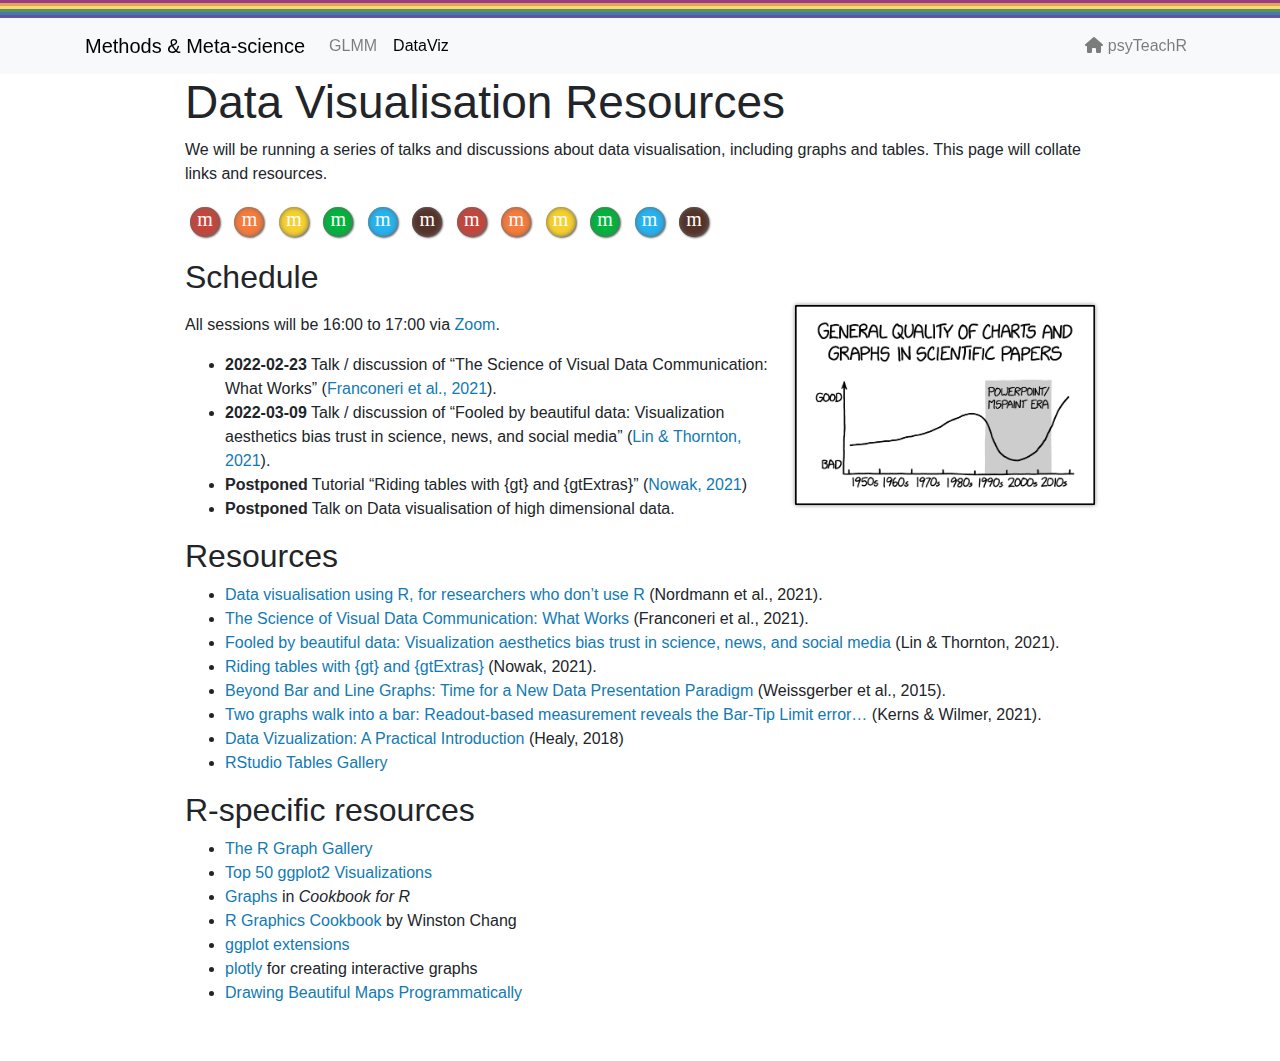
<file: docs/dataviz.html>
<!DOCTYPE html>

<html>

<head>

<meta charset="utf-8" />
<meta name="generator" content="pandoc" />
<meta http-equiv="X-UA-Compatible" content="IE=EDGE" />




<title>Data Visualisation Resources</title>

<script src="site_libs/header-attrs-2.25/header-attrs.js"></script>
<script src="site_libs/jquery-3.6.0/jquery-3.6.0.min.js"></script>
<meta name="viewport" content="width=device-width, initial-scale=1, shrink-to-fit=no" />
<link href="site_libs/bootstrap-4.6.0/bootstrap.min.css" rel="stylesheet" />
<script src="site_libs/bootstrap-4.6.0/bootstrap.bundle.min.js"></script>
<script src="site_libs/bs3compat-0.6.1/transition.js"></script>
<script src="site_libs/bs3compat-0.6.1/tabs.js"></script>
<script src="site_libs/bs3compat-0.6.1/bs3compat.js"></script>
<script src="site_libs/navigation-1.1/tabsets.js"></script>
<link href="site_libs/highlightjs-9.12.0/default.css" rel="stylesheet" />
<script src="site_libs/highlightjs-9.12.0/highlight.js"></script>
<link href="site_libs/font-awesome-6.4.2/css/all.min.css" rel="stylesheet" />
<link href="site_libs/font-awesome-6.4.2/css/v4-shims.min.css" rel="stylesheet" />
<meta property="og:title" content="Methods & MetaScience Seminar">
<meta property="og:description" content="Schedule and material for the Methods & MetaScience seminar series for the University of Glasgow's Institute of Neuroscience and Psychology">
<meta property="og:image" content="https://psyteachr.github.io/images/twitter/mms.png">
<meta property="og:url" content="https://psyteachr.github.io/mms/">
<meta property="twitter:card" content="summary_large_image">
<link rel="shortcut icon" href="https://psyteachr.github.io/images/mms_hex.png">

<!-- Global site tag (gtag.js) - Google Analytics -->
<script async src="https://www.googletagmanager.com/gtag/js?id=G-6NP3MF25W3"></script>
<script>
  window.dataLayer = window.dataLayer || [];
  function gtag(){dataLayer.push(arguments);}
  gtag('js', new Date());

  gtag('config', 'G-6NP3MF25W3');
</script>

<style type="text/css">
  code{white-space: pre-wrap;}
  span.smallcaps{font-variant: small-caps;}
  span.underline{text-decoration: underline;}
  div.column{display: inline-block; vertical-align: top; width: 50%;}
  div.hanging-indent{margin-left: 1.5em; text-indent: -1.5em;}
  ul.task-list{list-style: none;}
    </style>

<style type="text/css">code{white-space: pre;}</style>
<script type="text/javascript">
if (window.hljs) {
  hljs.configure({languages: []});
  hljs.initHighlightingOnLoad();
  if (document.readyState && document.readyState === "complete") {
    window.setTimeout(function() { hljs.initHighlighting(); }, 0);
  }
}
</script>









<style type = "text/css">
.main-container {
  max-width: 940px;
  margin-left: auto;
  margin-right: auto;
}
img {
  max-width:100%;
}
.tabbed-pane {
  padding-top: 12px;
}
.html-widget {
  margin-bottom: 20px;
}
button.code-folding-btn:focus {
  outline: none;
}
summary {
  display: list-item;
}
details > summary > p:only-child {
  display: inline;
}
pre code {
  padding: 0;
}
</style>


<style type="text/css">
.dropdown-submenu {
  position: relative;
}
.dropdown-submenu>.dropdown-menu {
  top: 0;
  left: 100%;
  margin-top: -6px;
  margin-left: -1px;
  border-radius: 0 6px 6px 6px;
}
.dropdown-submenu:hover>.dropdown-menu {
  display: block;
}
.dropdown-submenu>a:after {
  display: block;
  content: " ";
  float: right;
  width: 0;
  height: 0;
  border-color: transparent;
  border-style: solid;
  border-width: 5px 0 5px 5px;
  border-left-color: #cccccc;
  margin-top: 5px;
  margin-right: -10px;
}
.dropdown-submenu:hover>a:after {
  border-left-color: #adb5bd;
}
.dropdown-submenu.pull-left {
  float: none;
}
.dropdown-submenu.pull-left>.dropdown-menu {
  left: -100%;
  margin-left: 10px;
  border-radius: 6px 0 6px 6px;
}
</style>

<script type="text/javascript">
// manage active state of menu based on current page
$(document).ready(function () {
  // active menu anchor
  href = window.location.pathname
  href = href.substr(href.lastIndexOf('/') + 1)
  if (href === "")
    href = "index.html";
  var menuAnchor = $('a[href="' + href + '"]');

  // mark the anchor link active (and if it's in a dropdown, also mark that active)
  var dropdown = menuAnchor.closest('li.dropdown');
  if (window.bootstrap) { // Bootstrap 4+
    menuAnchor.addClass('active');
    dropdown.find('> .dropdown-toggle').addClass('active');
  } else { // Bootstrap 3
    menuAnchor.parent().addClass('active');
    dropdown.addClass('active');
  }

  // Navbar adjustments
  var navHeight = $(".navbar").first().height() + 15;
  var style = document.createElement('style');
  var pt = "padding-top: " + navHeight + "px; ";
  var mt = "margin-top: -" + navHeight + "px; ";
  var css = "";
  // offset scroll position for anchor links (for fixed navbar)
  for (var i = 1; i <= 6; i++) {
    css += ".section h" + i + "{ " + pt + mt + "}\n";
  }
  style.innerHTML = "body {" + pt + "padding-bottom: 40px; }\n" + css;
  document.head.appendChild(style);
});
</script>

<!-- tabsets -->

<style type="text/css">
.tabset-dropdown > .nav-tabs {
  display: inline-table;
  max-height: 500px;
  min-height: 44px;
  overflow-y: auto;
  border: 1px solid #ddd;
  border-radius: 4px;
}

.tabset-dropdown > .nav-tabs > li.active:before, .tabset-dropdown > .nav-tabs.nav-tabs-open:before {
  content: "\e259";
  font-family: 'Glyphicons Halflings';
  display: inline-block;
  padding: 10px;
  border-right: 1px solid #ddd;
}

.tabset-dropdown > .nav-tabs.nav-tabs-open > li.active:before {
  content: "\e258";
  font-family: 'Glyphicons Halflings';
  border: none;
}

.tabset-dropdown > .nav-tabs > li.active {
  display: block;
}

.tabset-dropdown > .nav-tabs > li > a,
.tabset-dropdown > .nav-tabs > li > a:focus,
.tabset-dropdown > .nav-tabs > li > a:hover {
  border: none;
  display: inline-block;
  border-radius: 4px;
  background-color: transparent;
}

.tabset-dropdown > .nav-tabs.nav-tabs-open > li {
  display: block;
  float: none;
}

.tabset-dropdown > .nav-tabs > li {
  display: none;
}
</style>

<!-- code folding -->




</head>

<body>


<div class="container-fluid main-container">




<div class="navbar navbar-default  navbar-fixed-top" role="navigation">
  <div class="container">
    <div class="navbar-header">
      <button type="button" class="navbar-toggle collapsed" data-toggle="collapse" data-bs-toggle="collapse" data-target="#navbar" data-bs-target="#navbar">
        <span class="icon-bar"></span>
        <span class="icon-bar"></span>
        <span class="icon-bar"></span>
      </button>
      <a class="navbar-brand" href="index.html">Methods & Meta-science</a>
    </div>
    <div id="navbar" class="navbar-collapse collapse">
      <ul class="nav navbar-nav">
        <li>
  <a href="glmm.html">GLMM</a>
</li>
<li>
  <a href="dataviz.html">DataViz</a>
</li>
      </ul>
      <ul class="nav navbar-nav navbar-right">
        <li>
  <a href="/">
    <span class="fa fa-home"></span>
     
    psyTeachR
  </a>
</li>
      </ul>
    </div><!--/.nav-collapse -->
  </div><!--/.container -->
</div><!--/.navbar -->

<div id="header">



<h1 class="title toc-ignore">Data Visualisation Resources</h1>

</div>


<p>We will be running a series of talks and discussions about data
visualisation, including graphs and tables. This page will collate links
and resources.</p>
<p><span class="red mm">m</span> <span class="orange mm">m</span> <span
class="yellow mm">m</span> <span class="green mm">m</span> <span
class="blue mm">m</span> <span class="brown mm">m</span> <span
class="red mm">m</span> <span class="orange mm">m</span> <span
class="yellow mm">m</span> <span class="green mm">m</span> <span
class="blue mm">m</span> <span class="brown mm">m</span></p>
<div id="schedule" class="section level2">
<h2>Schedule</h2>
<p><img src="images/scientific_paper_graph_quality.png"
style="float: right; width: 33%; margin-left: 1em;" /></p>
<p>All sessions will be 16:00 to 17:00 via <a
href="https://uofglasgow.zoom.us/j/94098494960">Zoom</a>.</p>
<ul>
<li><strong>2022-02-23</strong> Talk / discussion of “The Science of
Visual Data Communication: What Works” (<a
href="https://journals.sagepub.com/stoken/default+domain/10.1177%2F15291006211051956-FREE/full">Franconeri
et al., 2021</a>).</li>
<li><strong>2022-03-09</strong> Talk / discussion of “Fooled by
beautiful data: Visualization aesthetics bias trust in science, news,
and social media” (<a href="https://psyarxiv.com/dnr9s/">Lin &amp;
Thornton, 2021</a>).</li>
<li><strong>Postponed</strong> Tutorial “Riding tables with {gt} and
{gtExtras}” (<a
href="https://bjnnowak.netlify.app/2021/10/04/r-beautiful-tables-with-gt-and-gtextras/">Nowak,
2021</a>)</li>
<li><strong>Postponed</strong> Talk on Data visualisation of high
dimensional data.</li>
</ul>
</div>
<div id="resources" class="section level2">
<h2>Resources</h2>
<ul>
<li><a href="https://psyarxiv.com/4huvw/">Data visualisation using R,
for researchers who don’t use R</a> (Nordmann et al., 2021).</li>
<li><a
href="https://journals.sagepub.com/stoken/default+domain/10.1177%2F15291006211051956-FREE/full">The
Science of Visual Data Communication: What Works</a> (Franconeri et al.,
2021).</li>
<li><a href="https://psyarxiv.com/dnr9s/">Fooled by beautiful data:
Visualization aesthetics bias trust in science, news, and social
media</a> (Lin &amp; Thornton, 2021).</li>
<li><a
href="https://bjnnowak.netlify.app/2021/10/04/r-beautiful-tables-with-gt-and-gtextras/">Riding
tables with {gt} and {gtExtras}</a> (Nowak, 2021).</li>
<li><a
href="https://journals.plos.org/plosbiology/article?id=10.1371/journal.pbio.1002128">Beyond
Bar and Line Graphs: Time for a New Data Presentation Paradigm</a>
(Weissgerber et al., 2015).</li>
<li><a
href="https://jov.arvojournals.org/article.aspx?articleid=2778118">Two
graphs walk into a bar: Readout-based measurement reveals the Bar-Tip
Limit error…</a> (Kerns &amp; Wilmer, 2021).</li>
<li><a href="http://socviz.co/">Data Vizualization: A Practical
Introduction</a> (Healy, 2018)</li>
<li><a href="https://community.rstudio.com/c/table-gallery/64">RStudio
Tables Gallery</a></li>
</ul>
</div>
<div id="r-specific-resources" class="section level2">
<h2>R-specific resources</h2>
<ul>
<li><a href="http://www.r-graph-gallery.com/">The R Graph
Gallery</a></li>
<li><a
href="http://r-statistics.co/Top50-Ggplot2-Visualizations-MasterList-R-Code.html">Top
50 ggplot2 Visualizations</a></li>
<li><a href="http://www.cookbook-r.com/Graphs">Graphs</a> in
<em>Cookbook for R</em></li>
<li><a href="http://www.cookbook-r.com/Graphs/">R Graphics Cookbook</a>
by Winston Chang</li>
<li><a href="https://www.ggplot2-exts.org/">ggplot extensions</a></li>
<li><a href="https://plot.ly/ggplot2/">plotly</a> for creating
interactive graphs</li>
<li><a href="https://r-spatial.org/r/2018/10/25/ggplot2-sf.html">Drawing
Beautiful Maps Programmatically</a></li>
</ul>
</div>




</div>

<script>

// add bootstrap table styles to pandoc tables
function bootstrapStylePandocTables() {
  $('tr.odd').parent('tbody').parent('table').addClass('table table-condensed');
}
$(document).ready(function () {
  bootstrapStylePandocTables();
});


</script>

<!-- tabsets -->

<script>
$(document).ready(function () {
  window.buildTabsets("TOC");
});

$(document).ready(function () {
  $('.tabset-dropdown > .nav-tabs > li').click(function () {
    $(this).parent().toggleClass('nav-tabs-open');
  });
});
</script>

<!-- code folding -->


<!-- dynamically load mathjax for compatibility with self-contained -->
<script>
  (function () {
    var script = document.createElement("script");
    script.type = "text/javascript";
    script.src  = "https://mathjax.rstudio.com/latest/MathJax.js?config=TeX-AMS-MML_HTMLorMML";
    document.getElementsByTagName("head")[0].appendChild(script);
  })();
</script>

</body>
</html>
</file>
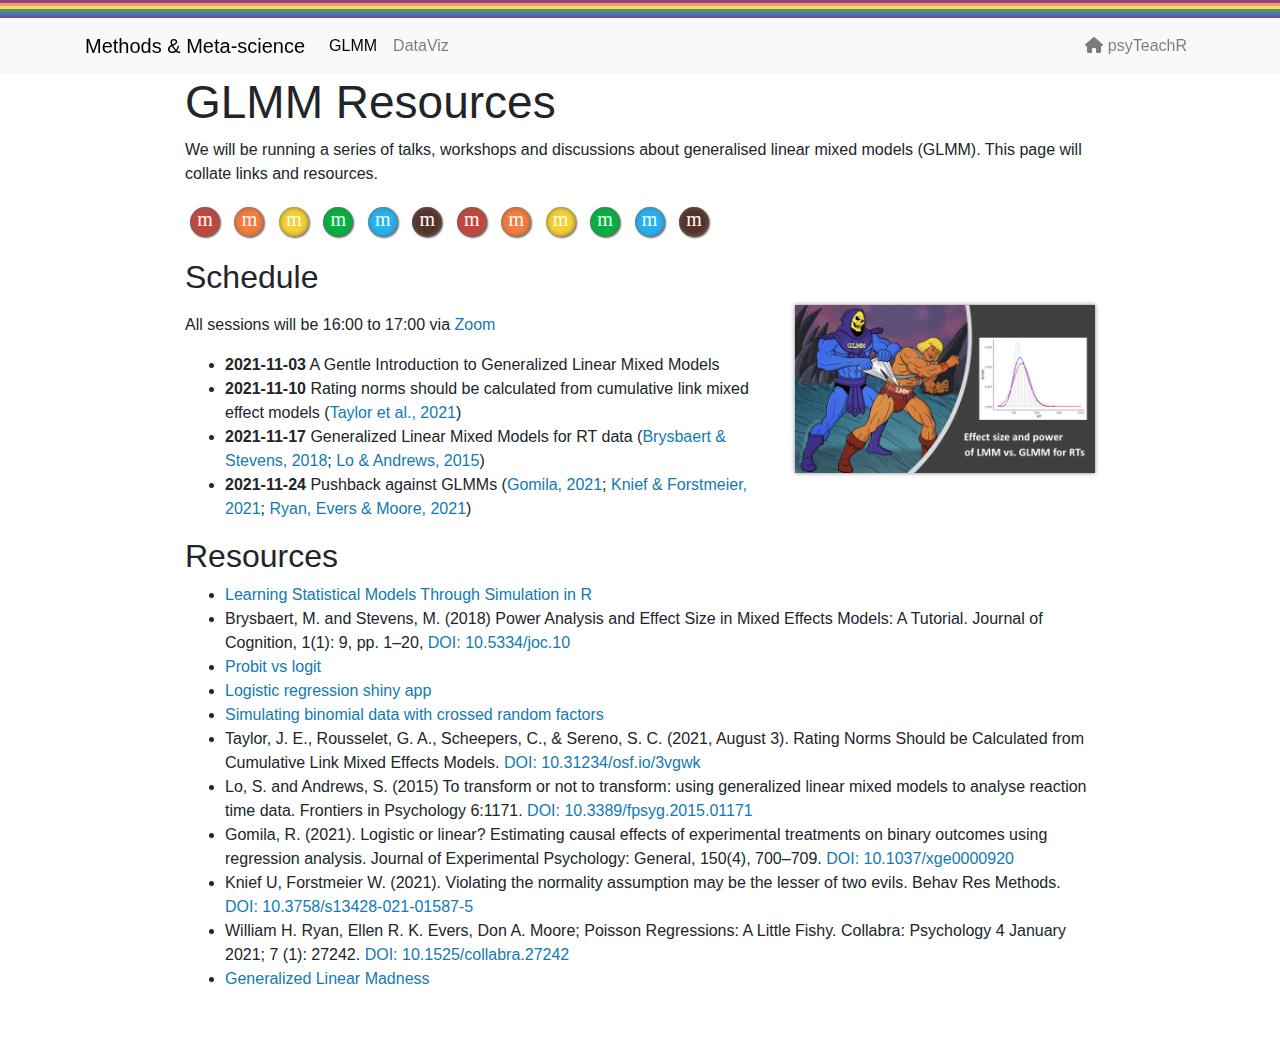
<file: docs/glmm.html>
<!DOCTYPE html>

<html>

<head>

<meta charset="utf-8" />
<meta name="generator" content="pandoc" />
<meta http-equiv="X-UA-Compatible" content="IE=EDGE" />




<title>GLMM Resources</title>

<script src="site_libs/header-attrs-2.25/header-attrs.js"></script>
<script src="site_libs/jquery-3.6.0/jquery-3.6.0.min.js"></script>
<meta name="viewport" content="width=device-width, initial-scale=1, shrink-to-fit=no" />
<link href="site_libs/bootstrap-4.6.0/bootstrap.min.css" rel="stylesheet" />
<script src="site_libs/bootstrap-4.6.0/bootstrap.bundle.min.js"></script>
<script src="site_libs/bs3compat-0.6.1/transition.js"></script>
<script src="site_libs/bs3compat-0.6.1/tabs.js"></script>
<script src="site_libs/bs3compat-0.6.1/bs3compat.js"></script>
<script src="site_libs/navigation-1.1/tabsets.js"></script>
<link href="site_libs/highlightjs-9.12.0/default.css" rel="stylesheet" />
<script src="site_libs/highlightjs-9.12.0/highlight.js"></script>
<link href="site_libs/font-awesome-6.4.2/css/all.min.css" rel="stylesheet" />
<link href="site_libs/font-awesome-6.4.2/css/v4-shims.min.css" rel="stylesheet" />
<meta property="og:title" content="Methods & MetaScience Seminar">
<meta property="og:description" content="Schedule and material for the Methods & MetaScience seminar series for the University of Glasgow's Institute of Neuroscience and Psychology">
<meta property="og:image" content="https://psyteachr.github.io/images/twitter/mms.png">
<meta property="og:url" content="https://psyteachr.github.io/mms/">
<meta property="twitter:card" content="summary_large_image">
<link rel="shortcut icon" href="https://psyteachr.github.io/images/mms_hex.png">

<!-- Global site tag (gtag.js) - Google Analytics -->
<script async src="https://www.googletagmanager.com/gtag/js?id=G-6NP3MF25W3"></script>
<script>
  window.dataLayer = window.dataLayer || [];
  function gtag(){dataLayer.push(arguments);}
  gtag('js', new Date());

  gtag('config', 'G-6NP3MF25W3');
</script>

<style type="text/css">
  code{white-space: pre-wrap;}
  span.smallcaps{font-variant: small-caps;}
  span.underline{text-decoration: underline;}
  div.column{display: inline-block; vertical-align: top; width: 50%;}
  div.hanging-indent{margin-left: 1.5em; text-indent: -1.5em;}
  ul.task-list{list-style: none;}
    </style>

<style type="text/css">code{white-space: pre;}</style>
<script type="text/javascript">
if (window.hljs) {
  hljs.configure({languages: []});
  hljs.initHighlightingOnLoad();
  if (document.readyState && document.readyState === "complete") {
    window.setTimeout(function() { hljs.initHighlighting(); }, 0);
  }
}
</script>









<style type = "text/css">
.main-container {
  max-width: 940px;
  margin-left: auto;
  margin-right: auto;
}
img {
  max-width:100%;
}
.tabbed-pane {
  padding-top: 12px;
}
.html-widget {
  margin-bottom: 20px;
}
button.code-folding-btn:focus {
  outline: none;
}
summary {
  display: list-item;
}
details > summary > p:only-child {
  display: inline;
}
pre code {
  padding: 0;
}
</style>


<style type="text/css">
.dropdown-submenu {
  position: relative;
}
.dropdown-submenu>.dropdown-menu {
  top: 0;
  left: 100%;
  margin-top: -6px;
  margin-left: -1px;
  border-radius: 0 6px 6px 6px;
}
.dropdown-submenu:hover>.dropdown-menu {
  display: block;
}
.dropdown-submenu>a:after {
  display: block;
  content: " ";
  float: right;
  width: 0;
  height: 0;
  border-color: transparent;
  border-style: solid;
  border-width: 5px 0 5px 5px;
  border-left-color: #cccccc;
  margin-top: 5px;
  margin-right: -10px;
}
.dropdown-submenu:hover>a:after {
  border-left-color: #adb5bd;
}
.dropdown-submenu.pull-left {
  float: none;
}
.dropdown-submenu.pull-left>.dropdown-menu {
  left: -100%;
  margin-left: 10px;
  border-radius: 6px 0 6px 6px;
}
</style>

<script type="text/javascript">
// manage active state of menu based on current page
$(document).ready(function () {
  // active menu anchor
  href = window.location.pathname
  href = href.substr(href.lastIndexOf('/') + 1)
  if (href === "")
    href = "index.html";
  var menuAnchor = $('a[href="' + href + '"]');

  // mark the anchor link active (and if it's in a dropdown, also mark that active)
  var dropdown = menuAnchor.closest('li.dropdown');
  if (window.bootstrap) { // Bootstrap 4+
    menuAnchor.addClass('active');
    dropdown.find('> .dropdown-toggle').addClass('active');
  } else { // Bootstrap 3
    menuAnchor.parent().addClass('active');
    dropdown.addClass('active');
  }

  // Navbar adjustments
  var navHeight = $(".navbar").first().height() + 15;
  var style = document.createElement('style');
  var pt = "padding-top: " + navHeight + "px; ";
  var mt = "margin-top: -" + navHeight + "px; ";
  var css = "";
  // offset scroll position for anchor links (for fixed navbar)
  for (var i = 1; i <= 6; i++) {
    css += ".section h" + i + "{ " + pt + mt + "}\n";
  }
  style.innerHTML = "body {" + pt + "padding-bottom: 40px; }\n" + css;
  document.head.appendChild(style);
});
</script>

<!-- tabsets -->

<style type="text/css">
.tabset-dropdown > .nav-tabs {
  display: inline-table;
  max-height: 500px;
  min-height: 44px;
  overflow-y: auto;
  border: 1px solid #ddd;
  border-radius: 4px;
}

.tabset-dropdown > .nav-tabs > li.active:before, .tabset-dropdown > .nav-tabs.nav-tabs-open:before {
  content: "\e259";
  font-family: 'Glyphicons Halflings';
  display: inline-block;
  padding: 10px;
  border-right: 1px solid #ddd;
}

.tabset-dropdown > .nav-tabs.nav-tabs-open > li.active:before {
  content: "\e258";
  font-family: 'Glyphicons Halflings';
  border: none;
}

.tabset-dropdown > .nav-tabs > li.active {
  display: block;
}

.tabset-dropdown > .nav-tabs > li > a,
.tabset-dropdown > .nav-tabs > li > a:focus,
.tabset-dropdown > .nav-tabs > li > a:hover {
  border: none;
  display: inline-block;
  border-radius: 4px;
  background-color: transparent;
}

.tabset-dropdown > .nav-tabs.nav-tabs-open > li {
  display: block;
  float: none;
}

.tabset-dropdown > .nav-tabs > li {
  display: none;
}
</style>

<!-- code folding -->




</head>

<body>


<div class="container-fluid main-container">




<div class="navbar navbar-default  navbar-fixed-top" role="navigation">
  <div class="container">
    <div class="navbar-header">
      <button type="button" class="navbar-toggle collapsed" data-toggle="collapse" data-bs-toggle="collapse" data-target="#navbar" data-bs-target="#navbar">
        <span class="icon-bar"></span>
        <span class="icon-bar"></span>
        <span class="icon-bar"></span>
      </button>
      <a class="navbar-brand" href="index.html">Methods & Meta-science</a>
    </div>
    <div id="navbar" class="navbar-collapse collapse">
      <ul class="nav navbar-nav">
        <li>
  <a href="glmm.html">GLMM</a>
</li>
<li>
  <a href="dataviz.html">DataViz</a>
</li>
      </ul>
      <ul class="nav navbar-nav navbar-right">
        <li>
  <a href="/">
    <span class="fa fa-home"></span>
     
    psyTeachR
  </a>
</li>
      </ul>
    </div><!--/.nav-collapse -->
  </div><!--/.container -->
</div><!--/.navbar -->

<div id="header">



<h1 class="title toc-ignore">GLMM Resources</h1>

</div>


<p>We will be running a series of talks, workshops and discussions about
generalised linear mixed models (GLMM). This page will collate links and
resources.</p>
<p><span class="red mm">m</span> <span class="orange mm">m</span> <span
class="yellow mm">m</span> <span class="green mm">m</span> <span
class="blue mm">m</span> <span class="brown mm">m</span> <span
class="red mm">m</span> <span class="orange mm">m</span> <span
class="yellow mm">m</span> <span class="green mm">m</span> <span
class="blue mm">m</span> <span class="brown mm">m</span></p>
<div id="schedule" class="section level2">
<h2>Schedule</h2>
<p><img src="images/glmm_scheepers.png"
style="float: right; width: 33%; margin-left: 1em;" /></p>
<p>All sessions will be 16:00 to 17:00 via <a
href="https://uofglasgow.zoom.us/j/94098494960">Zoom</a></p>
<ul>
<li><strong>2021-11-03</strong> A Gentle Introduction to Generalized
Linear Mixed Models</li>
<li><strong>2021-11-10</strong> Rating norms should be calculated from
cumulative link mixed effect models (<a
href="https://psyarxiv.com/3vgwk/">Taylor et al., 2021</a>)</li>
<li><strong>2021-11-17</strong> Generalized Linear Mixed Models for RT
data (<a href="https://doi.org/10.5334/joc.10">Brysbaert &amp; Stevens,
2018</a>; <a href="https://doi.org/10.3389/fpsyg.2015.01171">Lo &amp;
Andrews, 2015</a>)</li>
<li><strong>2021-11-24</strong> Pushback against GLMMs (<a
href="https://doi.org/10.1037/xge0000920">Gomila, 2021</a>; <a
href="https://doi.org/10.3758/s13428-021-01587-5">Knief &amp;
Forstmeier, 2021</a>; <a
href="https://doi.org/10.1525/collabra.27242">Ryan, Evers &amp; Moore,
2021</a>)</li>
</ul>
</div>
<div id="resources" class="section level2">
<h2>Resources</h2>
<ul>
<li><a href="https://psyteachr.github.io/stat-models-v1/">Learning
Statistical Models Through Simulation in R</a></li>
<li>Brysbaert, M. and Stevens, M. (2018) Power Analysis and Effect Size
in Mixed Effects Models: A Tutorial. Journal of Cognition, 1(1): 9,
pp. 1–20, <a href="https://doi.org/10.5334/joc.10">DOI:
10.5334/joc.10</a></li>
<li><a
href="https://blog.stata.com/2016/01/07/probit-or-logit-ladies-and-gentlemen-pick-your-weapon/">Probit
vs logit</a></li>
<li><a href="https://shiny.psy.gla.ac.uk/Dale/logit/">Logistic
regression shiny app</a></li>
<li><a
href="https://debruine.github.io/lmem_sim/articles/appendix3a_binomial.html">Simulating
binomial data with crossed random factors</a></li>
<li>Taylor, J. E., Rousselet, G. A., Scheepers, C., &amp; Sereno, S. C.
(2021, August 3). Rating Norms Should be Calculated from Cumulative Link
Mixed Effects Models. <a
href="https://doi.org/10.31234/osf.io/3vgwk">DOI:
10.31234/osf.io/3vgwk</a></li>
<li>Lo, S. and Andrews, S. (2015) To transform or not to transform:
using generalized linear mixed models to analyse reaction time data.
Frontiers in Psychology 6:1171. <a
href="https://doi.org/10.3389/fpsyg.2015.01171">DOI:
10.3389/fpsyg.2015.01171</a></li>
<li>Gomila, R. (2021). Logistic or linear? Estimating causal effects of
experimental treatments on binary outcomes using regression analysis.
Journal of Experimental Psychology: General, 150(4), 700–709. <a
href="https://doi.org/10.1037/xge0000920">DOI:
10.1037/xge0000920</a></li>
<li>Knief U, Forstmeier W. (2021). Violating the normality assumption
may be the lesser of two evils. Behav Res Methods. <a
href="https://doi.org/10.3758/s13428-021-01587-5">DOI:
10.3758/s13428-021-01587-5</a></li>
<li>William H. Ryan, Ellen R. K. Evers, Don A. Moore; Poisson
Regressions: A Little Fishy. Collabra: Psychology 4 January 2021; 7 (1):
27242. <a href="https://doi.org/10.1525/collabra.27242">DOI:
10.1525/collabra.27242</a></li>
<li><a
href="https://bookdown.org/content/4857/generalized-linear-madness.html">Generalized
Linear Madness</a></li>
</ul>
</div>




</div>

<script>

// add bootstrap table styles to pandoc tables
function bootstrapStylePandocTables() {
  $('tr.odd').parent('tbody').parent('table').addClass('table table-condensed');
}
$(document).ready(function () {
  bootstrapStylePandocTables();
});


</script>

<!-- tabsets -->

<script>
$(document).ready(function () {
  window.buildTabsets("TOC");
});

$(document).ready(function () {
  $('.tabset-dropdown > .nav-tabs > li').click(function () {
    $(this).parent().toggleClass('nav-tabs-open');
  });
});
</script>

<!-- code folding -->


<!-- dynamically load mathjax for compatibility with self-contained -->
<script>
  (function () {
    var script = document.createElement("script");
    script.type = "text/javascript";
    script.src  = "https://mathjax.rstudio.com/latest/MathJax.js?config=TeX-AMS-MML_HTMLorMML";
    document.getElementsByTagName("head")[0].appendChild(script);
  })();
</script>

</body>
</html>
</file>
<file: docs/site_libs/highlightjs-9.12.0/default.css>
.hljs-literal {
  color: #990073;
}

.hljs-number {
  color: #099;
}

.hljs-comment {
  color: #998;
  font-style: italic;
}

.hljs-keyword {
  color: #900;
  font-weight: bold;
}

.hljs-string {
  color: #d14;
}
</file>
<file: docs/site_libs/lightable-0.0.1/lightable.css>
/*!
 * lightable v0.0.1
 * Copyright 2020 Hao Zhu
 * Licensed under MIT (https://github.com/haozhu233/kableExtra/blob/master/LICENSE)
 */

.lightable-minimal {
  border-collapse: separate;
  border-spacing: 16px 1px;
  width: 100%;
  margin-bottom: 10px;
}

.lightable-minimal td {
  margin-left: 5px;
  margin-right: 5px;
}

.lightable-minimal th {
  margin-left: 5px;
  margin-right: 5px;
}

.lightable-minimal thead tr:last-child th {
  border-bottom: 2px solid #00000050;
  empty-cells: hide;

}

.lightable-minimal tbody tr:first-child td {
  padding-top: 0.5em;
}

.lightable-minimal.lightable-hover tbody tr:hover {
  background-color: #f5f5f5;
}

.lightable-minimal.lightable-striped tbody tr:nth-child(even) {
  background-color: #f5f5f5;
}

.lightable-classic {
  border-top: 0.16em solid #111111;
  border-bottom: 0.16em solid #111111;
  width: 100%;
  margin-bottom: 10px;
  margin: 10px 5px;
}

.lightable-classic tfoot tr td {
  border: 0;
}

.lightable-classic tfoot tr:first-child td {
  border-top: 0.14em solid #111111;
}

.lightable-classic caption {
  color: #222222;
}

.lightable-classic td {
  padding-left: 5px;
  padding-right: 5px;
  color: #222222;
}

.lightable-classic th {
  padding-left: 5px;
  padding-right: 5px;
  font-weight: normal;
  color: #222222;
}

.lightable-classic thead tr:last-child th {
  border-bottom: 0.10em solid #111111;
}

.lightable-classic.lightable-hover tbody tr:hover {
  background-color: #F9EEC1;
}

.lightable-classic.lightable-striped tbody tr:nth-child(even) {
  background-color: #f5f5f5;
}

.lightable-classic-2 {
  border-top: 3px double #111111;
  border-bottom: 3px double #111111;
  width: 100%;
  margin-bottom: 10px;
}

.lightable-classic-2 tfoot tr td {
  border: 0;
}

.lightable-classic-2 tfoot tr:first-child td {
  border-top: 3px double #111111;
}

.lightable-classic-2 caption {
  color: #222222;
}

.lightable-classic-2 td {
  padding-left: 5px;
  padding-right: 5px;
  color: #222222;
}

.lightable-classic-2 th {
  padding-left: 5px;
  padding-right: 5px;
  font-weight: normal;
  color: #222222;
}

.lightable-classic-2 tbody tr:last-child td {
  border-bottom: 3px double #111111;
}

.lightable-classic-2 thead tr:last-child th {
  border-bottom: 1px solid #111111;
}

.lightable-classic-2.lightable-hover tbody tr:hover {
  background-color: #F9EEC1;
}

.lightable-classic-2.lightable-striped tbody tr:nth-child(even) {
  background-color: #f5f5f5;
}

.lightable-material {
  min-width: 100%;
  white-space: nowrap;
  table-layout: fixed;
  font-family: Roboto, sans-serif;
  border: 1px solid #EEE;
  border-collapse: collapse;
  margin-bottom: 10px;
}

.lightable-material tfoot tr td {
  border: 0;
}

.lightable-material tfoot tr:first-child td {
  border-top: 1px solid #EEE;
}

.lightable-material th {
  height: 56px;
  padding-left: 16px;
  padding-right: 16px;
}

.lightable-material td {
  height: 52px;
  padding-left: 16px;
  padding-right: 16px;
  border-top: 1px solid #eeeeee;
}

.lightable-material.lightable-hover tbody tr:hover {
  background-color: #f5f5f5;
}

.lightable-material.lightable-striped tbody tr:nth-child(even) {
  background-color: #f5f5f5;
}

.lightable-material.lightable-striped tbody td {
  border: 0;
}

.lightable-material.lightable-striped thead tr:last-child th {
  border-bottom: 1px solid #ddd;
}

.lightable-material-dark {
  min-width: 100%;
  white-space: nowrap;
  table-layout: fixed;
  font-family: Roboto, sans-serif;
  border: 1px solid #FFFFFF12;
  border-collapse: collapse;
  margin-bottom: 10px;
  background-color: #363640;
}

.lightable-material-dark tfoot tr td {
  border: 0;
}

.lightable-material-dark tfoot tr:first-child td {
  border-top: 1px solid #FFFFFF12;
}

.lightable-material-dark th {
  height: 56px;
  padding-left: 16px;
  padding-right: 16px;
  color: #FFFFFF60;
}

.lightable-material-dark td {
  height: 52px;
  padding-left: 16px;
  padding-right: 16px;
  color: #FFFFFF;
  border-top: 1px solid #FFFFFF12;
}

.lightable-material-dark.lightable-hover tbody tr:hover {
  background-color: #FFFFFF12;
}

.lightable-material-dark.lightable-striped tbody tr:nth-child(even) {
  background-color: #FFFFFF12;
}

.lightable-material-dark.lightable-striped tbody td {
  border: 0;
}

.lightable-material-dark.lightable-striped thead tr:last-child th {
  border-bottom: 1px solid #FFFFFF12;
}

.lightable-paper {
  width: 100%;
  margin-bottom: 10px;
  color: #444;
}

.lightable-paper tfoot tr td {
  border: 0;
}

.lightable-paper tfoot tr:first-child td {
  border-top: 1px solid #00000020;
}

.lightable-paper thead tr:last-child th {
  color: #666;
  vertical-align: bottom;
  border-bottom: 1px solid #00000020;
  line-height: 1.15em;
  padding: 10px 5px;
}

.lightable-paper td {
  vertical-align: middle;
  border-bottom: 1px solid #00000010;
  line-height: 1.15em;
  padding: 7px 5px;
}

.lightable-paper.lightable-hover tbody tr:hover {
  background-color: #F9EEC1;
}

.lightable-paper.lightable-striped tbody tr:nth-child(even) {
  background-color: #00000008;
}

.lightable-paper.lightable-striped tbody td {
  border: 0;
}
</file>
<file: docs/site_libs/font-awesome-6.4.2/css/v4-shims.min.css>
/*!
 * Font Awesome Free 6.4.2 by @fontawesome - https://fontawesome.com
 * License - https://fontawesome.com/license/free (Icons: CC BY 4.0, Fonts: SIL OFL 1.1, Code: MIT License)
 * Copyright 2023 Fonticons, Inc.
 */
.fa.fa-glass:before{content:"\f000"}.fa.fa-envelope-o{font-family:"Font Awesome 6 Free";font-weight:400}.fa.fa-envelope-o:before{content:"\f0e0"}.fa.fa-star-o{font-family:"Font Awesome 6 Free";font-weight:400}.fa.fa-star-o:before{content:"\f005"}.fa.fa-close:before,.fa.fa-remove:before{content:"\f00d"}.fa.fa-gear:before{content:"\f013"}.fa.fa-trash-o{font-family:"Font Awesome 6 Free";font-weight:400}.fa.fa-trash-o:before{content:"\f2ed"}.fa.fa-home:before{content:"\f015"}.fa.fa-file-o{font-family:"Font Awesome 6 Free";font-weight:400}.fa.fa-file-o:before{content:"\f15b"}.fa.fa-clock-o{font-family:"Font Awesome 6 Free";font-weight:400}.fa.fa-clock-o:before{content:"\f017"}.fa.fa-arrow-circle-o-down{font-family:"Font Awesome 6 Free";font-weight:400}.fa.fa-arrow-circle-o-down:before{content:"\f358"}.fa.fa-arrow-circle-o-up{font-family:"Font Awesome 6 Free";font-weight:400}.fa.fa-arrow-circle-o-up:before{content:"\f35b"}.fa.fa-play-circle-o{font-family:"Font Awesome 6 Free";font-weight:400}.fa.fa-play-circle-o:before{content:"\f144"}.fa.fa-repeat:before,.fa.fa-rotate-right:before{content:"\f01e"}.fa.fa-refresh:before{content:"\f021"}.fa.fa-list-alt{font-family:"Font Awesome 6 Free";font-weight:400}.fa.fa-list-alt:before{content:"\f022"}.fa.fa-dedent:before{content:"\f03b"}.fa.fa-video-camera:before{content:"\f03d"}.fa.fa-picture-o{font-family:"Font Awesome 6 Free";font-weight:400}.fa.fa-picture-o:before{content:"\f03e"}.fa.fa-photo{font-family:"Font Awesome 6 Free";font-weight:400}.fa.fa-photo:before{content:"\f03e"}.fa.fa-image{font-family:"Font Awesome 6 Free";font-weight:400}.fa.fa-image:before{content:"\f03e"}.fa.fa-map-marker:before{content:"\f3c5"}.fa.fa-pencil-square-o{font-family:"Font Awesome 6 Free";font-weight:400}.fa.fa-pencil-square-o:before{content:"\f044"}.fa.fa-edit{font-family:"Font Awesome 6 Free";font-weight:400}.fa.fa-edit:before{content:"\f044"}.fa.fa-share-square-o:before{content:"\f14d"}.fa.fa-check-square-o{font-family:"Font Awesome 6 Free";font-weight:400}.fa.fa-check-square-o:before{content:"\f14a"}.fa.fa-arrows:before{content:"\f0b2"}.fa.fa-times-circle-o{font-family:"Font Awesome 6 Free";font-weight:400}.fa.fa-times-circle-o:before{content:"\f057"}.fa.fa-check-circle-o{font-family:"Font Awesome 6 Free";font-weight:400}.fa.fa-check-circle-o:before{content:"\f058"}.fa.fa-mail-forward:before{content:"\f064"}.fa.fa-expand:before{content:"\f424"}.fa.fa-compress:before{content:"\f422"}.fa.fa-eye,.fa.fa-eye-slash{font-family:"Font Awesome 6 Free";font-weight:400}.fa.fa-warning:before{content:"\f071"}.fa.fa-calendar:before{content:"\f073"}.fa.fa-arrows-v:before{content:"\f338"}.fa.fa-arrows-h:before{content:"\f337"}.fa.fa-bar-chart-o:before,.fa.fa-bar-chart:before{content:"\e0e3"}.fa.fa-twitter-square{font-family:"Font Awesome 6 Brands";font-weight:400}.fa.fa-twitter-square:before{content:"\f081"}.fa.fa-facebook-square{font-family:"Font Awesome 6 Brands";font-weight:400}.fa.fa-facebook-square:before{content:"\f082"}.fa.fa-gears:before{content:"\f085"}.fa.fa-thumbs-o-up{font-family:"Font Awesome 6 Free";font-weight:400}.fa.fa-thumbs-o-up:before{content:"\f164"}.fa.fa-thumbs-o-down{font-family:"Font Awesome 6 Free";font-weight:400}.fa.fa-thumbs-o-down:before{content:"\f165"}.fa.fa-heart-o{font-family:"Font Awesome 6 Free";font-weight:400}.fa.fa-heart-o:before{content:"\f004"}.fa.fa-sign-out:before{content:"\f2f5"}.fa.fa-linkedin-square{font-family:"Font Awesome 6 Brands";font-weight:400}.fa.fa-linkedin-square:before{content:"\f08c"}.fa.fa-thumb-tack:before{content:"\f08d"}.fa.fa-external-link:before{content:"\f35d"}.fa.fa-sign-in:before{content:"\f2f6"}.fa.fa-github-square{font-family:"Font Awesome 6 Brands";font-weight:400}.fa.fa-github-square:before{content:"\f092"}.fa.fa-lemon-o{font-family:"Font Awesome 6 Free";font-weight:400}.fa.fa-lemon-o:before{content:"\f094"}.fa.fa-square-o{font-family:"Font Awesome 6 Free";font-weight:400}.fa.fa-square-o:before{content:"\f0c8"}.fa.fa-bookmark-o{font-family:"Font Awesome 6 Free";font-weight:400}.fa.fa-bookmark-o:before{content:"\f02e"}.fa.fa-facebook,.fa.fa-twitter{font-family:"Font Awesome 6 Brands";font-weight:400}.fa.fa-facebook:before{content:"\f39e"}.fa.fa-facebook-f{font-family:"Font Awesome 6 Brands";font-weight:400}.fa.fa-facebook-f:before{content:"\f39e"}.fa.fa-github{font-family:"Font Awesome 6 Brands";font-weight:400}.fa.fa-credit-card{font-family:"Font Awesome 6 Free";font-weight:400}.fa.fa-feed:before{content:"\f09e"}.fa.fa-hdd-o{font-family:"Font Awesome 6 Free";font-weight:400}.fa.fa-hdd-o:before{content:"\f0a0"}.fa.fa-hand-o-right{font-family:"Font Awesome 6 Free";font-weight:400}.fa.fa-hand-o-right:before{content:"\f0a4"}.fa.fa-hand-o-left{font-family:"Font Awesome 6 Free";font-weight:400}.fa.fa-hand-o-left:before{content:"\f0a5"}.fa.fa-hand-o-up{font-family:"Font Awesome 6 Free";font-weight:400}.fa.fa-hand-o-up:before{content:"\f0a6"}.fa.fa-hand-o-down{font-family:"Font Awesome 6 Free";font-weight:400}.fa.fa-hand-o-down:before{content:"\f0a7"}.fa.fa-globe:before{content:"\f57d"}.fa.fa-tasks:before{content:"\f828"}.fa.fa-arrows-alt:before{content:"\f31e"}.fa.fa-group:before{content:"\f0c0"}.fa.fa-chain:before{content:"\f0c1"}.fa.fa-cut:before{content:"\f0c4"}.fa.fa-files-o{font-family:"Font Awesome 6 Free";font-weight:400}.fa.fa-files-o:before{content:"\f0c5"}.fa.fa-floppy-o{font-family:"Font Awesome 6 Free";font-weight:400}.fa.fa-floppy-o:before{content:"\f0c7"}.fa.fa-save{font-family:"Font Awesome 6 Free";font-weight:400}.fa.fa-save:before{content:"\f0c7"}.fa.fa-navicon:before,.fa.fa-reorder:before{content:"\f0c9"}.fa.fa-magic:before{content:"\e2ca"}.fa.fa-pinterest,.fa.fa-pinterest-square{font-family:"Font Awesome 6 Brands";font-weight:400}.fa.fa-pinterest-square:before{content:"\f0d3"}.fa.fa-google-plus-square{font-family:"Font Awesome 6 Brands";font-weight:400}.fa.fa-google-plus-square:before{content:"\f0d4"}.fa.fa-google-plus{font-family:"Font Awesome 6 Brands";font-weight:400}.fa.fa-google-plus:before{content:"\f0d5"}.fa.fa-money:before{content:"\f3d1"}.fa.fa-unsorted:before{content:"\f0dc"}.fa.fa-sort-desc:before{content:"\f0dd"}.fa.fa-sort-asc:before{content:"\f0de"}.fa.fa-linkedin{font-family:"Font Awesome 6 Brands";font-weight:400}.fa.fa-linkedin:before{content:"\f0e1"}.fa.fa-rotate-left:before{content:"\f0e2"}.fa.fa-legal:before{content:"\f0e3"}.fa.fa-dashboard:before,.fa.fa-tachometer:before{content:"\f625"}.fa.fa-comment-o{font-family:"Font Awesome 6 Free";font-weight:400}.fa.fa-comment-o:before{content:"\f075"}.fa.fa-comments-o{font-family:"Font Awesome 6 Free";font-weight:400}.fa.fa-comments-o:before{content:"\f086"}.fa.fa-flash:before{content:"\f0e7"}.fa.fa-clipboard:before{content:"\f0ea"}.fa.fa-lightbulb-o{font-family:"Font Awesome 6 Free";font-weight:400}.fa.fa-lightbulb-o:before{content:"\f0eb"}.fa.fa-exchange:before{content:"\f362"}.fa.fa-cloud-download:before{content:"\f0ed"}.fa.fa-cloud-upload:before{content:"\f0ee"}.fa.fa-bell-o{font-family:"Font Awesome 6 Free";font-weight:400}.fa.fa-bell-o:before{content:"\f0f3"}.fa.fa-cutlery:before{content:"\f2e7"}.fa.fa-file-text-o{font-family:"Font Awesome 6 Free";font-weight:400}.fa.fa-file-text-o:before{content:"\f15c"}.fa.fa-building-o{font-family:"Font Awesome 6 Free";font-weight:400}.fa.fa-building-o:before{content:"\f1ad"}.fa.fa-hospital-o{font-family:"Font Awesome 6 Free";font-weight:400}.fa.fa-hospital-o:before{content:"\f0f8"}.fa.fa-tablet:before{content:"\f3fa"}.fa.fa-mobile-phone:before,.fa.fa-mobile:before{content:"\f3cd"}.fa.fa-circle-o{font-family:"Font Awesome 6 Free";font-weight:400}.fa.fa-circle-o:before{content:"\f111"}.fa.fa-mail-reply:before{content:"\f3e5"}.fa.fa-github-alt{font-family:"Font Awesome 6 Brands";font-weight:400}.fa.fa-folder-o{font-family:"Font Awesome 6 Free";font-weight:400}.fa.fa-folder-o:before{content:"\f07b"}.fa.fa-folder-open-o{font-family:"Font Awesome 6 Free";font-weight:400}.fa.fa-folder-open-o:before{content:"\f07c"}.fa.fa-smile-o{font-family:"Font Awesome 6 Free";font-weight:400}.fa.fa-smile-o:before{content:"\f118"}.fa.fa-frown-o{font-family:"Font Awesome 6 Free";font-weight:400}.fa.fa-frown-o:before{content:"\f119"}.fa.fa-meh-o{font-family:"Font Awesome 6 Free";font-weight:400}.fa.fa-meh-o:before{content:"\f11a"}.fa.fa-keyboard-o{font-family:"Font Awesome 6 Free";font-weight:400}.fa.fa-keyboard-o:before{content:"\f11c"}.fa.fa-flag-o{font-family:"Font Awesome 6 Free";font-weight:400}.fa.fa-flag-o:before{content:"\f024"}.fa.fa-mail-reply-all:before{content:"\f122"}.fa.fa-star-half-o{font-family:"Font Awesome 6 Free";font-weight:400}.fa.fa-star-half-o:before{content:"\f5c0"}.fa.fa-star-half-empty{font-family:"Font Awesome 6 Free";font-weight:400}.fa.fa-star-half-empty:before{content:"\f5c0"}.fa.fa-star-half-full{font-family:"Font Awesome 6 Free";font-weight:400}.fa.fa-star-half-full:before{content:"\f5c0"}.fa.fa-code-fork:before{content:"\f126"}.fa.fa-chain-broken:before,.fa.fa-unlink:before{content:"\f127"}.fa.fa-calendar-o{font-family:"Font Awesome 6 Free";font-weight:400}.fa.fa-calendar-o:before{content:"\f133"}.fa.fa-css3,.fa.fa-html5,.fa.fa-maxcdn{font-family:"Font Awesome 6 Brands";font-weight:400}.fa.fa-unlock-alt:before{content:"\f09c"}.fa.fa-minus-square-o{font-family:"Font Awesome 6 Free";font-weight:400}.fa.fa-minus-square-o:before{content:"\f146"}.fa.fa-level-up:before{content:"\f3bf"}.fa.fa-level-down:before{content:"\f3be"}.fa.fa-pencil-square:before{content:"\f14b"}.fa.fa-external-link-square:before{content:"\f360"}.fa.fa-compass{font-family:"Font Awesome 6 Free";font-weight:400}.fa.fa-caret-square-o-down{font-family:"Font Awesome 6 Free";font-weight:400}.fa.fa-caret-square-o-down:before{content:"\f150"}.fa.fa-toggle-down{font-family:"Font Awesome 6 Free";font-weight:400}.fa.fa-toggle-down:before{content:"\f150"}.fa.fa-caret-square-o-up{font-family:"Font Awesome 6 Free";font-weight:400}.fa.fa-caret-square-o-up:before{content:"\f151"}.fa.fa-toggle-up{font-family:"Font Awesome 6 Free";font-weight:400}.fa.fa-toggle-up:before{content:"\f151"}.fa.fa-caret-square-o-right{font-family:"Font Awesome 6 Free";font-weight:400}.fa.fa-caret-square-o-right:before{content:"\f152"}.fa.fa-toggle-right{font-family:"Font Awesome 6 Free";font-weight:400}.fa.fa-toggle-right:before{content:"\f152"}.fa.fa-eur:before,.fa.fa-euro:before{content:"\f153"}.fa.fa-gbp:before{content:"\f154"}.fa.fa-dollar:before,.fa.fa-usd:before{content:"\24"}.fa.fa-inr:before,.fa.fa-rupee:before{content:"\e1bc"}.fa.fa-cny:before,.fa.fa-jpy:before,.fa.fa-rmb:before,.fa.fa-yen:before{content:"\f157"}.fa.fa-rouble:before,.fa.fa-rub:before,.fa.fa-ruble:before{content:"\f158"}.fa.fa-krw:before,.fa.fa-won:before{content:"\f159"}.fa.fa-bitcoin,.fa.fa-btc{font-family:"Font Awesome 6 Brands";font-weight:400}.fa.fa-bitcoin:before{content:"\f15a"}.fa.fa-file-text:before{content:"\f15c"}.fa.fa-sort-alpha-asc:before{content:"\f15d"}.fa.fa-sort-alpha-desc:before{content:"\f881"}.fa.fa-sort-amount-asc:before{content:"\f884"}.fa.fa-sort-amount-desc:before{content:"\f160"}.fa.fa-sort-numeric-asc:before{content:"\f162"}.fa.fa-sort-numeric-desc:before{content:"\f886"}.fa.fa-youtube-square{font-family:"Font Awesome 6 Brands";font-weight:400}.fa.fa-youtube-square:before{content:"\f431"}.fa.fa-xing,.fa.fa-xing-square,.fa.fa-youtube{font-family:"Font Awesome 6 Brands";font-weight:400}.fa.fa-xing-square:before{content:"\f169"}.fa.fa-youtube-play{font-family:"Font Awesome 6 Brands";font-weight:400}.fa.fa-youtube-play:before{content:"\f167"}.fa.fa-adn,.fa.fa-bitbucket,.fa.fa-bitbucket-square,.fa.fa-dropbox,.fa.fa-flickr,.fa.fa-instagram,.fa.fa-stack-overflow{font-family:"Font Awesome 6 Brands";font-weight:400}.fa.fa-bitbucket-square:before{content:"\f171"}.fa.fa-tumblr,.fa.fa-tumblr-square{font-family:"Font Awesome 6 Brands";font-weight:400}.fa.fa-tumblr-square:before{content:"\f174"}.fa.fa-long-arrow-down:before{content:"\f309"}.fa.fa-long-arrow-up:before{content:"\f30c"}.fa.fa-long-arrow-left:before{content:"\f30a"}.fa.fa-long-arrow-right:before{content:"\f30b"}.fa.fa-android,.fa.fa-apple,.fa.fa-dribbble,.fa.fa-foursquare,.fa.fa-gittip,.fa.fa-gratipay,.fa.fa-linux,.fa.fa-skype,.fa.fa-trello,.fa.fa-windows{font-family:"Font Awesome 6 Brands";font-weight:400}.fa.fa-gittip:before{content:"\f184"}.fa.fa-sun-o{font-family:"Font Awesome 6 Free";font-weight:400}.fa.fa-sun-o:before{content:"\f185"}.fa.fa-moon-o{font-family:"Font Awesome 6 Free";font-weight:400}.fa.fa-moon-o:before{content:"\f186"}.fa.fa-pagelines,.fa.fa-renren,.fa.fa-stack-exchange,.fa.fa-vk,.fa.fa-weibo{font-family:"Font Awesome 6 Brands";font-weight:400}.fa.fa-arrow-circle-o-right{font-family:"Font Awesome 6 Free";font-weight:400}.fa.fa-arrow-circle-o-right:before{content:"\f35a"}.fa.fa-arrow-circle-o-left{font-family:"Font Awesome 6 Free";font-weight:400}.fa.fa-arrow-circle-o-left:before{content:"\f359"}.fa.fa-caret-square-o-left{font-family:"Font Awesome 6 Free";font-weight:400}.fa.fa-caret-square-o-left:before{content:"\f191"}.fa.fa-toggle-left{font-family:"Font Awesome 6 Free";font-weight:400}.fa.fa-toggle-left:before{content:"\f191"}.fa.fa-dot-circle-o{font-family:"Font Awesome 6 Free";font-weight:400}.fa.fa-dot-circle-o:before{content:"\f192"}.fa.fa-vimeo-square{font-family:"Font Awesome 6 Brands";font-weight:400}.fa.fa-vimeo-square:before{content:"\f194"}.fa.fa-try:before,.fa.fa-turkish-lira:before{content:"\e2bb"}.fa.fa-plus-square-o{font-family:"Font Awesome 6 Free";font-weight:400}.fa.fa-plus-square-o:before{content:"\f0fe"}.fa.fa-openid,.fa.fa-slack,.fa.fa-wordpress{font-family:"Font Awesome 6 Brands";font-weight:400}.fa.fa-bank:before,.fa.fa-institution:before{content:"\f19c"}.fa.fa-mortar-board:before{content:"\f19d"}.fa.fa-google,.fa.fa-reddit,.fa.fa-reddit-square,.fa.fa-yahoo{font-family:"Font Awesome 6 Brands";font-weight:400}.fa.fa-reddit-square:before{content:"\f1a2"}.fa.fa-behance,.fa.fa-behance-square,.fa.fa-delicious,.fa.fa-digg,.fa.fa-drupal,.fa.fa-joomla,.fa.fa-pied-piper-alt,.fa.fa-pied-piper-pp,.fa.fa-stumbleupon,.fa.fa-stumbleupon-circle{font-family:"Font Awesome 6 Brands";font-weight:400}.fa.fa-behance-square:before{content:"\f1b5"}.fa.fa-steam,.fa.fa-steam-square{font-family:"Font Awesome 6 Brands";font-weight:400}.fa.fa-steam-square:before{content:"\f1b7"}.fa.fa-automobile:before{content:"\f1b9"}.fa.fa-cab:before{content:"\f1ba"}.fa.fa-deviantart,.fa.fa-soundcloud,.fa.fa-spotify{font-family:"Font Awesome 6 Brands";font-weight:400}.fa.fa-file-pdf-o{font-family:"Font Awesome 6 Free";font-weight:400}.fa.fa-file-pdf-o:before{content:"\f1c1"}.fa.fa-file-word-o{font-family:"Font Awesome 6 Free";font-weight:400}.fa.fa-file-word-o:before{content:"\f1c2"}.fa.fa-file-excel-o{font-family:"Font Awesome 6 Free";font-weight:400}.fa.fa-file-excel-o:before{content:"\f1c3"}.fa.fa-file-powerpoint-o{font-family:"Font Awesome 6 Free";font-weight:400}.fa.fa-file-powerpoint-o:before{content:"\f1c4"}.fa.fa-file-image-o{font-family:"Font Awesome 6 Free";font-weight:400}.fa.fa-file-image-o:before{content:"\f1c5"}.fa.fa-file-photo-o{font-family:"Font Awesome 6 Free";font-weight:400}.fa.fa-file-photo-o:before{content:"\f1c5"}.fa.fa-file-picture-o{font-family:"Font Awesome 6 Free";font-weight:400}.fa.fa-file-picture-o:before{content:"\f1c5"}.fa.fa-file-archive-o{font-family:"Font Awesome 6 Free";font-weight:400}.fa.fa-file-archive-o:before{content:"\f1c6"}.fa.fa-file-zip-o{font-family:"Font Awesome 6 Free";font-weight:400}.fa.fa-file-zip-o:before{content:"\f1c6"}.fa.fa-file-audio-o{font-family:"Font Awesome 6 Free";font-weight:400}.fa.fa-file-audio-o:before{content:"\f1c7"}.fa.fa-file-sound-o{font-family:"Font Awesome 6 Free";font-weight:400}.fa.fa-file-sound-o:before{content:"\f1c7"}.fa.fa-file-video-o{font-family:"Font Awesome 6 Free";font-weight:400}.fa.fa-file-video-o:before{content:"\f1c8"}.fa.fa-file-movie-o{font-family:"Font Awesome 6 Free";font-weight:400}.fa.fa-file-movie-o:before{content:"\f1c8"}.fa.fa-file-code-o{font-family:"Font Awesome 6 Free";font-weight:400}.fa.fa-file-code-o:before{content:"\f1c9"}.fa.fa-codepen,.fa.fa-jsfiddle,.fa.fa-vine{font-family:"Font Awesome 6 Brands";font-weight:400}.fa.fa-life-bouy:before,.fa.fa-life-buoy:before,.fa.fa-life-saver:before,.fa.fa-support:before{content:"\f1cd"}.fa.fa-circle-o-notch:before{content:"\f1ce"}.fa.fa-ra,.fa.fa-rebel{font-family:"Font Awesome 6 Brands";font-weight:400}.fa.fa-ra:before{content:"\f1d0"}.fa.fa-resistance{font-family:"Font Awesome 6 Brands";font-weight:400}.fa.fa-resistance:before{content:"\f1d0"}.fa.fa-empire,.fa.fa-ge{font-family:"Font Awesome 6 Brands";font-weight:400}.fa.fa-ge:before{content:"\f1d1"}.fa.fa-git-square{font-family:"Font Awesome 6 Brands";font-weight:400}.fa.fa-git-square:before{content:"\f1d2"}.fa.fa-git,.fa.fa-hacker-news,.fa.fa-y-combinator-square{font-family:"Font Awesome 6 Brands";font-weight:400}.fa.fa-y-combinator-square:before{content:"\f1d4"}.fa.fa-yc-square{font-family:"Font Awesome 6 Brands";font-weight:400}.fa.fa-yc-square:before{content:"\f1d4"}.fa.fa-qq,.fa.fa-tencent-weibo,.fa.fa-wechat,.fa.fa-weixin{font-family:"Font Awesome 6 Brands";font-weight:400}.fa.fa-wechat:before{content:"\f1d7"}.fa.fa-send:before{content:"\f1d8"}.fa.fa-paper-plane-o{font-family:"Font Awesome 6 Free";font-weight:400}.fa.fa-paper-plane-o:before{content:"\f1d8"}.fa.fa-send-o{font-family:"Font Awesome 6 Free";font-weight:400}.fa.fa-send-o:before{content:"\f1d8"}.fa.fa-circle-thin{font-family:"Font Awesome 6 Free";font-weight:400}.fa.fa-circle-thin:before{content:"\f111"}.fa.fa-header:before{content:"\f1dc"}.fa.fa-futbol-o{font-family:"Font Awesome 6 Free";font-weight:400}.fa.fa-futbol-o:before{content:"\f1e3"}.fa.fa-soccer-ball-o{font-family:"Font Awesome 6 Free";font-weight:400}.fa.fa-soccer-ball-o:before{content:"\f1e3"}.fa.fa-slideshare,.fa.fa-twitch,.fa.fa-yelp{font-family:"Font Awesome 6 Brands";font-weight:400}.fa.fa-newspaper-o{font-family:"Font Awesome 6 Free";font-weight:400}.fa.fa-newspaper-o:before{content:"\f1ea"}.fa.fa-cc-amex,.fa.fa-cc-discover,.fa.fa-cc-mastercard,.fa.fa-cc-paypal,.fa.fa-cc-stripe,.fa.fa-cc-visa,.fa.fa-google-wallet,.fa.fa-paypal{font-family:"Font Awesome 6 Brands";font-weight:400}.fa.fa-bell-slash-o{font-family:"Font Awesome 6 Free";font-weight:400}.fa.fa-bell-slash-o:before{content:"\f1f6"}.fa.fa-trash:before{content:"\f2ed"}.fa.fa-copyright{font-family:"Font Awesome 6 Free";font-weight:400}.fa.fa-eyedropper:before{content:"\f1fb"}.fa.fa-area-chart:before{content:"\f1fe"}.fa.fa-pie-chart:before{content:"\f200"}.fa.fa-line-chart:before{content:"\f201"}.fa.fa-lastfm,.fa.fa-lastfm-square{font-family:"Font Awesome 6 Brands";font-weight:400}.fa.fa-lastfm-square:before{content:"\f203"}.fa.fa-angellist,.fa.fa-ioxhost{font-family:"Font Awesome 6 Brands";font-weight:400}.fa.fa-cc{font-family:"Font Awesome 6 Free";font-weight:400}.fa.fa-cc:before{content:"\f20a"}.fa.fa-ils:before,.fa.fa-shekel:before,.fa.fa-sheqel:before{content:"\f20b"}.fa.fa-buysellads,.fa.fa-connectdevelop,.fa.fa-dashcube,.fa.fa-forumbee,.fa.fa-leanpub,.fa.fa-sellsy,.fa.fa-shirtsinbulk,.fa.fa-simplybuilt,.fa.fa-skyatlas{font-family:"Font Awesome 6 Brands";font-weight:400}.fa.fa-diamond{font-family:"Font Awesome 6 Free";font-weight:400}.fa.fa-diamond:before{content:"\f3a5"}.fa.fa-intersex:before,.fa.fa-transgender:before{content:"\f224"}.fa.fa-transgender-alt:before{content:"\f225"}.fa.fa-facebook-official{font-family:"Font Awesome 6 Brands";font-weight:400}.fa.fa-facebook-official:before{content:"\f09a"}.fa.fa-pinterest-p,.fa.fa-whatsapp{font-family:"Font Awesome 6 Brands";font-weight:400}.fa.fa-hotel:before{content:"\f236"}.fa.fa-medium,.fa.fa-viacoin,.fa.fa-y-combinator,.fa.fa-yc{font-family:"Font Awesome 6 Brands";font-weight:400}.fa.fa-yc:before{content:"\f23b"}.fa.fa-expeditedssl,.fa.fa-opencart,.fa.fa-optin-monster{font-family:"Font Awesome 6 Brands";font-weight:400}.fa.fa-battery-4:before,.fa.fa-battery:before{content:"\f240"}.fa.fa-battery-3:before{content:"\f241"}.fa.fa-battery-2:before{content:"\f242"}.fa.fa-battery-1:before{content:"\f243"}.fa.fa-battery-0:before{content:"\f244"}.fa.fa-object-group,.fa.fa-object-ungroup,.fa.fa-sticky-note-o{font-family:"Font Awesome 6 Free";font-weight:400}.fa.fa-sticky-note-o:before{content:"\f249"}.fa.fa-cc-diners-club,.fa.fa-cc-jcb{font-family:"Font Awesome 6 Brands";font-weight:400}.fa.fa-clone{font-family:"Font Awesome 6 Free";font-weight:400}.fa.fa-hourglass-o:before{content:"\f254"}.fa.fa-hourglass-1:before{content:"\f251"}.fa.fa-hourglass-2:before{content:"\f252"}.fa.fa-hourglass-3:before{content:"\f253"}.fa.fa-hand-rock-o{font-family:"Font Awesome 6 Free";font-weight:400}.fa.fa-hand-rock-o:before{content:"\f255"}.fa.fa-hand-grab-o{font-family:"Font Awesome 6 Free";font-weight:400}.fa.fa-hand-grab-o:before{content:"\f255"}.fa.fa-hand-paper-o{font-family:"Font Awesome 6 Free";font-weight:400}.fa.fa-hand-paper-o:before{content:"\f256"}.fa.fa-hand-stop-o{font-family:"Font Awesome 6 Free";font-weight:400}.fa.fa-hand-stop-o:before{content:"\f256"}.fa.fa-hand-scissors-o{font-family:"Font Awesome 6 Free";font-weight:400}.fa.fa-hand-scissors-o:before{content:"\f257"}.fa.fa-hand-lizard-o{font-family:"Font Awesome 6 Free";font-weight:400}.fa.fa-hand-lizard-o:before{content:"\f258"}.fa.fa-hand-spock-o{font-family:"Font Awesome 6 Free";font-weight:400}.fa.fa-hand-spock-o:before{content:"\f259"}.fa.fa-hand-pointer-o{font-family:"Font Awesome 6 Free";font-weight:400}.fa.fa-hand-pointer-o:before{content:"\f25a"}.fa.fa-hand-peace-o{font-family:"Font Awesome 6 Free";font-weight:400}.fa.fa-hand-peace-o:before{content:"\f25b"}.fa.fa-registered{font-family:"Font Awesome 6 Free";font-weight:400}.fa.fa-creative-commons,.fa.fa-gg,.fa.fa-gg-circle,.fa.fa-odnoklassniki,.fa.fa-odnoklassniki-square{font-family:"Font Awesome 6 Brands";font-weight:400}.fa.fa-odnoklassniki-square:before{content:"\f264"}.fa.fa-chrome,.fa.fa-firefox,.fa.fa-get-pocket,.fa.fa-internet-explorer,.fa.fa-opera,.fa.fa-safari,.fa.fa-wikipedia-w{font-family:"Font Awesome 6 Brands";font-weight:400}.fa.fa-television:before{content:"\f26c"}.fa.fa-500px,.fa.fa-amazon,.fa.fa-contao{font-family:"Font Awesome 6 Brands";font-weight:400}.fa.fa-calendar-plus-o{font-family:"Font Awesome 6 Free";font-weight:400}.fa.fa-calendar-plus-o:before{content:"\f271"}.fa.fa-calendar-minus-o{font-family:"Font Awesome 6 Free";font-weight:400}.fa.fa-calendar-minus-o:before{content:"\f272"}.fa.fa-calendar-times-o{font-family:"Font Awesome 6 Free";font-weight:400}.fa.fa-calendar-times-o:before{content:"\f273"}.fa.fa-calendar-check-o{font-family:"Font Awesome 6 Free";font-weight:400}.fa.fa-calendar-check-o:before{content:"\f274"}.fa.fa-map-o{font-family:"Font Awesome 6 Free";font-weight:400}.fa.fa-map-o:before{content:"\f279"}.fa.fa-commenting:before{content:"\f4ad"}.fa.fa-commenting-o{font-family:"Font Awesome 6 Free";font-weight:400}.fa.fa-commenting-o:before{content:"\f4ad"}.fa.fa-houzz,.fa.fa-vimeo{font-family:"Font Awesome 6 Brands";font-weight:400}.fa.fa-vimeo:before{content:"\f27d"}.fa.fa-black-tie,.fa.fa-edge,.fa.fa-fonticons,.fa.fa-reddit-alien{font-family:"Font Awesome 6 Brands";font-weight:400}.fa.fa-credit-card-alt:before{content:"\f09d"}.fa.fa-codiepie,.fa.fa-fort-awesome,.fa.fa-mixcloud,.fa.fa-modx,.fa.fa-product-hunt,.fa.fa-scribd,.fa.fa-usb{font-family:"Font Awesome 6 Brands";font-weight:400}.fa.fa-pause-circle-o{font-family:"Font Awesome 6 Free";font-weight:400}.fa.fa-pause-circle-o:before{content:"\f28b"}.fa.fa-stop-circle-o{font-family:"Font Awesome 6 Free";font-weight:400}.fa.fa-stop-circle-o:before{content:"\f28d"}.fa.fa-bluetooth,.fa.fa-bluetooth-b,.fa.fa-envira,.fa.fa-gitlab,.fa.fa-wheelchair-alt,.fa.fa-wpbeginner,.fa.fa-wpforms{font-family:"Font Awesome 6 Brands";font-weight:400}.fa.fa-wheelchair-alt:before{content:"\f368"}.fa.fa-question-circle-o{font-family:"Font Awesome 6 Free";font-weight:400}.fa.fa-question-circle-o:before{content:"\f059"}.fa.fa-volume-control-phone:before{content:"\f2a0"}.fa.fa-asl-interpreting:before{content:"\f2a3"}.fa.fa-deafness:before,.fa.fa-hard-of-hearing:before{content:"\f2a4"}.fa.fa-glide,.fa.fa-glide-g{font-family:"Font Awesome 6 Brands";font-weight:400}.fa.fa-signing:before{content:"\f2a7"}.fa.fa-viadeo,.fa.fa-viadeo-square{font-family:"Font Awesome 6 Brands";font-weight:400}.fa.fa-viadeo-square:before{content:"\f2aa"}.fa.fa-snapchat,.fa.fa-snapchat-ghost{font-family:"Font Awesome 6 Brands";font-weight:400}.fa.fa-snapchat-ghost:before{content:"\f2ab"}.fa.fa-snapchat-square{font-family:"Font Awesome 6 Brands";font-weight:400}.fa.fa-snapchat-square:before{content:"\f2ad"}.fa.fa-first-order,.fa.fa-google-plus-official,.fa.fa-pied-piper,.fa.fa-themeisle,.fa.fa-yoast{font-family:"Font Awesome 6 Brands";font-weight:400}.fa.fa-google-plus-official:before{content:"\f2b3"}.fa.fa-google-plus-circle{font-family:"Font Awesome 6 Brands";font-weight:400}.fa.fa-google-plus-circle:before{content:"\f2b3"}.fa.fa-fa,.fa.fa-font-awesome{font-family:"Font Awesome 6 Brands";font-weight:400}.fa.fa-fa:before{content:"\f2b4"}.fa.fa-handshake-o{font-family:"Font Awesome 6 Free";font-weight:400}.fa.fa-handshake-o:before{content:"\f2b5"}.fa.fa-envelope-open-o{font-family:"Font Awesome 6 Free";font-weight:400}.fa.fa-envelope-open-o:before{content:"\f2b6"}.fa.fa-linode{font-family:"Font Awesome 6 Brands";font-weight:400}.fa.fa-address-book-o{font-family:"Font Awesome 6 Free";font-weight:400}.fa.fa-address-book-o:before{content:"\f2b9"}.fa.fa-vcard:before{content:"\f2bb"}.fa.fa-address-card-o{font-family:"Font Awesome 6 Free";font-weight:400}.fa.fa-address-card-o:before{content:"\f2bb"}.fa.fa-vcard-o{font-family:"Font Awesome 6 Free";font-weight:400}.fa.fa-vcard-o:before{content:"\f2bb"}.fa.fa-user-circle-o{font-family:"Font Awesome 6 Free";font-weight:400}.fa.fa-user-circle-o:before{content:"\f2bd"}.fa.fa-user-o{font-family:"Font Awesome 6 Free";font-weight:400}.fa.fa-user-o:before{content:"\f007"}.fa.fa-id-badge{font-family:"Font Awesome 6 Free";font-weight:400}.fa.fa-drivers-license:before{content:"\f2c2"}.fa.fa-id-card-o{font-family:"Font Awesome 6 Free";font-weight:400}.fa.fa-id-card-o:before{content:"\f2c2"}.fa.fa-drivers-license-o{font-family:"Font Awesome 6 Free";font-weight:400}.fa.fa-drivers-license-o:before{content:"\f2c2"}.fa.fa-free-code-camp,.fa.fa-quora,.fa.fa-telegram{font-family:"Font Awesome 6 Brands";font-weight:400}.fa.fa-thermometer-4:before,.fa.fa-thermometer:before{content:"\f2c7"}.fa.fa-thermometer-3:before{content:"\f2c8"}.fa.fa-thermometer-2:before{content:"\f2c9"}.fa.fa-thermometer-1:before{content:"\f2ca"}.fa.fa-thermometer-0:before{content:"\f2cb"}.fa.fa-bathtub:before,.fa.fa-s15:before{content:"\f2cd"}.fa.fa-window-maximize,.fa.fa-window-restore{font-family:"Font Awesome 6 Free";font-weight:400}.fa.fa-times-rectangle:before{content:"\f410"}.fa.fa-window-close-o{font-family:"Font Awesome 6 Free";font-weight:400}.fa.fa-window-close-o:before{content:"\f410"}.fa.fa-times-rectangle-o{font-family:"Font Awesome 6 Free";font-weight:400}.fa.fa-times-rectangle-o:before{content:"\f410"}.fa.fa-bandcamp,.fa.fa-eercast,.fa.fa-etsy,.fa.fa-grav,.fa.fa-imdb,.fa.fa-ravelry{font-family:"Font Awesome 6 Brands";font-weight:400}.fa.fa-eercast:before{content:"\f2da"}.fa.fa-snowflake-o{font-family:"Font Awesome 6 Free";font-weight:400}.fa.fa-snowflake-o:before{content:"\f2dc"}.fa.fa-meetup,.fa.fa-superpowers,.fa.fa-wpexplorer{font-family:"Font Awesome 6 Brands";font-weight:400}
</file>
